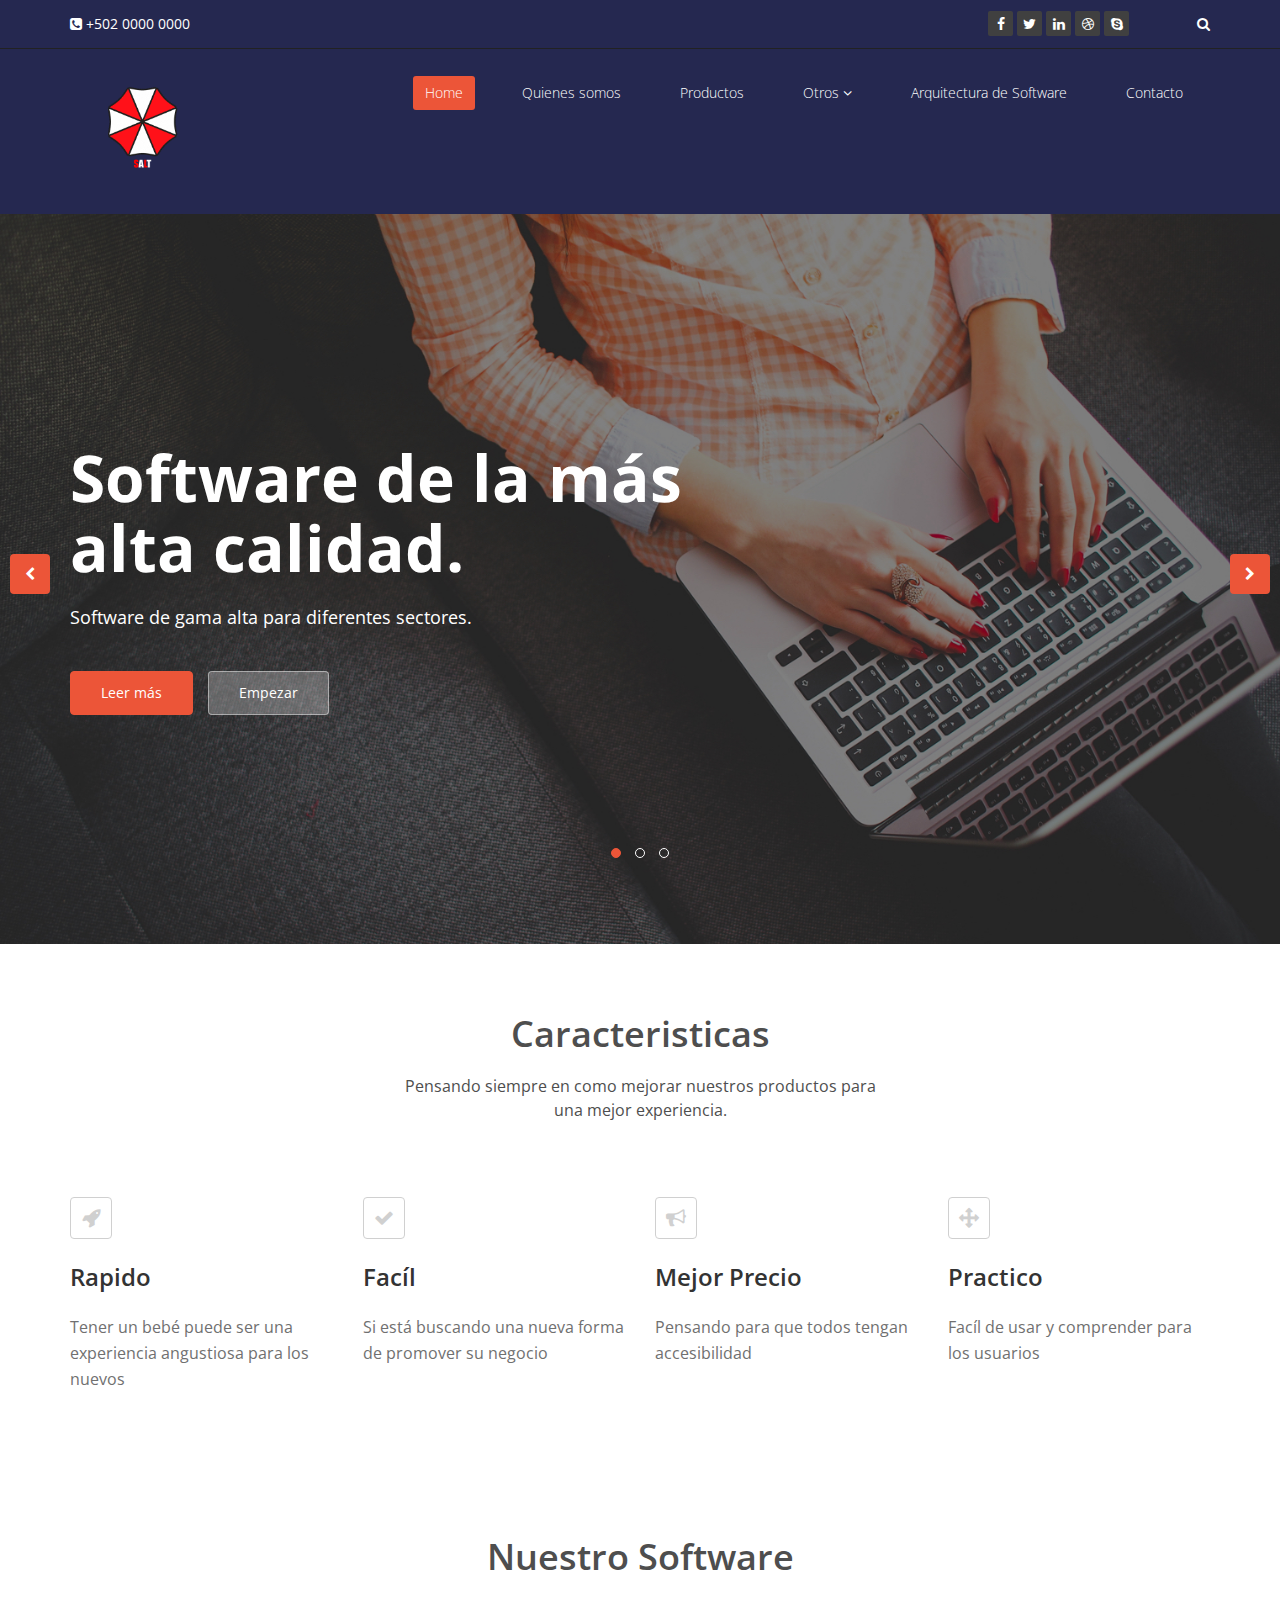
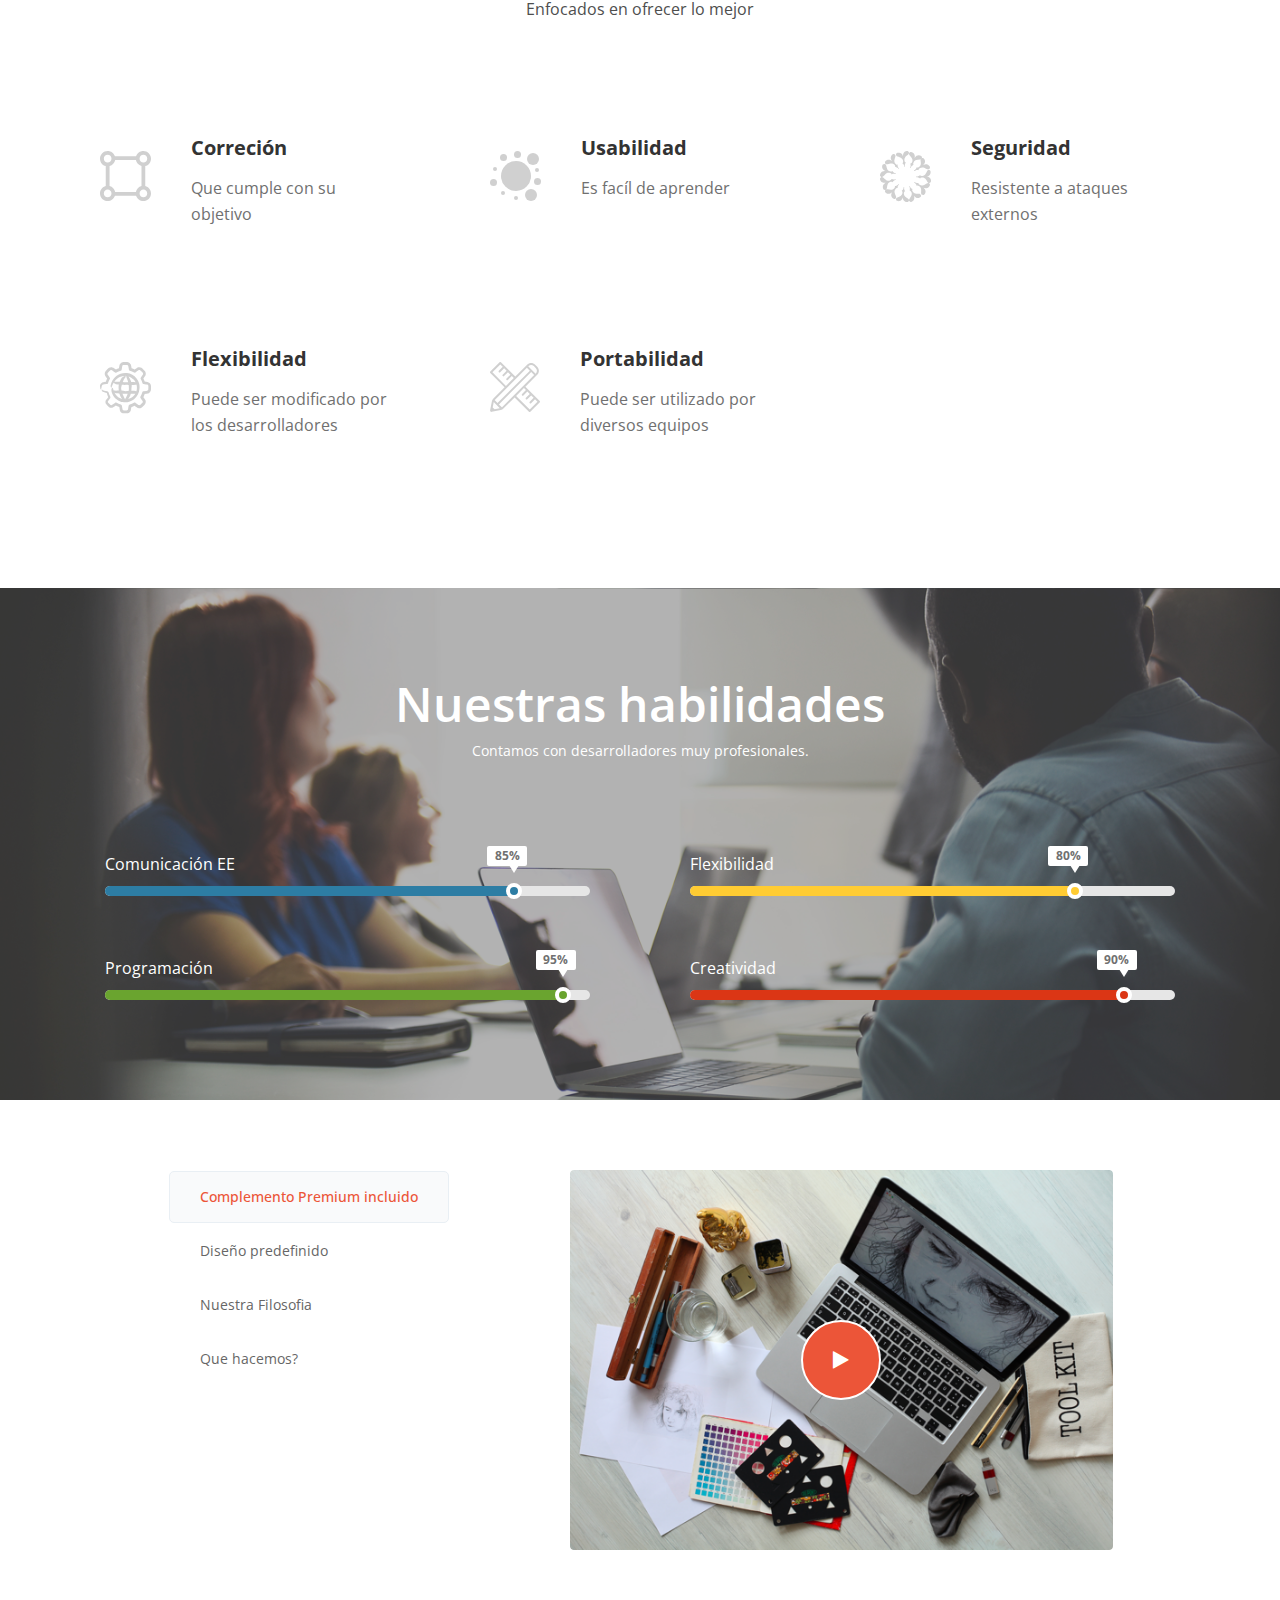
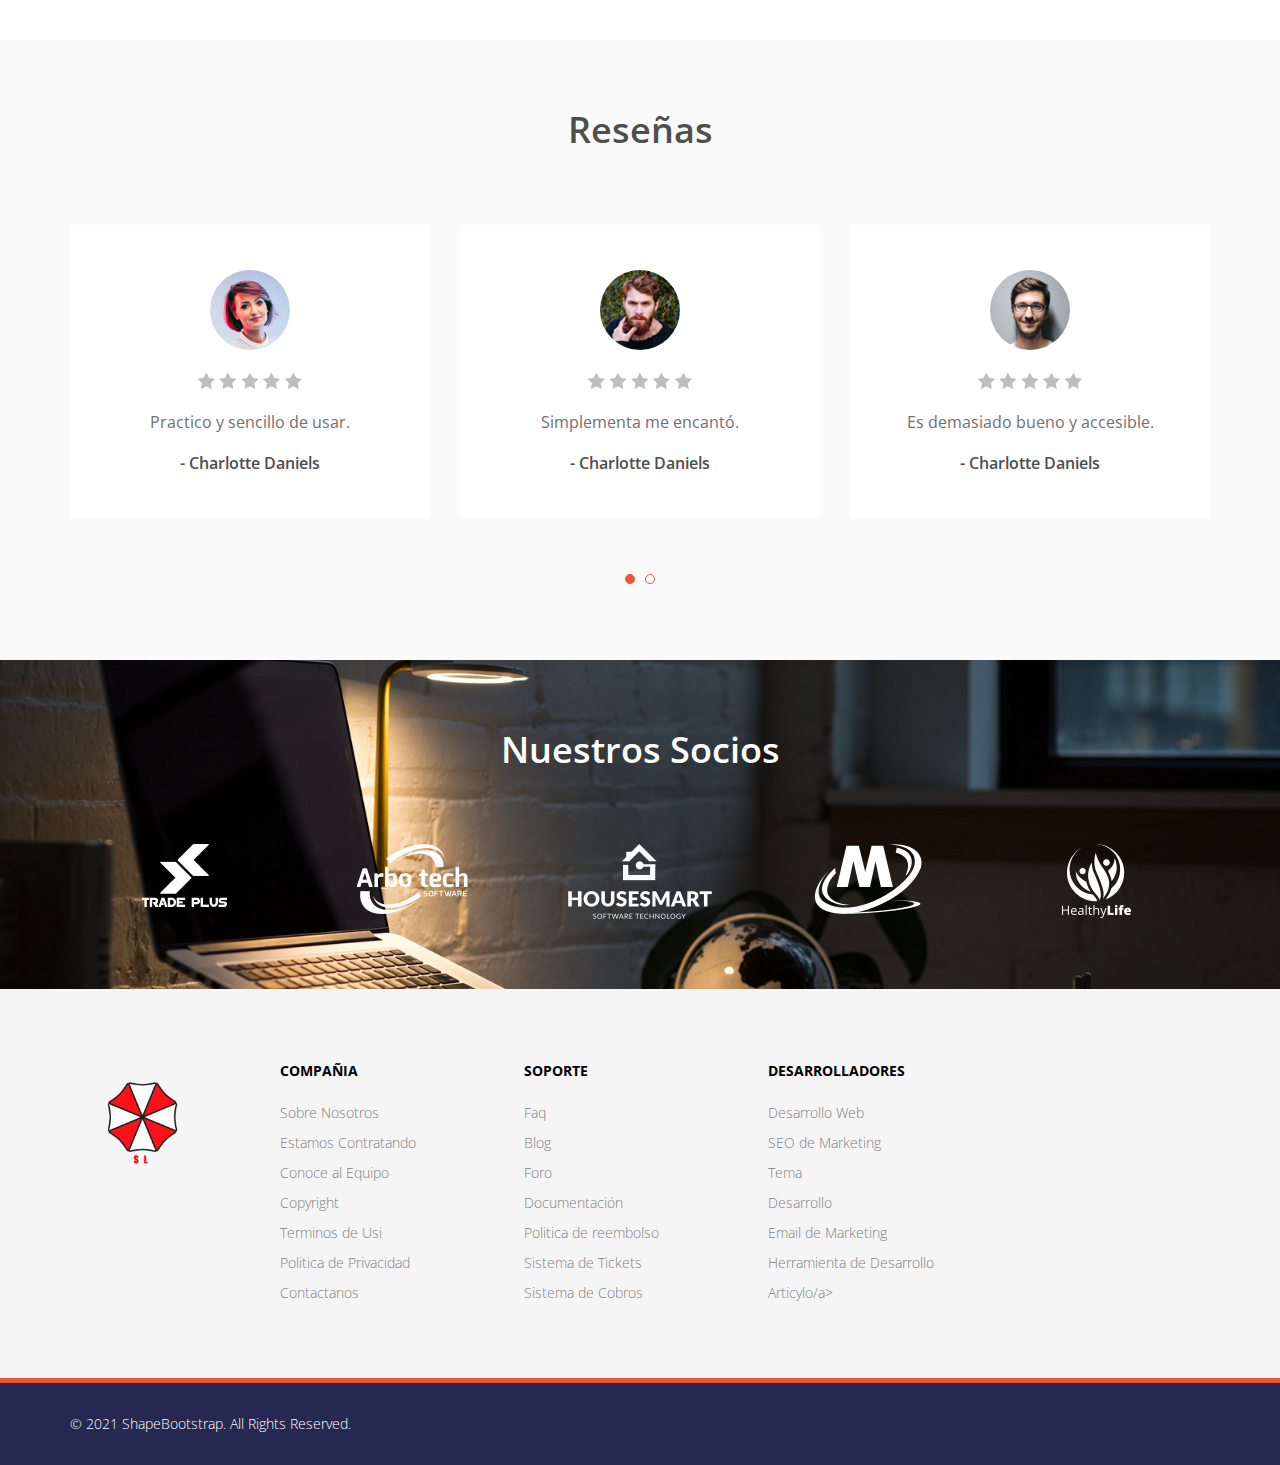
<file: index.html>
<!DOCTYPE html>
<html lang="en">

<head>
    <meta charset="utf-8">
    <meta name="viewport" content="width=device-width, initial-scale=1.0">
    <meta name="description" content="">
    <meta name="author" content="">
    <title>Salt</title>

    <!-- core CSS -->
    <link href="css/bootstrap.min.css" rel="stylesheet">
    <link href="css/font-awesome.min.css" rel="stylesheet">
    <link href="css/animate.min.css" rel="stylesheet">
    <link href="css/prettyPhoto.css" rel="stylesheet">
    <link href="css/owl.carousel.min.css" rel="stylesheet">
    <link href="css/icomoon.css" rel="stylesheet">
    <link href="css/main.css" rel="stylesheet">
    <link href="css/responsive.css" rel="stylesheet">
    <!--[if lt IE 9]>
    <script src="js/html5shiv.js"></script>
    <script src="js/respond.min.js"></script>
    <![endif]-->
    <link rel="shortcut icon" href="images/logo.png">
    <link rel="apple-touch-icon-precomposed" sizes="144x144" href="images/ico/apple-touch-icon-144-precomposed.png">
    <link rel="apple-touch-icon-precomposed" sizes="114x114" href="images/ico/apple-touch-icon-114-precomposed.png">
    <link rel="apple-touch-icon-precomposed" sizes="72x72" href="images/ico/apple-touch-icon-72-precomposed.png">
    <link rel="apple-touch-icon-precomposed" href="images/ico/apple-touch-icon-57-precomposed.png">
</head>
<!--/head-->

<body class="homepage">

    <header id="header">
        <div class="top-bar">
            <div class="container">
                <div class="row">
                    <div class="col-sm-6 col-xs-12">
                        <div class="top-number">
                            <p><i class="fa fa-phone-square"></i> +502 0000 0000</p>
                        </div>
                    </div>
                    <div class="col-sm-6 col-xs-12">
                        <div class="social">
                            <ul class="social-share">
                                <li><a href="#"><i class="fa fa-facebook"></i></a></li>
                                <li><a href="#"><i class="fa fa-twitter"></i></a></li>
                                <li><a href="#"><i class="fa fa-linkedin"></i></a></li>
                                <li><a href="#"><i class="fa fa-dribbble"></i></a></li>
                                <li><a href="#"><i class="fa fa-skype"></i></a></li>
                            </ul>
                            <div class="search">
                                <form role="form">
                                    <input type="text" class="search-form" autocomplete="off" placeholder="Search">
                                    <i class="fa fa-search"></i>
                                </form>
                            </div>
                        </div>
                    </div>
                </div>
            </div>
            <!--/.container-->
        </div>
        <!--/.top-bar-->

        <nav class="navbar navbar-inverse" role="banner">
            <div class="container">
                <div class="navbar-header">
                    <button type="button" class="navbar-toggle" data-toggle="collapse" data-target=".navbar-collapse">
                        <span class="sr-only">Toggle navigation</span>
                        <span class="icon-bar"></span>
                        <span class="icon-bar"></span>
                        <span class="icon-bar"></span>
                    </button>
                    <a class="navbar-brand logo" href="index.html"><img src="images/logo.png" alt="logo"></a>
                </div>

                <div class="collapse navbar-collapse navbar-right">
                    <ul class="nav navbar-nav">
                        <li class="active"><a href="index.html">Home</a></li>
                        <li><a href="about-us.html">Quienes somos</a></li>
                        <li><a href="services.html">Productos</a></li>
                        <li class="dropdown">
                            <a href="#" class="dropdown-toggle" data-toggle="dropdown">Otros <i class="fa fa-angle-down"></i></a>
                            <ul class="dropdown-menu">
                                <li><a href="blog-item.html">Servicios</a></li>
                                <li><a href="pricing.html">Precios</a></li>
                            </ul>
                        </li>
                        <li><a href="blog.html">Arquitectura de Software</a></li>
                        <li><a href="contact-us.html">Contacto</a></li>
                    </ul>
                </div>
            </div>
            <!--/.container-->
        </nav>
        <!--/nav-->

    </header>
    <!--/header-->

    <section id="main-slider" class="no-margin">
        <div class="carousel slide">
            <ol class="carousel-indicators">
                <li data-target="#main-slider" data-slide-to="0" class="active"></li>
                <li data-target="#main-slider" data-slide-to="1"></li>
                <li data-target="#main-slider" data-slide-to="2"></li>
            </ol>
            <div class="carousel-inner">

                <div class="item active" style="background-image: url(images/slider/bg1.jpg)">
                    <div class="container">
                        <div class="row">
                            <div class="col-md-7">
                                <div class="carousel-content">
                                    <h1 class="animation animated-item-1">Software de la más alta calidad.</h1>
                                    <div class="animation animated-item-2">
                                        Software de gama alta para diferentes sectores.
                                    </div>
                                    <a class="btn-slide animation animated-item-3" href="#">Leer más</a>
                                    <a class="btn-slide white animation animated-item-3" href="#">Empezar</a>
                                </div>
                            </div>

                        </div>
                    </div>
                </div>
                <!--/.item-->

                <div class="item" style="background-image: url(images/slider/bg2.jpg)">
                    <div class="container">
                        <div class="row">
                            <div class="col-md-7">
                                <div class="carousel-content">
                                    <h1 class="animation animated-item-1">Software de la más alta calidad.</h1>
                                    <div class="animation animated-item-2">
                                        Software de gama alta para diferentes sectores.
                                    </div>
                                    <a class="btn-slide animation animated-item-3" href="#">Leer más</a>
                                    <a class="btn-slide white animation animated-item-3" href="#">Empezar</a>
                                </div>
                            </div>


                        </div>
                    </div>
                </div>
                <!--/.item-->

            </div>
            <!--/.carousel-inner-->
        </div>
        <!--/.carousel-->
        <a class="prev hidden-xs hidden-sm" href="#main-slider" data-slide="prev">
            <i class="fa fa-chevron-left"></i>
        </a>
        <a class="next hidden-xs hidden-sm" href="#main-slider" data-slide="next">
            <i class="fa fa-chevron-right"></i>
        </a>
    </section>
    <!--/#main-slider-->

    <section id="feature">
        <div class="container">
            <div class="center fadeInDown">
                <h2>Caracteristicas</h2>
                <p class="lead">Pensando siempre en como mejorar nuestros productos para <br> una mejor experiencia.</p>
            </div>

            <div class="row">
                <div class="features">
                    <div class="col-md-3 col-sm-4 fadeInDown" data-wow-duration="1000ms" data-wow-delay="600ms">
                        <div class="feature-wrap">
                            <div class="icon">
                                <i class="fa fa-rocket"></i>
                            </div>
                            <h2>Rapido</h2>
                            <p>Tener un bebé puede ser una experiencia angustiosa para los nuevos</p>
                        </div>
                    </div>
                    <!--/.col-md-3-->
                    <div class="col-md-3 col-sm-4 fadeInDown" data-wow-duration="1000ms" data-wow-delay="600ms">
                        <div class="feature-wrap">
                            <div class="icon">
                                <i class="fa fa-check"></i>
                            </div>
                            <h2>Facíl</h2>
                            <p>Si está buscando una nueva forma de promover su negocio</p>
                        </div>
                    </div>
                    <!--/.col-md-3-->
                    <div class="col-md-3 col-sm-4 fadeInDown" data-wow-duration="1000ms" data-wow-delay="600ms">
                        <div class="feature-wrap">
                            <div class="icon">
                                <i class="fa fa-bullhorn"></i>
                            </div>
                            <h2>Mejor Precio</h2>
                            <p>Pensando para que todos tengan accesibilidad</p>
                        </div>
                    </div>
                    <!--/.col-md-3-->
                    <div class="col-md-3 col-sm-4 fadeInDown" data-wow-duration="1000ms" data-wow-delay="600ms">
                        <div class="feature-wrap">
                            <div class="icon">
                                <i class="fa fa-arrows"></i>
                            </div>
                            <h2>Practico</h2>
                            <p>Facíl de usar y comprender para los usuarios</p>
                        </div>
                    </div>
                    <!--/.col-md-3-->
                </div>
                <!--/.services-->
            </div>
            <!--/.row-->
        </div>
        <!--/.container-->
    </section>
    <!--/#feature-->


    <section id="services" class="service-item">
        <div class="container">
            <div class="center fadeInDown">
                <h2>Nuestro Software</h2>
                <p class="lead">Enfocados en ofrecer lo mejor</p>
            </div>

            <div class="row">

                <div class="col-sm-6 col-md-4">
                    <div class="media services-wrap fadeInDown">
                        <div class="pull-left">
                            <img class="img-responsive" src="images/services/ux.svg">
                        </div>
                        <div class="media-body">
                            <h3 class="media-heading">Correción</h3>
                            <p>Que cumple con su objetivo</p>
                        </div>
                    </div>
                </div>

                <div class="col-sm-6 col-md-4">
                    <div class="media services-wrap fadeInDown">
                        <div class="pull-left">
                            <img class="img-responsive" src="images/services/web.svg">
                        </div>
                        <div class="media-body">
                            <h3 class="media-heading">Usabilidad</h3>
                            <p>Es facíl de aprender</p>
                        </div>
                    </div>
                </div>

                <div class="col-sm-6 col-md-4">
                    <div class="media services-wrap fadeInDown">
                        <div class="pull-left">
                            <img class="img-responsive" src="images/services/motion.svg">
                        </div>
                        <div class="media-body">
                            <h3 class="media-heading">Seguridad</h3>
                            <p>Resistente a ataques externos</p>
                        </div>
                    </div>
                </div>

                <div class="col-sm-6 col-md-4">
                    <div class="media services-wrap fadeInDown">
                        <div class="pull-left">
                            <img class="img-responsive" src="images/services/mobile-ui.svg">
                        </div>
                        <div class="media-body">
                            <h3 class="media-heading">Flexibilidad</h3>
                            <p>Puede ser modificado por los desarrolladores</p>
                        </div>
                    </div>
                </div>

                <div class="col-sm-6 col-md-4">
                    <div class="media services-wrap fadeInDown">
                        <div class="pull-left">
                            <img class="img-responsive" src="images/services/web-app.svg">
                        </div>
                        <div class="media-body">
                            <h3 class="media-heading">Portabilidad</h3>
                            <p>Puede ser utilizado por diversos equipos</p>
                        </div>
                    </div>
                </div>

            </div>
            <!--/.row-->
        </div>
        <!--/.container-->
    </section>
    <!--/#services-->

    <section id="middle" class="skill-area" style="background-image: url(images/skill-bg.png)">
        <div class="container">
            <div class="row">
                <div class="col-sm-12 fadeInDown">
                    <div class="skill">
                        <h2>Nuestras habilidades</h2>
                        <p>Contamos con desarrolladores muy profesionales.</p>
                    </div>
                </div>
                <!--/.col-sm-6-->

                <div class="col-sm-6">
                    <div class="progress-wrap">
                        <h3>Comunicación EE</h3>
                        <div class="progress">
                            <div class="progress-bar  color1" role="progressbar" aria-valuenow="40" aria-valuemin="0" aria-valuemax="100" style="width: 85%">
                                <span class="bar-width">85%</span>
                            </div>

                        </div>
                    </div>

                    <div class="progress-wrap">
                        <h3>Programación</h3>
                        <div class="progress">
                            <div class="progress-bar color2" role="progressbar" aria-valuenow="20" aria-valuemin="0" aria-valuemax="100" style="width: 95%">
                                <span class="bar-width">95%</span>
                            </div>
                        </div>
                    </div>
                </div>

                <div class="col-sm-6">
                    <div class="progress-wrap">
                        <h3>Flexibilidad</h3>
                        <div class="progress">
                            <div class="progress-bar color3" role="progressbar" aria-valuenow="60" aria-valuemin="0" aria-valuemax="100" style="width: 80%">
                                <span class="bar-width">80%</span>
                            </div>
                        </div>
                    </div>

                    <div class="progress-wrap">
                        <h3>Creatividad</h3>
                        <div class="progress">
                            <div class="progress-bar color4" role="progressbar" aria-valuenow="80" aria-valuemin="0" aria-valuemax="100" style="width: 90%">
                                <span class="bar-width">90%</span>
                            </div>
                        </div>
                    </div>
                </div>

            </div>
            <!--/.row-->
        </div>
        <!--/.container-->
    </section>
    <!--/#middle-->

    <section id="content">
        <div class="container">
            <div class="row">
                <div class="col-xs-12 col-sm-10 col-sm-offset-1 fadeInDown">
                    <div class="tab-wrap">
                        <div class="media">
                            <div class="parrent pull-left">
                                <ul class="nav nav-tabs nav-stacked">
                                    
                                    <li class="active"><a href="#tab2" data-toggle="tab" class="analistic-02">Complemento Premium incluido</a></li>
                                    <li class=""><a href="#tab3" data-toggle="tab" class="tehnical">Diseño predefinido</a></li>
                                    <li class=""><a href="#tab4" data-toggle="tab" class="tehnical">Nuestra Filosofia</a></li>
                                    <li class=""><a href="#tab5" data-toggle="tab" class="tehnical">Que hacemos?</a></li>
                                </ul>
                            </div>

                            <div class="parrent media-body">
                                <div class="tab-content">
                                    <div class="tab-pane fade" id="tab1">
                                        <div class="media">
                                            <div class="pull-left">
                                                <img class="img-responsive" src="images/tab2.png">
                                            </div>
                                            <div class="media-body">
                                                <h2>Adipisicing elit</h2>
                                                <p>La facilidad de uso y eficacia de nuestro software de análisis estructural, así como el soporte técnico profesional para nuestros clientes, son los pilares fundamentales de la filosofía de la empresa</p>
                                            </div>
                                        </div>
                                    </div>

                                    <div class="tab-pane fade active in text-right" id="tab2">
                                        <div class="video-box">
                                            <img src="images/tab-video-bg.png" alt="video">
                                            <a class="video-icon" href="https://www.youtube.com/watch?v=Z9LNk12ndm4" rel="prettyPhoto"><i class="fa fa-play"></i></a>
                                        </div>
                                    </div>

                                    <div class="tab-pane fade" id="tab3">
                                        <p>Lorem ipsum dolor sit amet, consectetur adipisicing elit, sed do eiusmod tempor incididunt ut labore et dolore magna aliqua. Ut enim ad minim veniam, quis nostrud exercitation ullamco laboris nisi ut aliquip ex ea commodo consequat. Duis aute irure dolor in reprehenderit.</p>
                                    </div>

                                    <div class="tab-pane fade" id="tab4">
                                        <p>La facilidad de uso y eficacia de nuestro software, así como el soporte técnico profesional para nuestros clientes, son los pilares fundamentales de la filosofía de la empresa</p>
                                    </div>

                                    <div class="tab-pane fade" id="tab5">
                                        <p>La misión es el desarrollo de software para sus clientes de acuerdo a los requisitos específicos que aquel le solicita. Generalmente la propiedad intelectual de las aplicaciones informáticas desarrolladas le pertenecen al cliente.</p>
                                    </div>
                                </div>
                                <!--/.tab-content-->
                            </div>
                            <!--/.media-body-->
                        </div>
                        <!--/.media-->
                    </div>
                    <!--/.tab-wrap-->
                </div>
                <!--/.col-sm-6-->

            </div>
            <!--/.row-->
        </div>
        <!--/.container-->
    </section>
    <!--/#content-->

    <section id="testimonial">
        <div class="container">
            <div class="center fadeInDown">
                <h2>Reseñas</h2>
                
            </div>
            <div class="testimonial-slider owl-carousel">
                <div class="single-slide">
                    <div class="slide-img">
                        <img src="images/client1.jpg" alt="">
                    </div>
                    <div class="content">
                        <img src="images/review.png" alt="">
                        <p>Practico y sencillo de usar.</p>
                        <h4>- Charlotte Daniels</h4>
                    </div>
                </div>
                <div class="single-slide">
                    <div class="slide-img">
                        <img src="images/client2.jpg" alt="">
                    </div>
                    <div class="content">
                        <img src="images/review.png" alt="">
                        <p>Simplementa me encantó.</p>
                        <h4>- Charlotte Daniels</h4>
                    </div>
                </div>
                <div class="single-slide">
                    <div class="slide-img">
                        <img src="images/client3.jpg" alt="">
                    </div>
                    <div class="content">
                        <img src="images/review.png" alt="">
                        <p>Es demasiado bueno y accesible.</p>
                        <h4>- Charlotte Daniels</h4>
                    </div>
                </div>
                <div class="single-slide">
                    <div class="slide-img">
                        <img src="images/client2.jpg" alt="">
                    </div>
                    <div class="content">
                        <img src="images/review.png" alt="">
                        <p>Es demasiado bueno y accesible.</p>
                        <h4>- Charlotte Daniels</h4>
                    </div>
                </div>
                <div class="single-slide">
                    <div class="slide-img">
                        <img src="images/client1.jpg" alt="">
                    </div>
                    <div class="content">
                        <img src="images/review.png" alt="">
                       <p>Simplementa me encantó.</p>
                        <h4>- Charlotte Daniels</h4>
                    </div>
                </div>
                <div class="single-slide">
                    <div class="slide-img">
                        <img src="images/client3.jpg" alt="">
                    </div>
                    <div class="content">
                        <img src="images/review.png" alt="">
                        <p>Practico y sencillo de usar.</p>
                        <h4>- Charlotte Daniels</h4>
                    </div>
                </div>
            </div>
        </div>
    </section>

    <section id="partner">
        <div class="container">
            <div class="center fadeInDown">
                <h2>Nuestros Socios</h2>
            </div>

            <div class="partners">
                <ul>
                    <li>
                        <a href="#"><img class="img-responsive fadeInDown" data-wow-duration="1000ms" data-wow-delay="300ms" src="images/partners/brand-1.png"></a>
                    </li>
                    <li>
                        <a href="#"><img class="img-responsive fadeInDown" data-wow-duration="1000ms" data-wow-delay="600ms" src="images/partners/brand-2.png"></a>
                    </li>
                    <li>
                        <a href="#"><img class="img-responsive fadeInDown" data-wow-duration="1000ms" data-wow-delay="900ms" src="images/partners/brand-3.png"></a>
                    </li>
                    <li>
                        <a href="#"><img class="img-responsive fadeInDown" data-wow-duration="1000ms" data-wow-delay="1200ms" src="images/partners/brand-4.png"></a>
                    </li>
                    <li>
                        <a href="#"><img class="img-responsive fadeInDown" data-wow-duration="1000ms" data-wow-delay="1500ms" src="images/partners/brand-5.png"></a>
                    </li>
                </ul>
            </div>
        </div>
        <!--/.container-->
    </section>
    <!--/#partner-->


    <section id="bottom">
        <div class="container fadeInDown" data-wow-duration="1000ms" data-wow-delay="600ms">
            <div class="row">
                <div class="col-md-2">
                    <a href="#" class="footer-logo logo">
                        <img src="images/logo.png" alt="logo">
                    </a>
                </div>
                <div class="col-md-10">
                    <div class="row">
                        <div class="col-md-3 col-sm-6">
                            <div class="widget">
                                <h3>Compañia</h3>
                                <ul>
                                    <li><a href="#">Sobre Nosotros</a></li>
                                    <li><a href="#">Estamos Contratando</a></li>
                                    <li><a href="#">Conoce al Equipo</a></li>
                                    <li><a href="#">Copyright</a></li>
                                    <li><a href="#">Terminos de Usi</a></li>
                                    <li><a href="#">Politica de Privacidad</a></li>
                                    <li><a href="#">Contactanos</a></li>
                                </ul>
                            </div>
                        </div>
                        <!--/.col-md-3-->

                        <div class="col-md-3 col-sm-6">
                            <div class="widget">
                                <h3>Soporte</h3>
                                <ul>
                                    <li><a href="#">Faq</a></li>
                                    <li><a href="#">Blog</a></li>
                                    <li><a href="#">Foro</a></li>
                                    <li><a href="#">Documentación</a></li>
                                    <li><a href="#">Politica de reembolso</a></li>
                                    <li><a href="#">Sistema de Tickets</a></li>
                                    <li><a href="#">Sistema de Cobros</a></li>
                                </ul>
                            </div>
                        </div>
                        <!--/.col-md-3-->

                        <div class="col-md-3 col-sm-6">
                            <div class="widget">
                                <h3>Desarrolladores</h3>
                                <ul>
                                    <li><a href="#">Desarrollo Web</a></li>
                                    <li><a href="#">SEO de Marketing</a></li>
                                    <li><a href="#">Tema</a></li>
                                    <li><a href="#">Desarrollo</a></li>
                                    <li><a href="#">Email de Marketing</a></li>
                                    <li><a href="#">Herramienta de Desarrollo</a></li>
                                    <li><a href="#">Articylo/a></li>
                                </ul>
                            </div>
                        </div>
                        <!--/.col-md-3-->

                        <div class="col-md-3 col-sm-6">
                            <div class="widget">
                            </div>
                        </div>
                        <!--/.col-md-3-->
                    </div>
                </div>


            </div>
        </div>
    </section>
    <!--/#bottom-->

    <footer id="footer" class="midnight-blue">
        <div class="container">
            <div class="row">
                <div class="col-sm-6">
                    &copy; 2021 <a target="_blank" href="http://shapebootstrap.net/" title="Free Twitter Bootstrap WordPress Themes and HTML templates">ShapeBootstrap</a>. All Rights Reserved.
                </div>
                <div class="col-sm-6">
                    
                </div>
            </div>
        </div>
    </footer>
    <!--/#footer-->

    <script src="js/jquery.js"></script>
    <script src="js/bootstrap.min.js"></script>
    <script src="js/jquery.prettyPhoto.js"></script>
    <script src="js/owl.carousel.min.js"></script>
    <script src="js/jquery.isotope.min.js"></script>
    <script src="js/main.js"></script>
</body>

</html>
</file>
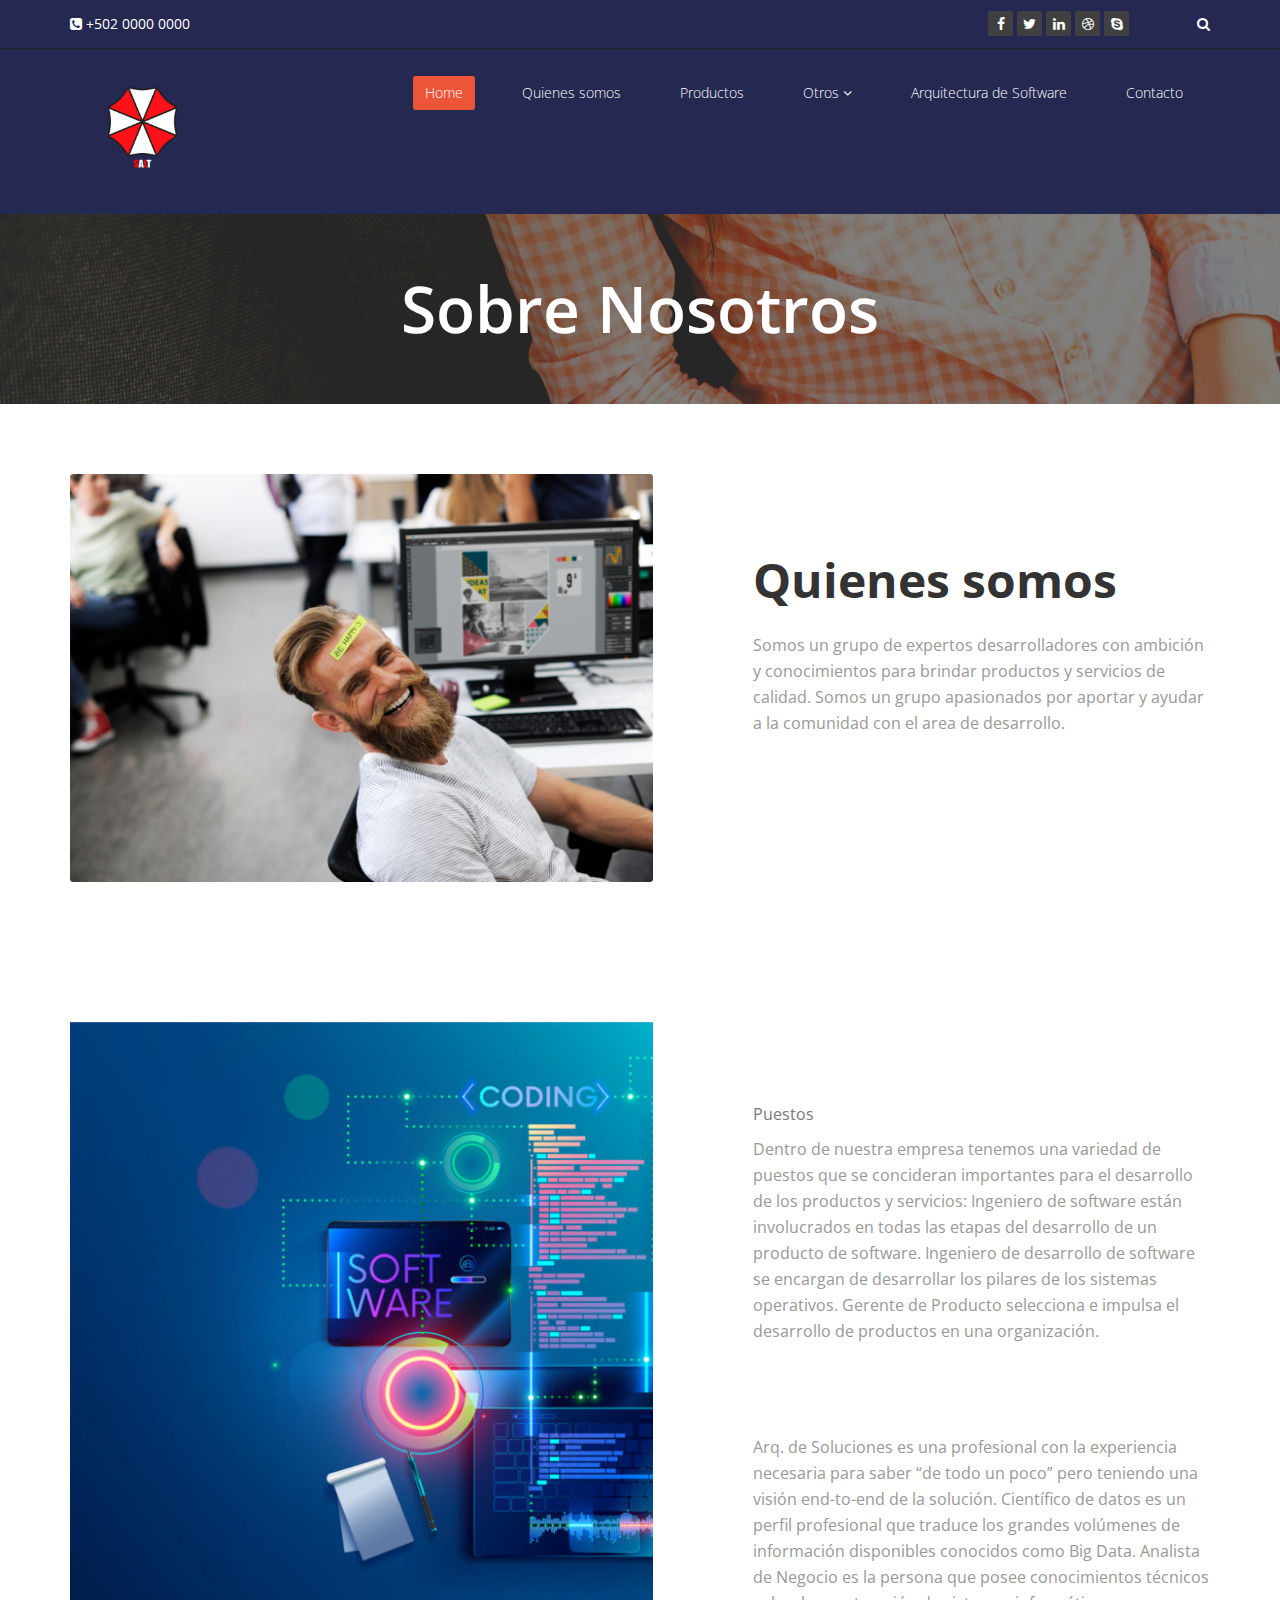
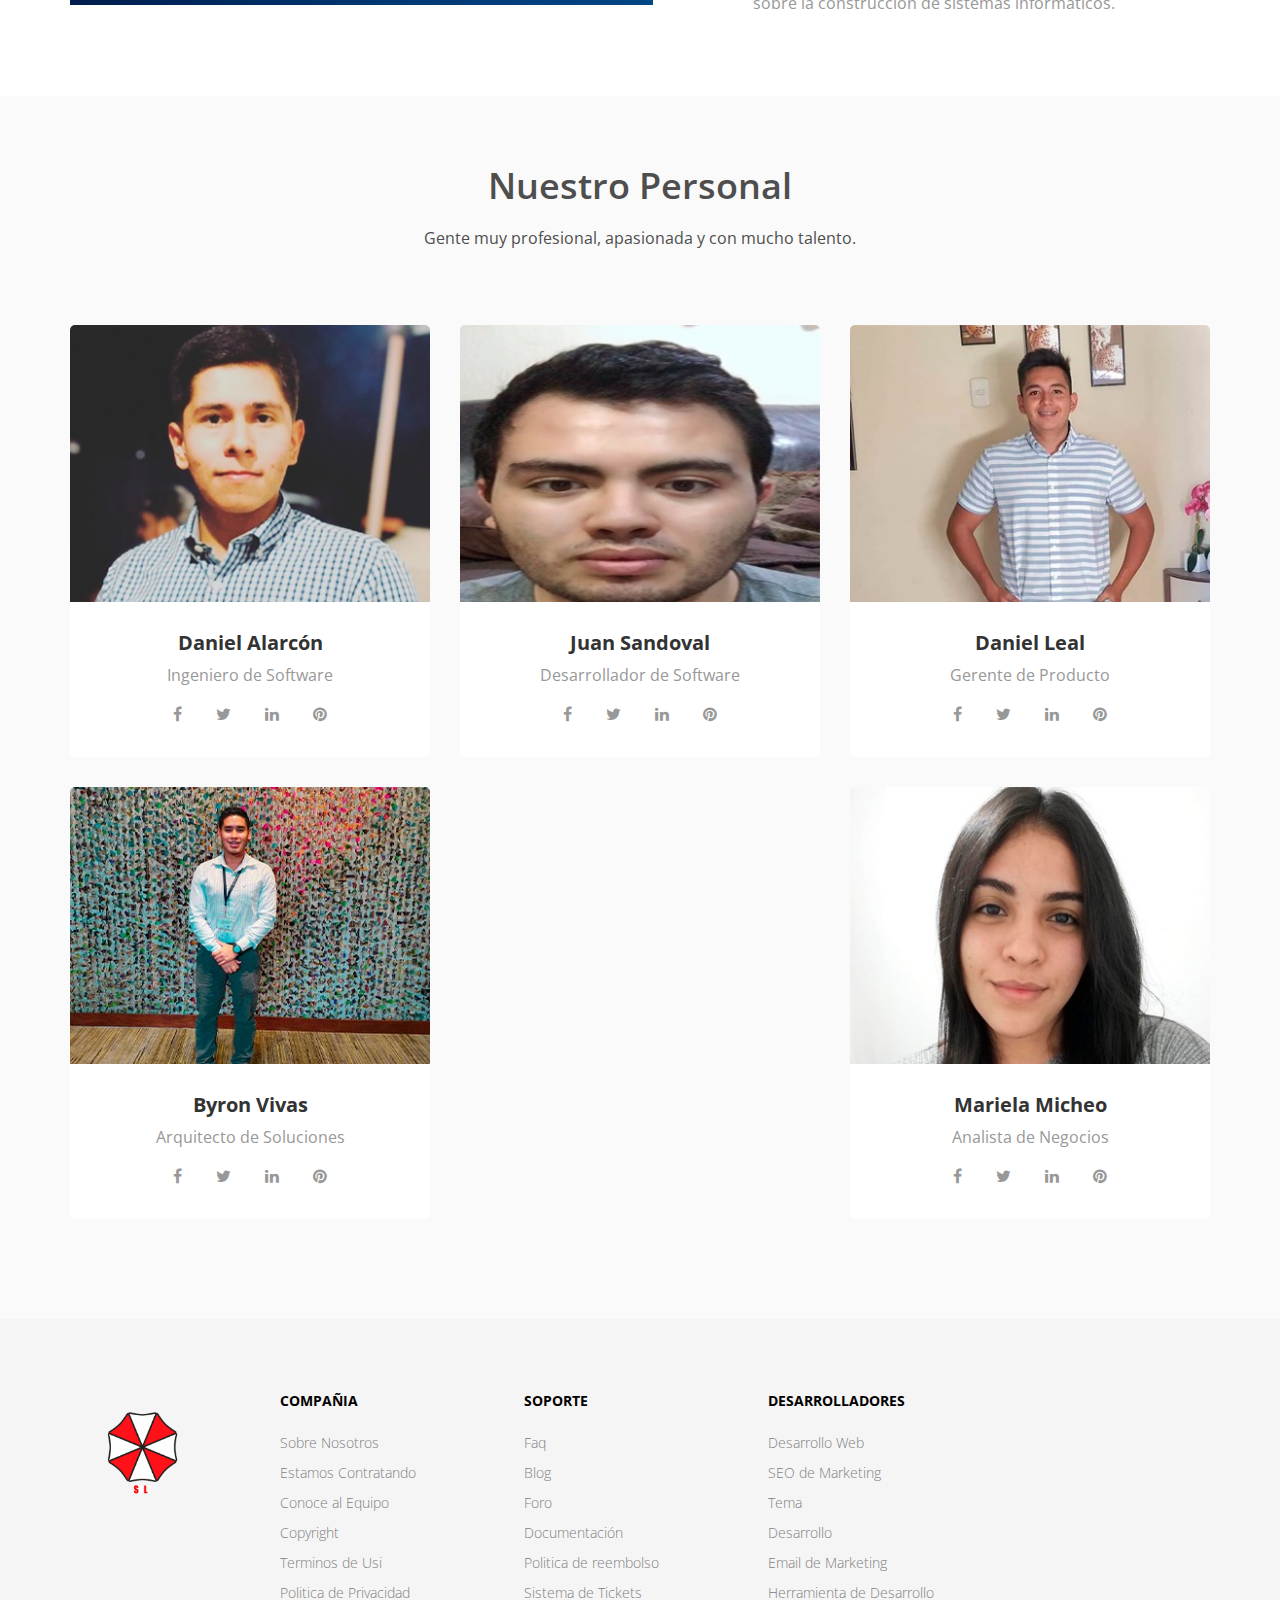
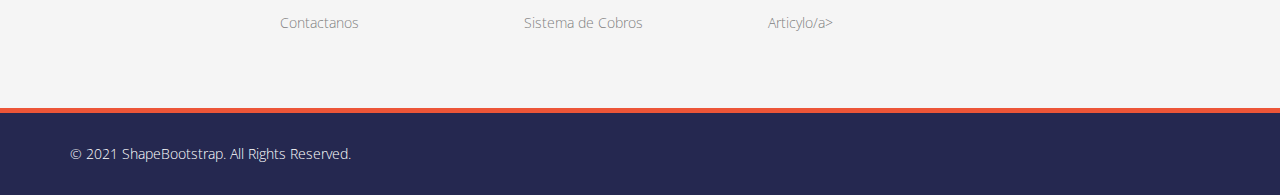
<file: about-us.html>
<!DOCTYPE html>
<html lang="en">

<head>
    <meta charset="utf-8">
    <meta name="viewport" content="width=device-width, initial-scale=1.0">
    <meta name="description" content="">
    <meta name="author" content="">
    <title>Salt</title>

    <!-- core CSS -->
    <link href="css/bootstrap.min.css" rel="stylesheet">
    <link href="css/font-awesome.min.css" rel="stylesheet">
    <link href="css/animate.min.css" rel="stylesheet">
    <link href="css/prettyPhoto.css" rel="stylesheet">
    <link href="css/owl.carousel.min.css" rel="stylesheet">
    <link href="css/icomoon.css" rel="stylesheet">
    <link href="css/main.css" rel="stylesheet">
    <link href="css/responsive.css" rel="stylesheet">
    <!--[if lt IE 9]>
    <script src="js/html5shiv.js"></script>
    <script src="js/respond.min.js"></script>
    <![endif]-->
    <link rel="shortcut icon" href="images/logo.png">
    <link rel="apple-touch-icon-precomposed" sizes="144x144" href="images/ico/apple-touch-icon-144-precomposed.png">
    <link rel="apple-touch-icon-precomposed" sizes="114x114" href="images/ico/apple-touch-icon-114-precomposed.png">
    <link rel="apple-touch-icon-precomposed" sizes="72x72" href="images/ico/apple-touch-icon-72-precomposed.png">
    <link rel="apple-touch-icon-precomposed" href="images/ico/apple-touch-icon-57-precomposed.png">
</head>
<!--/head-->


<body>

    <header id="header">
        <div class="top-bar">
            <div class="container">
                <div class="row">
                    <div class="col-sm-6 col-xs-12">
                        <div class="top-number">
                            <p><i class="fa fa-phone-square"></i> +502 0000 0000</p>
                        </div>
                    </div>
                    <div class="col-sm-6 col-xs-12">
                        <div class="social">
                            <ul class="social-share">
                                <li><a href="#"><i class="fa fa-facebook"></i></a></li>
                                <li><a href="#"><i class="fa fa-twitter"></i></a></li>
                                <li><a href="#"><i class="fa fa-linkedin"></i></a></li>
                                <li><a href="#"><i class="fa fa-dribbble"></i></a></li>
                                <li><a href="#"><i class="fa fa-skype"></i></a></li>
                            </ul>
                            <div class="search">
                                <form role="form">
                                    <input type="text" class="search-form" autocomplete="off" placeholder="Search">
                                    <i class="fa fa-search"></i>
                                </form>
                            </div>
                        </div>
                    </div>
                </div>
            </div>
            <!--/.container-->
        </div>
        <!--/.top-bar-->

        <nav class="navbar navbar-inverse" role="banner">
            <div class="container">
                <div class="navbar-header">
                    <button type="button" class="navbar-toggle" data-toggle="collapse" data-target=".navbar-collapse">
                        <span class="sr-only">Toggle navigation</span>
                        <span class="icon-bar"></span>
                        <span class="icon-bar"></span>
                        <span class="icon-bar"></span>
                    </button>
                    <a class="navbar-brand logo" href="index.html"><img src="images/logo.png" alt="logo"></a>
                </div>

                <div class="collapse navbar-collapse navbar-right">
                    <ul class="nav navbar-nav">
                        <li class="active"><a href="index.html">Home</a></li>
                        <li><a href="about-us.html">Quienes somos</a></li>
                        <li><a href="services.html">Productos</a></li>
                        <li class="dropdown">
                            <a href="#" class="dropdown-toggle" data-toggle="dropdown">Otros <i class="fa fa-angle-down"></i></a>
                            <ul class="dropdown-menu">
                                <li><a href="blog-item.html">Servicios</a></li>
                                <li><a href="pricing.html">Precios</a></li>
                            </ul>
                        </li>
                        <li><a href="blog.html">Arquitectura de Software</a></li>
                        <li><a href="contact-us.html">Contacto</a></li>
                    </ul>
                </div>
            </div>
            <!--/.container-->
        </nav>
        <!--/nav-->
    </header>
    <!--/header-->
    
    <div class="page-title" style="background-image: url(images/page-title.png)">
        <h1>Sobre Nosotros</h1>
    </div>

    <section id="about-us">
        <div class="container">
            <div class="row">
                <div class="col-md-7">
                    <div class="about-img">
                        <img src="images/about-img.png" alt="">
                    </div>
                </div>
                <div class="col-md-5">
                    <div class="about-content">
                        <h2>Quienes somos</h2>
                        <p>Somos un grupo de expertos desarrolladores con ambición y conocimientos para brindar productos y servicios de calidad. Somos un grupo apasionados por aportar y ayudar a la comunidad con el area de desarrollo.</p>
                    </div>
                </div>
            </div>
        </div>
    </section>
<section id="about-us">
        <div class="container">
            <div class="row">
                <div class="col-md-7">
                    <div class="about-img">
                        <img src="images/about-img2.jpg" alt="">
                    </div>
                </div>
                <div class="col-md-5">
                    <div class="about-content">
                        <h3>Puestos</h3>
                        <p>Dentro de nuestra empresa tenemos una variedad de puestos que se concideran importantes para el desarrollo de los productos y servicios: Ingeniero de software están involucrados en todas las etapas del desarrollo de un producto de software. Ingeniero de desarrollo de software se encargan de desarrollar los pilares de los sistemas operativos. Gerente de Producto selecciona e impulsa el desarrollo de productos en una organización. </p>
                    </div>
                </div>
                <div class="col-md-5">
                    <div class="about-content">
                        <h3></h3>
                        <p>Arq. de Soluciones es una profesional con la experiencia necesaria para saber “de todo un poco” pero teniendo una visión end-to-end de la solución. Científico de datos es un perfil profesional que traduce los grandes volúmenes de información disponibles conocidos como Big Data. Analista de Negocio es la persona que posee conocimientos técnicos sobre la construcción de sistemas informáticos.</p>
                    </div>
                </div>
            </div>
        </div>
    </section>
    
    <section id="team-area">
        <div class="container">
            <div class="center fadeInDown">
                <h2>Nuestro Personal</h2>
                <p class="lead">Gente muy profesional, apasionada y con mucho talento.</p>
            </div>
            <div class="row">
                <div class="col-md-4 col-sm-6 single-team">
                    <div class="inner">
                        <div class="team-img">
                            <img src="images/team1.jpg" alt="">
                        </div>
                        <div class="team-content">
                            <h4>Daniel Alarcón</h4>
                            <span class="desg">Ingeniero de Software</span>
                            <div class="team-social">
                                <a class="fa fa-facebook" href="#"></a>
                                <a class="fa fa-twitter" href="#"></a>
                                <a class="fa fa-linkedin" href="#"></a>
                                <a class="fa fa-pinterest" href="#"></a>
                            </div>
                        </div>
                    </div>
                </div>
                <div class="col-md-4 col-sm-6 single-team">
                    <div class="inner">
                        <div class="team-img">
                            <img src="images/team2.jpg" alt="">
                        </div>
                        <div class="team-content">
                            <h4>Juan Sandoval</h4>
                            <span class="desg">Desarrollador de Software</span>
                            <div class="team-social">
                                <a class="fa fa-facebook" href="#"></a>
                                <a class="fa fa-twitter" href="#"></a>
                                <a class="fa fa-linkedin" href="#"></a>
                                <a class="fa fa-pinterest" href="#"></a>
                            </div>
                        </div>
                    </div>
                </div>
                <div class="col-md-4 col-sm-6 single-team">
                    <div class="inner">
                        <div class="team-img">
                            <img src="images/team3.jpg" alt="">
                        </div>
                        <div class="team-content">
                            <h4>Daniel Leal</h4>
                            <span class="desg">Gerente de Producto</span>
                            <div class="team-social">
                                <a class="fa fa-facebook" href="#"></a>
                                <a class="fa fa-twitter" href="#"></a>
                                <a class="fa fa-linkedin" href="#"></a>
                                <a class="fa fa-pinterest" href="#"></a>
                            </div>
                        </div>
                    </div>
                </div>
                <div class="col-md-4 col-sm-6 single-team">
                    <div class="inner">
                        <div class="team-img">
                            <img src="images/team4.jpg" alt="">
                        </div>
                        <div class="team-content">
                            <h4>Byron Vivas</h4>
                            <span class="desg">Arquitecto de Soluciones</span>
                            <div class="team-social">
                                <a class="fa fa-facebook" href="#"></a>
                                <a class="fa fa-twitter" href="#"></a>
                                <a class="fa fa-linkedin" href="#"></a>
                                <a class="fa fa-pinterest" href="#"></a>
                            </div>
                        </div>
                    </div>
                </div>
                <div class="col-md-4 col-sm-6 single-team">
                    <div class="inner">
                        <div class="content">
                        </div>
                    </div>
                </div>
                <div class="col-md-4 col-sm-6 single-team">
                    <div class="inner">
                        <div class="team-img">
                            <img src="images/team6.jpg" alt="">
                        </div>
                        <div class="team-content">
                            <h4>Mariela Micheo</h4>
                            <span class="desg">Analista de Negocios</span>
                            <div class="team-social">
                                <a class="fa fa-facebook" href="#"></a>
                                <a class="fa fa-twitter" href="#"></a>
                                <a class="fa fa-linkedin" href="#"></a>
                                <a class="fa fa-pinterest" href="#"></a>
                            </div>
                        </div>
                    </div>
                </div>
            </div>
        </div>
    </section>


    <section id="bottom">
        <div class="container fadeInDown" data-wow-duration="1000ms" data-wow-delay="600ms">
            <div class="row">
                <div class="col-md-2">
                    <a href="#" class="footer-logo logo">
                        <img src="images/logo.png" alt="logo">
                    </a>
                </div>
                <div class="col-md-10">
                    <div class="row">
                        <div class="col-md-3 col-sm-6">
                            <div class="widget">
                                <h3>Compañia</h3>
                                <ul>
                                    <li><a href="#">Sobre Nosotros</a></li>
                                    <li><a href="#">Estamos Contratando</a></li>
                                    <li><a href="#">Conoce al Equipo</a></li>
                                    <li><a href="#">Copyright</a></li>
                                    <li><a href="#">Terminos de Usi</a></li>
                                    <li><a href="#">Politica de Privacidad</a></li>
                                    <li><a href="#">Contactanos</a></li>
                                </ul>
                            </div>
                        </div>
                        <!--/.col-md-3-->

                        <div class="col-md-3 col-sm-6">
                            <div class="widget">
                                <h3>Soporte</h3>
                                <ul>
                                    <li><a href="#">Faq</a></li>
                                    <li><a href="#">Blog</a></li>
                                    <li><a href="#">Foro</a></li>
                                    <li><a href="#">Documentación</a></li>
                                    <li><a href="#">Politica de reembolso</a></li>
                                    <li><a href="#">Sistema de Tickets</a></li>
                                    <li><a href="#">Sistema de Cobros</a></li>
                                </ul>
                            </div>
                        </div>
                        <!--/.col-md-3-->

                        <div class="col-md-3 col-sm-6">
                            <div class="widget">
                                <h3>Desarrolladores</h3>
                                <ul>
                                    <li><a href="#">Desarrollo Web</a></li>
                                    <li><a href="#">SEO de Marketing</a></li>
                                    <li><a href="#">Tema</a></li>
                                    <li><a href="#">Desarrollo</a></li>
                                    <li><a href="#">Email de Marketing</a></li>
                                    <li><a href="#">Herramienta de Desarrollo</a></li>
                                    <li><a href="#">Articylo/a></li>
                                </ul>
                            </div>
                        </div>
                        <!--/.col-md-3-->

                        <div class="col-md-3 col-sm-6">
                            <div class="widget">
                            </div>
                        </div>
                        <!--/.col-md-3-->
                    </div>
                </div>


            </div>
        </div>
    </section>
    <!--/#bottom-->

    <footer id="footer" class="midnight-blue">
        <div class="container">
            <div class="row">
                <div class="col-sm-6">
                    &copy; 2021 <a target="_blank" href="http://shapebootstrap.net/" title="Free Twitter Bootstrap WordPress Themes and HTML templates">ShapeBootstrap</a>. All Rights Reserved.
                </div>
                <div class="col-sm-6">
                    
                </div>
            </div>
        </div>
    </footer>
    <!--/#footer-->

    <script src="js/jquery.js"></script>
    <script src="js/bootstrap.min.js"></script>
    <script src="js/jquery.prettyPhoto.js"></script>
    <script src="js/owl.carousel.min.js"></script>
    <script src="js/jquery.isotope.min.js"></script>
    <script src="js/main.js"></script>
</body>

</html>
</file>
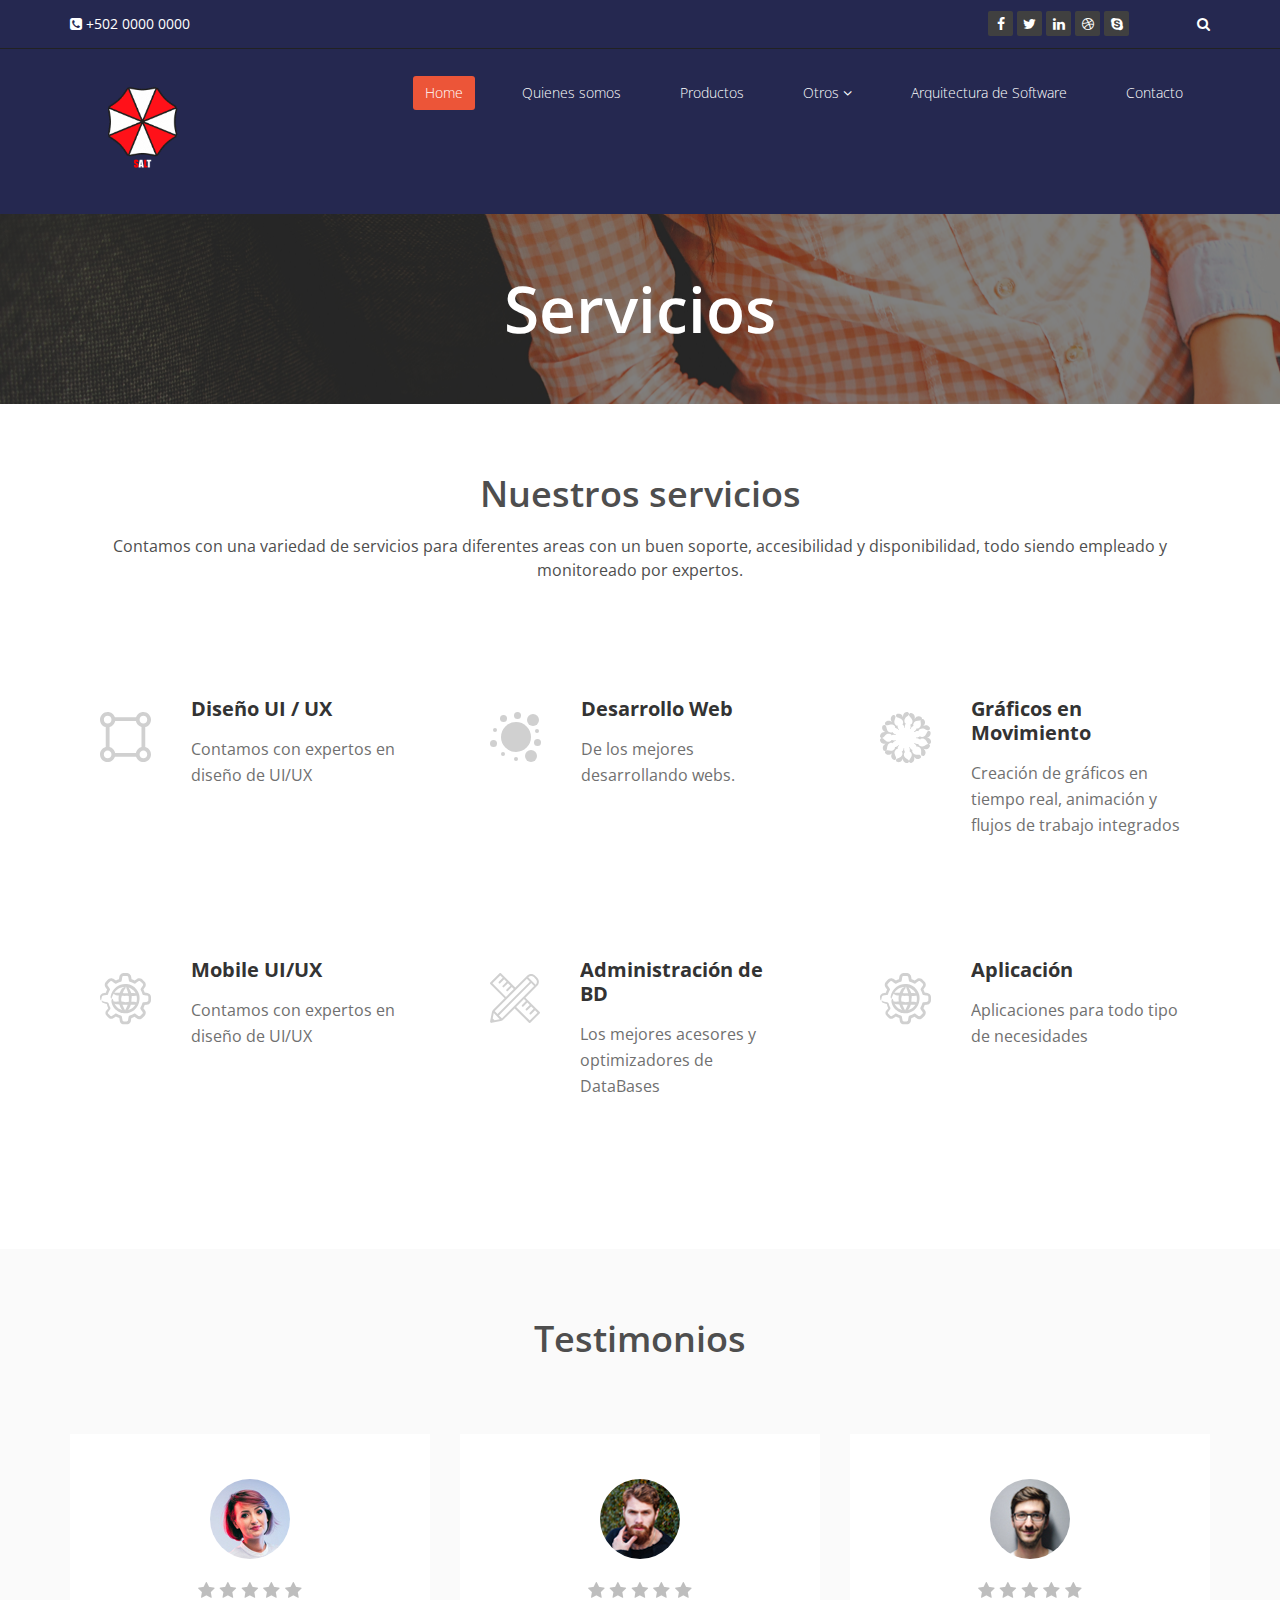
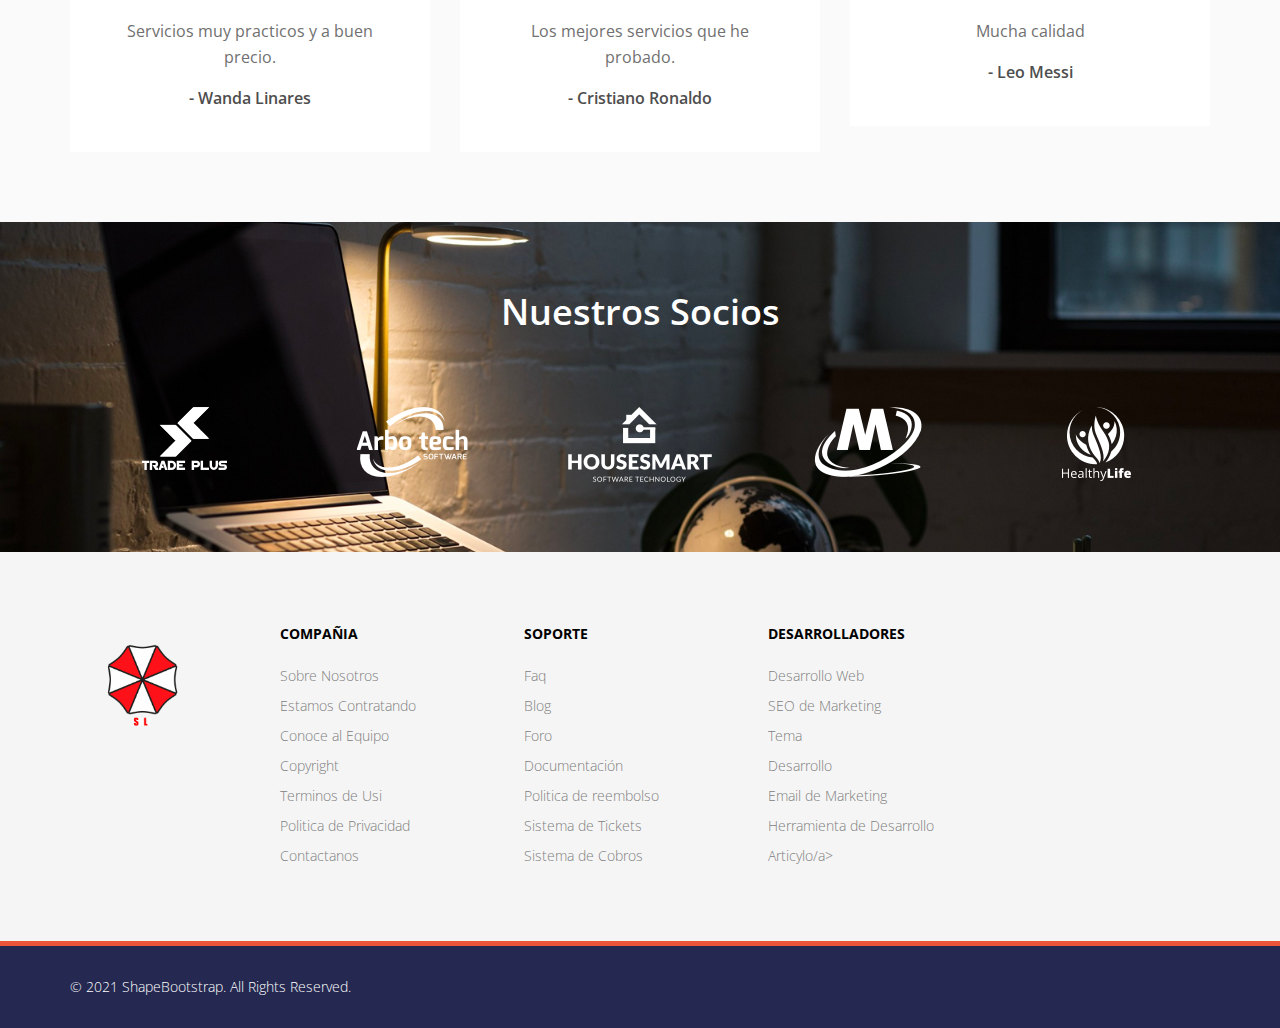
<file: blog-item.html>
<!DOCTYPE html>
<html lang="en">

<head>
    <meta charset="utf-8">
    <meta name="viewport" content="width=device-width, initial-scale=1.0">
    <meta name="description" content="">
    <meta name="author" content="">
    <title>Salt</title>

    <!-- core CSS -->
    <link href="css/bootstrap.min.css" rel="stylesheet">
    <link href="css/font-awesome.min.css" rel="stylesheet">
    <link href="css/animate.min.css" rel="stylesheet">
    <link href="css/prettyPhoto.css" rel="stylesheet">
    <link href="css/owl.carousel.min.css" rel="stylesheet">
    <link href="css/icomoon.css" rel="stylesheet">
    <link href="css/main.css" rel="stylesheet">
    <link href="css/responsive.css" rel="stylesheet">
    <!--[if lt IE 9]>
    <script src="js/html5shiv.js"></script>
    <script src="js/respond.min.js"></script>
    <![endif]-->
    <link rel="shortcut icon" href="images/logo.png">
    <link rel="apple-touch-icon-precomposed" sizes="144x144" href="images/ico/apple-touch-icon-144-precomposed.png">
    <link rel="apple-touch-icon-precomposed" sizes="114x114" href="images/ico/apple-touch-icon-114-precomposed.png">
    <link rel="apple-touch-icon-precomposed" sizes="72x72" href="images/ico/apple-touch-icon-72-precomposed.png">
    <link rel="apple-touch-icon-precomposed" href="images/ico/apple-touch-icon-57-precomposed.png">
</head>
<!--/head-->


<body>

    <header id="header">
        <div class="top-bar">
            <div class="container">
                <div class="row">
                    <div class="col-sm-6 col-xs-12">
                        <div class="top-number">
                            <p><i class="fa fa-phone-square"></i> +502 0000 0000</p>
                        </div>
                    </div>
                    <div class="col-sm-6 col-xs-12">
                        <div class="social">
                            <ul class="social-share">
                                <li><a href="#"><i class="fa fa-facebook"></i></a></li>
                                <li><a href="#"><i class="fa fa-twitter"></i></a></li>
                                <li><a href="#"><i class="fa fa-linkedin"></i></a></li>
                                <li><a href="#"><i class="fa fa-dribbble"></i></a></li>
                                <li><a href="#"><i class="fa fa-skype"></i></a></li>
                            </ul>
                            <div class="search">
                                <form role="form">
                                    <input type="text" class="search-form" autocomplete="off" placeholder="Search">
                                    <i class="fa fa-search"></i>
                                </form>
                            </div>
                        </div>
                    </div>
                </div>
            </div>
            <!--/.container-->
        </div>
        <!--/.top-bar-->

        <nav class="navbar navbar-inverse" role="banner">
            <div class="container">
                <div class="navbar-header">
                    <button type="button" class="navbar-toggle" data-toggle="collapse" data-target=".navbar-collapse">
                        <span class="sr-only">Toggle navigation</span>
                        <span class="icon-bar"></span>
                        <span class="icon-bar"></span>
                        <span class="icon-bar"></span>
                    </button>
                    <a class="navbar-brand logo" href="index.html"><img src="images/logo.png" alt="logo"></a>
                </div>
                
                <div class="collapse navbar-collapse navbar-right">
                    <ul class="nav navbar-nav">
                        <li class="active"><a href="index.html">Home</a></li>
                        <li><a href="about-us.html">Quienes somos</a></li>
                        <li><a href="services.html">Productos</a></li>
                        <li class="dropdown">
                            <a href="#" class="dropdown-toggle" data-toggle="dropdown">Otros <i class="fa fa-angle-down"></i></a>
                            <ul class="dropdown-menu">
                                <li><a href="blog-item.html">Servicios</a></li>
                                <li><a href="pricing.html">Precios</a></li>
                            </ul>
                        </li>
                        <li><a href="blog.html">Arquitectura de Software</a></li>
                        <li><a href="contact-us.html">Contacto</a></li>
                    </ul>
                </div>
            </div><!--/.container-->
        </nav><!--/nav-->
        
    </header><!--/header-->


    <div class="page-title" style="background-image: url(images/page-title.png)">
        <h1>Servicios</h1>
    </div>
    
    <section id="services" class="service-item">
        <div class="container">
            <div class="center fadeInDown">
                <h2>Nuestros servicios</h2>
                <p class="lead">Contamos con una variedad de servicios para diferentes areas con un buen soporte, accesibilidad y disponibilidad, todo siendo empleado y monitoreado por expertos.</p>
            </div>

            <div class="row">

                <div class="col-sm-6 col-md-4">
                    <div class="media services-wrap fadeInDown">
                        <div class="pull-left">
                            <img class="img-responsive" src="images/services/ux.svg">
                        </div>
                        <div class="media-body">
                            <h3 class="media-heading">Diseño UI / UX</h3>
                            <p>Contamos con expertos en diseño de UI/UX</p>
                        </div>
                    </div>
                </div>

                <div class="col-sm-6 col-md-4">
                    <div class="media services-wrap fadeInDown">
                        <div class="pull-left">
                            <img class="img-responsive" src="images/services/web.svg">
                        </div>
                        <div class="media-body">
                            <h3 class="media-heading">Desarrollo Web</h3>
                            <p>De los mejores desarrollando webs.</p>
                        </div>
                    </div>
                </div>

                <div class="col-sm-6 col-md-4">
                    <div class="media services-wrap fadeInDown">
                        <div class="pull-left">
                            <img class="img-responsive" src="images/services/motion.svg">
                        </div>
                        <div class="media-body">
                            <h3 class="media-heading">Gráficos en Movimiento</h3>
                            <p>Creación de gráficos en tiempo real, animación y flujos de trabajo integrados</p>
                        </div>
                    </div>
                </div>

                <div class="col-sm-6 col-md-4">
                    <div class="media services-wrap fadeInDown">
                        <div class="pull-left">
                            <img class="img-responsive" src="images/services/mobile-ui.svg">
                        </div>
                        <div class="media-body">
                            <h3 class="media-heading">Mobile UI/UX</h3>
                            <p>Contamos con expertos en diseño de UI/UX</p>
                        </div>
                    </div>
                </div>

                <div class="col-sm-6 col-md-4">
                    <div class="media services-wrap fadeInDown">
                        <div class="pull-left">
                            <img class="img-responsive" src="images/services/web-app.svg">
                        </div>
                        <div class="media-body">
                            <h3 class="media-heading">Administración de BD</h3>
                            <p>Los mejores acesores y optimizadores de DataBases</p>
                        </div>
                    </div>
                </div>

                <div class="col-sm-6 col-md-4">
                    <div class="media services-wrap fadeInDown">
                        <div class="pull-left">
                            <img class="img-responsive" src="images/services/mobile-ui.svg">
                        </div>
                        <div class="media-body">
                            <h3 class="media-heading">Aplicación</h3>
                            <p>Aplicaciones para todo tipo de necesidades</p>
                        </div>
                    </div>
                </div>

            </div>
            <!--/.row-->
        </div>
        <!--/.container-->
    </section>
    <!--/#services-->


    <section id="testimonial">
        <div class="container">
            <div class="center fadeInDown">
                <h2>Testimonios</h2>
            </div>
            <div class="testimonial-slider owl-carousel">
                <div class="single-slide">
                    <div class="slide-img">
                        <img src="images/client1.jpg" alt="">
                    </div>
                    <div class="content">
                        <img src="images/review.png" alt="">
                        <p>Servicios muy practicos y a buen precio.</p>
                        <h4>- Wanda Linares</h4>
                    </div>
                </div>
                <div class="single-slide">
                    <div class="slide-img">
                        <img src="images/client2.jpg" alt="">
                    </div>
                    <div class="content">
                        <img src="images/review.png" alt="">
                        <p>Los mejores servicios que he probado.</p>
                        <h4>- Cristiano Ronaldo</h4>
                    </div>
                </div>
                <div class="single-slide">
                    <div class="slide-img">
                        <img src="images/client3.jpg" alt="">
                    </div>
                    <div class="content">
                        <img src="images/review.png" alt="">
                        <p>Mucha calidad</p>
                        <h4>- Leo Messi</h4>
                    </div>
                </div>
            </div>
        </div>
    </section>


    <section id="partner">
        <div class="container">
            <div class="center fadeInDown">
                <h2>Nuestros Socios</h2>
            </div>

            <div class="partners">
                <ul>
                    <li>
                        <a href="#"><img class="img-responsive fadeInDown" data-wow-duration="1000ms" data-wow-delay="300ms" src="images/partners/brand-1.png"></a>
                    </li>
                    <li>
                        <a href="#"><img class="img-responsive fadeInDown" data-wow-duration="1000ms" data-wow-delay="600ms" src="images/partners/brand-2.png"></a>
                    </li>
                    <li>
                        <a href="#"><img class="img-responsive fadeInDown" data-wow-duration="1000ms" data-wow-delay="900ms" src="images/partners/brand-3.png"></a>
                    </li>
                    <li>
                        <a href="#"><img class="img-responsive fadeInDown" data-wow-duration="1000ms" data-wow-delay="1200ms" src="images/partners/brand-4.png"></a>
                    </li>
                    <li>
                        <a href="#"><img class="img-responsive fadeInDown" data-wow-duration="1000ms" data-wow-delay="1500ms" src="images/partners/brand-5.png"></a>
                    </li>
                </ul>
            </div>
        </div>
        <!--/.container-->
    </section>
    <!--/#partner-->


    <section id="bottom">
        <div class="container fadeInDown" data-wow-duration="1000ms" data-wow-delay="600ms">
            <div class="row">
                <div class="col-md-2">
                    <a href="#" class="footer-logo logo">
                        <img src="images/logo.png" alt="logo">
                    </a>
                </div>
                <div class="col-md-10">
                    <div class="row">
                        <div class="col-md-3 col-sm-6">
                            <div class="widget">
                                <h3>Compañia</h3>
                                <ul>
                                    <li><a href="#">Sobre Nosotros</a></li>
                                    <li><a href="#">Estamos Contratando</a></li>
                                    <li><a href="#">Conoce al Equipo</a></li>
                                    <li><a href="#">Copyright</a></li>
                                    <li><a href="#">Terminos de Usi</a></li>
                                    <li><a href="#">Politica de Privacidad</a></li>
                                    <li><a href="#">Contactanos</a></li>
                                </ul>
                            </div>
                        </div>
                        <!--/.col-md-3-->

                        <div class="col-md-3 col-sm-6">
                            <div class="widget">
                                <h3>Soporte</h3>
                                <ul>
                                    <li><a href="#">Faq</a></li>
                                    <li><a href="#">Blog</a></li>
                                    <li><a href="#">Foro</a></li>
                                    <li><a href="#">Documentación</a></li>
                                    <li><a href="#">Politica de reembolso</a></li>
                                    <li><a href="#">Sistema de Tickets</a></li>
                                    <li><a href="#">Sistema de Cobros</a></li>
                                </ul>
                            </div>
                        </div>
                        <!--/.col-md-3-->

                        <div class="col-md-3 col-sm-6">
                            <div class="widget">
                                <h3>Desarrolladores</h3>
                                <ul>
                                    <li><a href="#">Desarrollo Web</a></li>
                                    <li><a href="#">SEO de Marketing</a></li>
                                    <li><a href="#">Tema</a></li>
                                    <li><a href="#">Desarrollo</a></li>
                                    <li><a href="#">Email de Marketing</a></li>
                                    <li><a href="#">Herramienta de Desarrollo</a></li>
                                    <li><a href="#">Articylo/a></li>
                                </ul>
                            </div>
                        </div>
                        <!--/.col-md-3-->

                        <div class="col-md-3 col-sm-6">
                            <div class="widget">
                            </div>
                        </div>
                        <!--/.col-md-3-->
                    </div>
                </div>


            </div>
        </div>
    </section>
    <!--/#bottom-->

    <footer id="footer" class="midnight-blue">
        <div class="container">
            <div class="row">
                <div class="col-sm-6">
                    &copy; 2021 <a target="_blank" href="http://shapebootstrap.net/" title="Free Twitter Bootstrap WordPress Themes and HTML templates">ShapeBootstrap</a>. All Rights Reserved.
                </div>
                <div class="col-sm-6">
                    
                </div>
            </div>
        </div>
    </footer>
    <!--/#footer-->

    <script src="js/jquery.js"></script>
    <script src="js/bootstrap.min.js"></script>
    <script src="js/jquery.prettyPhoto.js"></script>
    <script src="js/owl.carousel.min.js"></script>
    <script src="js/jquery.isotope.min.js"></script>
    <script src="js/main.js"></script>
</body>

</html>
</file>
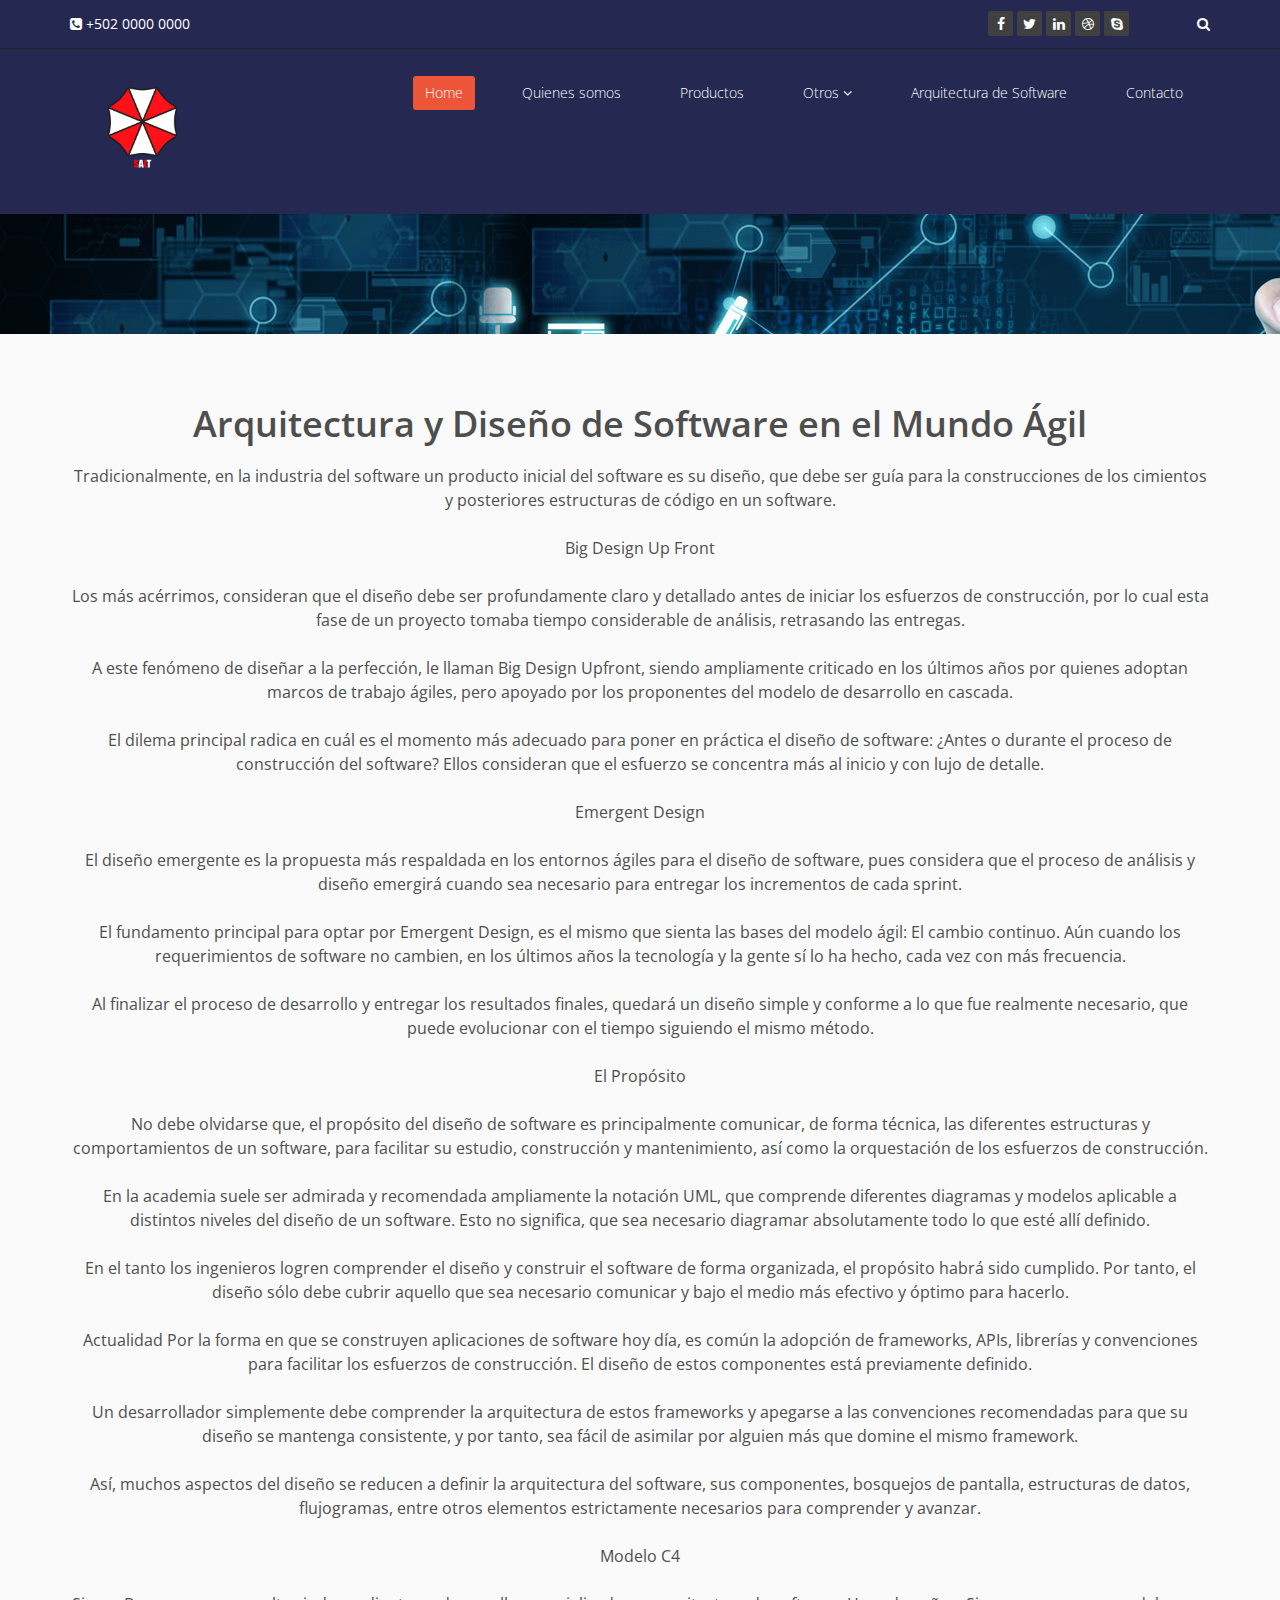
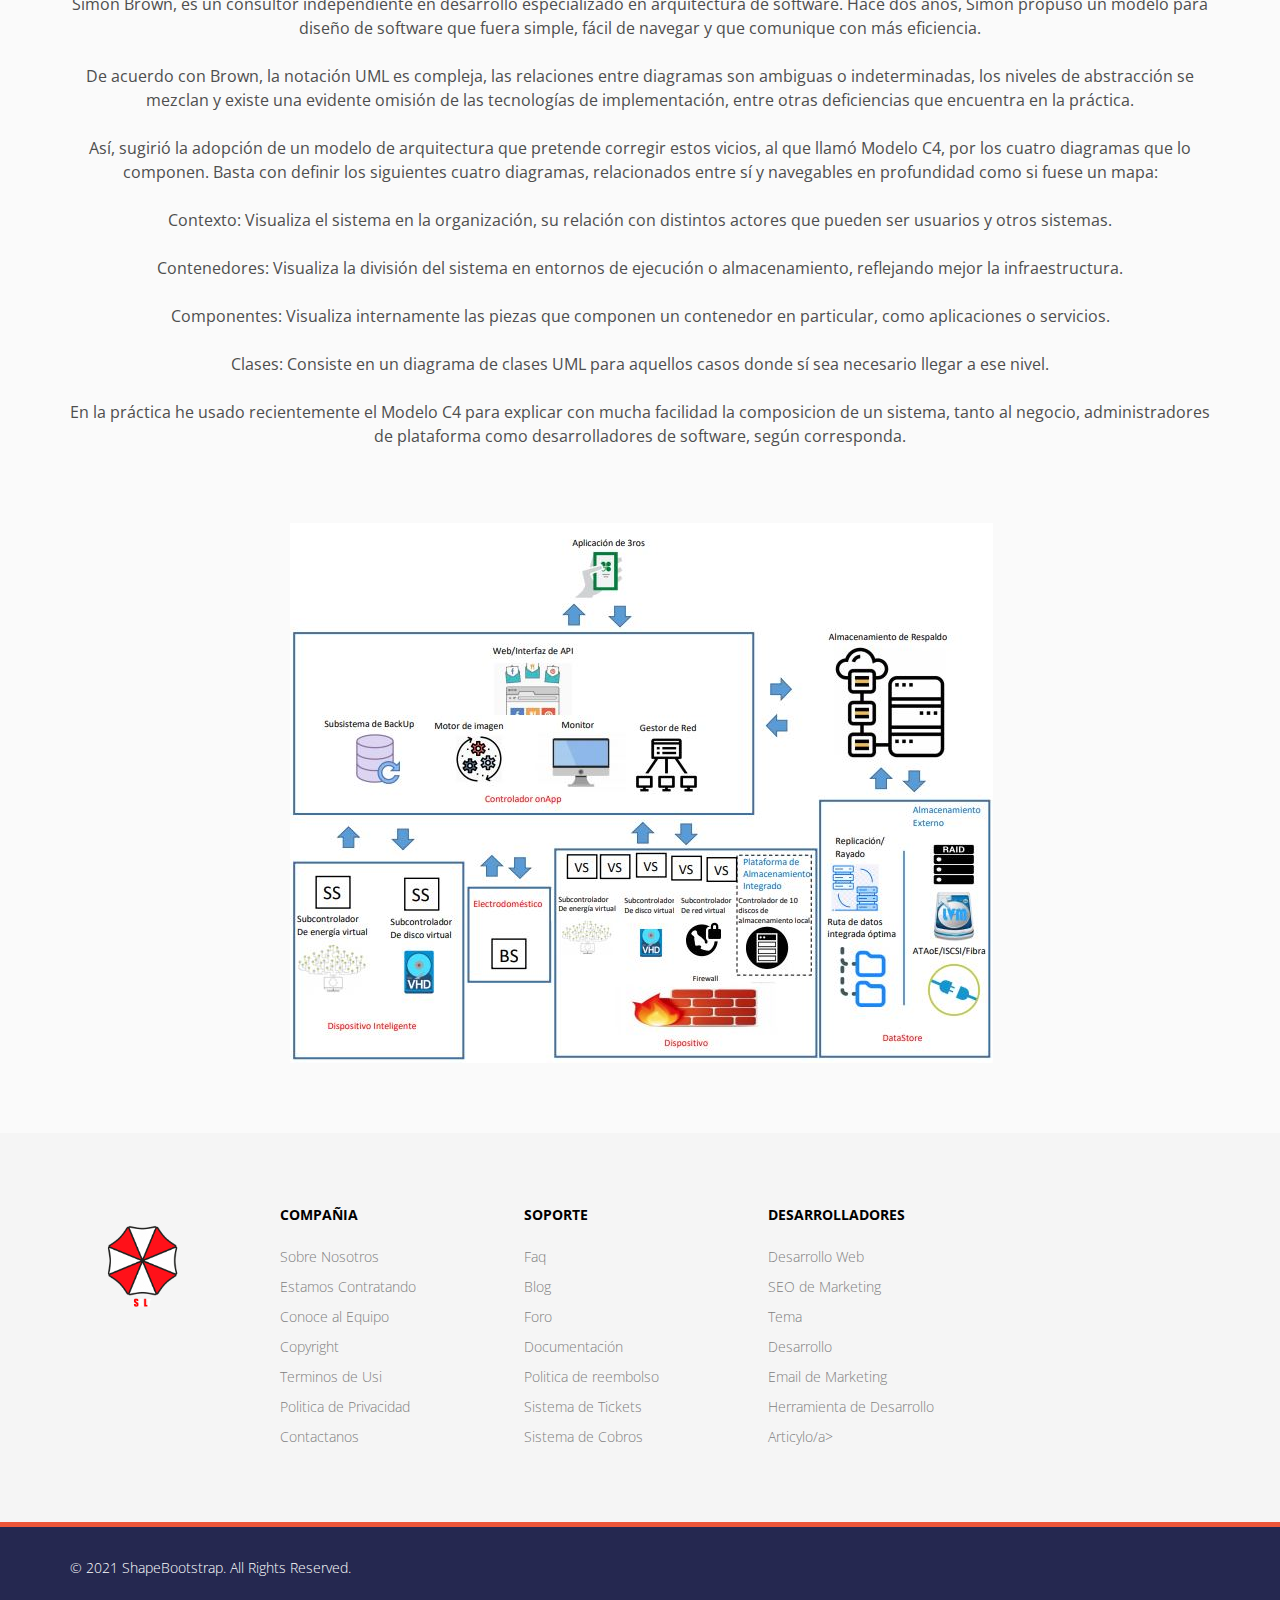
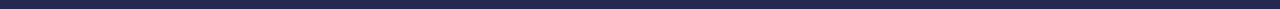
<file: blog.html>
<!DOCTYPE html>
<html lang="en">

<head>
    <meta charset="utf-8">
    <meta name="viewport" content="width=device-width, initial-scale=1.0">
    <meta name="description" content="">
    <meta name="author" content="">
    <title>Salt</title>

    <!-- core CSS -->
    <link href="css/bootstrap.min.css" rel="stylesheet">
    <link href="css/font-awesome.min.css" rel="stylesheet">
    <link href="css/animate.min.css" rel="stylesheet">
    <link href="css/prettyPhoto.css" rel="stylesheet">
    <link href="css/owl.carousel.min.css" rel="stylesheet">
    <link href="css/icomoon.css" rel="stylesheet">
    <link href="css/main.css" rel="stylesheet">
    <link href="css/responsive.css" rel="stylesheet">
    <!--[if lt IE 9]>
    <script src="js/html5shiv.js"></script>
    <script src="js/respond.min.js"></script>
    <![endif]-->
    <link rel="shortcut icon" href="images/logo.png">
    <link rel="apple-touch-icon-precomposed" sizes="144x144" href="images/ico/apple-touch-icon-144-precomposed.png">
    <link rel="apple-touch-icon-precomposed" sizes="114x114" href="images/ico/apple-touch-icon-114-precomposed.png">
    <link rel="apple-touch-icon-precomposed" sizes="72x72" href="images/ico/apple-touch-icon-72-precomposed.png">
    <link rel="apple-touch-icon-precomposed" href="images/ico/apple-touch-icon-57-precomposed.png">
</head>
<!--/head-->


<body>

    <header id="header">
        <div class="top-bar">
            <div class="container">
                <div class="row">
                    <div class="col-sm-6 col-xs-12">
                        <div class="top-number">
                            <p><i class="fa fa-phone-square"></i> +502 0000 0000</p>
                        </div>
                    </div>
                    <div class="col-sm-6 col-xs-12">
                        <div class="social">
                            <ul class="social-share">
                                <li><a href="#"><i class="fa fa-facebook"></i></a></li>
                                <li><a href="#"><i class="fa fa-twitter"></i></a></li>
                                <li><a href="#"><i class="fa fa-linkedin"></i></a></li>
                                <li><a href="#"><i class="fa fa-dribbble"></i></a></li>
                                <li><a href="#"><i class="fa fa-skype"></i></a></li>
                            </ul>
                            <div class="search">
                                <form role="form">
                                    <input type="text" class="search-form" autocomplete="off" placeholder="Search">
                                    <i class="fa fa-search"></i>
                                </form>
                            </div>
                        </div>
                    </div>
                </div>
            </div>
            <!--/.container-->
        </div>
        <!--/.top-bar-->

        <nav class="navbar navbar-inverse" role="banner">
            <div class="container">
                <div class="navbar-header">
                    <button type="button" class="navbar-toggle" data-toggle="collapse" data-target=".navbar-collapse">
                        <span class="sr-only">Toggle navigation</span>
                        <span class="icon-bar"></span>
                        <span class="icon-bar"></span>
                        <span class="icon-bar"></span>
                    </button>
                    <a class="navbar-brand logo" href="index.html"><img src="images/logo.png" alt="logo"></a>
                </div>

                <div class="collapse navbar-collapse navbar-right">
                    <ul class="nav navbar-nav">
                        <li class="active"><a href="index.html">Home</a></li>
                        <li><a href="about-us.html">Quienes somos</a></li>
                        <li><a href="services.html">Productos</a></li>
                        <li class="dropdown">
                            <a href="#" class="dropdown-toggle" data-toggle="dropdown">Otros <i class="fa fa-angle-down"></i></a>
                            <ul class="dropdown-menu">
                                <li><a href="blog-item.html">Servicios</a></li>
                                <li><a href="pricing.html">Precios</a></li>
                            </ul>
                        </li>
                        <li><a href="blog.html">Arquitectura de Software</a></li>
                        <li><a href="contact-us.html">Contacto</a></li>
                    </ul>
                </div>
            </div>
            <!--/.container-->
        </nav>
        <!--/nav-->
    </header>
    <!--/header-->
    
    <div class="page-title" style="background-image: url(images/page-title.jpg)">
  
    </div>
    
    <section id="team-area">
        <div class="container">
            <div class="center">
                <h2>Arquitectura y Diseño de Software en el Mundo Ágil</h2>
                <p class="lead">Tradicionalmente, en la industria del software un producto inicial del software es su diseño, que debe ser guía para la construcciones de los cimientos y posteriores estructuras de código en un software.
                <br><br>Big Design Up Front<br><br>
Los más acérrimos, consideran que el diseño debe ser profundamente claro y detallado antes de iniciar los esfuerzos de construcción, por lo cual esta fase de un proyecto tomaba tiempo considerable de análisis, retrasando las entregas.
<br><br>
A este fenómeno de diseñar a la perfección, le llaman Big Design Upfront, siendo ampliamente criticado en los últimos años por quienes adoptan marcos de trabajo ágiles, pero apoyado por los proponentes del modelo de desarrollo en cascada.
<br><br>
El dilema principal radica en cuál es el momento más adecuado para poner en práctica el diseño de software: ¿Antes o durante el proceso de construcción del software? Ellos consideran que el esfuerzo se concentra más al inicio y con lujo de detalle.
<br><br>
Emergent Design
<br><br>
El diseño emergente es la propuesta más respaldada en los entornos ágiles para el diseño de software, pues considera que el proceso de análisis y diseño emergirá cuando sea necesario para entregar los incrementos de cada sprint.
<br><br>
El fundamento principal para optar por Emergent Design, es el mismo que sienta las bases del modelo ágil: El cambio continuo. Aún cuando los requerimientos de software no cambien, en los últimos años la tecnología y la gente sí lo ha hecho, cada vez con más frecuencia.
<br><br>
Al finalizar el proceso de desarrollo y entregar los resultados finales, quedará un diseño simple y conforme a lo que fue realmente necesario, que puede evolucionar con el tiempo siguiendo el mismo método.
<br><br>
El Propósito
<br><br>
No debe olvidarse que, el propósito del diseño de software es principalmente comunicar, de forma técnica, las diferentes estructuras y comportamientos de un software, para facilitar su estudio, construcción y mantenimiento, así como la orquestación de los esfuerzos de construcción.
<br><br>
En la academia suele ser admirada y recomendada ampliamente la notación UML, que comprende diferentes diagramas y modelos aplicable a distintos niveles del diseño de un software. Esto no significa, que sea necesario diagramar absolutamente todo lo que esté allí definido.
<br><br>
En el tanto los ingenieros logren comprender el diseño y construir el software de forma organizada, el propósito habrá sido cumplido. Por tanto, el diseño sólo debe cubrir aquello que sea necesario comunicar y bajo el medio más efectivo y óptimo para hacerlo.
<br><br>
Actualidad
Por la forma en que se construyen aplicaciones de software hoy día, es común la adopción de frameworks, APIs, librerías y convenciones para facilitar los esfuerzos de construcción. El diseño de estos componentes está previamente definido.
<br><br>
Un desarrollador simplemente debe comprender la arquitectura de estos frameworks y apegarse a las convenciones recomendadas para que su diseño se mantenga consistente, y por tanto, sea fácil de asimilar por alguien más que domine el mismo framework.
<br><br>
Así, muchos aspectos del diseño se reducen a definir la arquitectura del software, sus componentes, bosquejos de pantalla, estructuras de datos, flujogramas, entre otros elementos estrictamente necesarios para comprender y avanzar.
<br><br>
Modelo C4
<br><br>
Simon Brown, es un consultor independiente en desarrollo especializado en arquitectura de software. Hace dos años, Simon propuso un modelo para diseño de software que fuera simple, fácil de navegar y que comunique con más eficiencia.
<br><br>
De acuerdo con Brown, la notación UML es compleja, las relaciones entre diagramas son ambiguas o indeterminadas, los niveles de abstracción se mezclan y existe una evidente omisión de las tecnologías de implementación, entre otras deficiencias que encuentra en la práctica.
<br><br>
Así, sugirió la adopción de un modelo de arquitectura que pretende corregir estos vicios, al que llamó Modelo C4, por los cuatro diagramas que lo componen. Basta con definir los siguientes cuatro diagramas, relacionados entre sí y navegables en profundidad como si fuese un mapa:
<br><br>
Contexto: Visualiza el sistema en la organización, su relación con distintos actores que pueden ser usuarios y otros sistemas.
<br><br>
Contenedores: Visualiza la división del sistema en entornos de ejecución o almacenamiento, reflejando mejor la infraestructura.
<br><br>
Componentes: Visualiza internamente las piezas que componen un contenedor en particular, como aplicaciones o servicios.
<br><br>
Clases: Consiste en un diagrama de clases UML para aquellos casos donde sí sea necesario llegar a ese nivel.
<br><br>
En la práctica he usado recientemente el Modelo C4 para explicar con mucha facilidad la composicion de un sistema, tanto al negocio, administradores de plataforma como desarrolladores de software, según corresponda. </p>
            </div>
            <div class="row">
                        <div class="img relleno">
                            <img src="images/diagrama.jpg" alt="">
                        </div>
                
            </div>
        </div>
    </section>


    <section id="bottom">
        <div class="container fadeInDown" data-wow-duration="1000ms" data-wow-delay="600ms">
            <div class="row">
                <div class="col-md-2">
                    <a href="#" class="footer-logo logo">
                        <img src="images/logo.png" alt="logo">
                    </a>
                </div>
                <div class="col-md-10">
                    <div class="row">
                        <div class="col-md-3 col-sm-6">
                            <div class="widget">
                                <h3>Compañia</h3>
                                <ul>
                                    <li><a href="#">Sobre Nosotros</a></li>
                                    <li><a href="#">Estamos Contratando</a></li>
                                    <li><a href="#">Conoce al Equipo</a></li>
                                    <li><a href="#">Copyright</a></li>
                                    <li><a href="#">Terminos de Usi</a></li>
                                    <li><a href="#">Politica de Privacidad</a></li>
                                    <li><a href="#">Contactanos</a></li>
                                </ul>
                            </div>
                        </div>
                        <!--/.col-md-3-->

                        <div class="col-md-3 col-sm-6">
                            <div class="widget">
                                <h3>Soporte</h3>
                                <ul>
                                    <li><a href="#">Faq</a></li>
                                    <li><a href="#">Blog</a></li>
                                    <li><a href="#">Foro</a></li>
                                    <li><a href="#">Documentación</a></li>
                                    <li><a href="#">Politica de reembolso</a></li>
                                    <li><a href="#">Sistema de Tickets</a></li>
                                    <li><a href="#">Sistema de Cobros</a></li>
                                </ul>
                            </div>
                        </div>
                        <!--/.col-md-3-->

                        <div class="col-md-3 col-sm-6">
                            <div class="widget">
                                <h3>Desarrolladores</h3>
                                <ul>
                                    <li><a href="#">Desarrollo Web</a></li>
                                    <li><a href="#">SEO de Marketing</a></li>
                                    <li><a href="#">Tema</a></li>
                                    <li><a href="#">Desarrollo</a></li>
                                    <li><a href="#">Email de Marketing</a></li>
                                    <li><a href="#">Herramienta de Desarrollo</a></li>
                                    <li><a href="#">Articylo/a></li>
                                </ul>
                            </div>
                        </div>
                        <!--/.col-md-3-->

                        <div class="col-md-3 col-sm-6">
                            <div class="widget">
                            </div>
                        </div>
                        <!--/.col-md-3-->
                    </div>
                </div>


            </div>
        </div>
    </section>
    <!--/#bottom-->

    <footer id="footer" class="midnight-blue">
        <div class="container">
            <div class="row">
                <div class="col-sm-6">
                    &copy; 2021 <a target="_blank" href="http://shapebootstrap.net/" title="Free Twitter Bootstrap WordPress Themes and HTML templates">ShapeBootstrap</a>. All Rights Reserved.
                </div>
                <div class="col-sm-6">
                    
                </div>
            </div>
        </div>
    </footer>
    <!--/#footer-->

    <script src="js/jquery.js"></script>
    <script src="js/bootstrap.min.js"></script>
    <script src="js/jquery.prettyPhoto.js"></script>
    <script src="js/owl.carousel.min.js"></script>
    <script src="js/jquery.isotope.min.js"></script>
    <script src="js/main.js"></script>
</body>

</html>
</file>
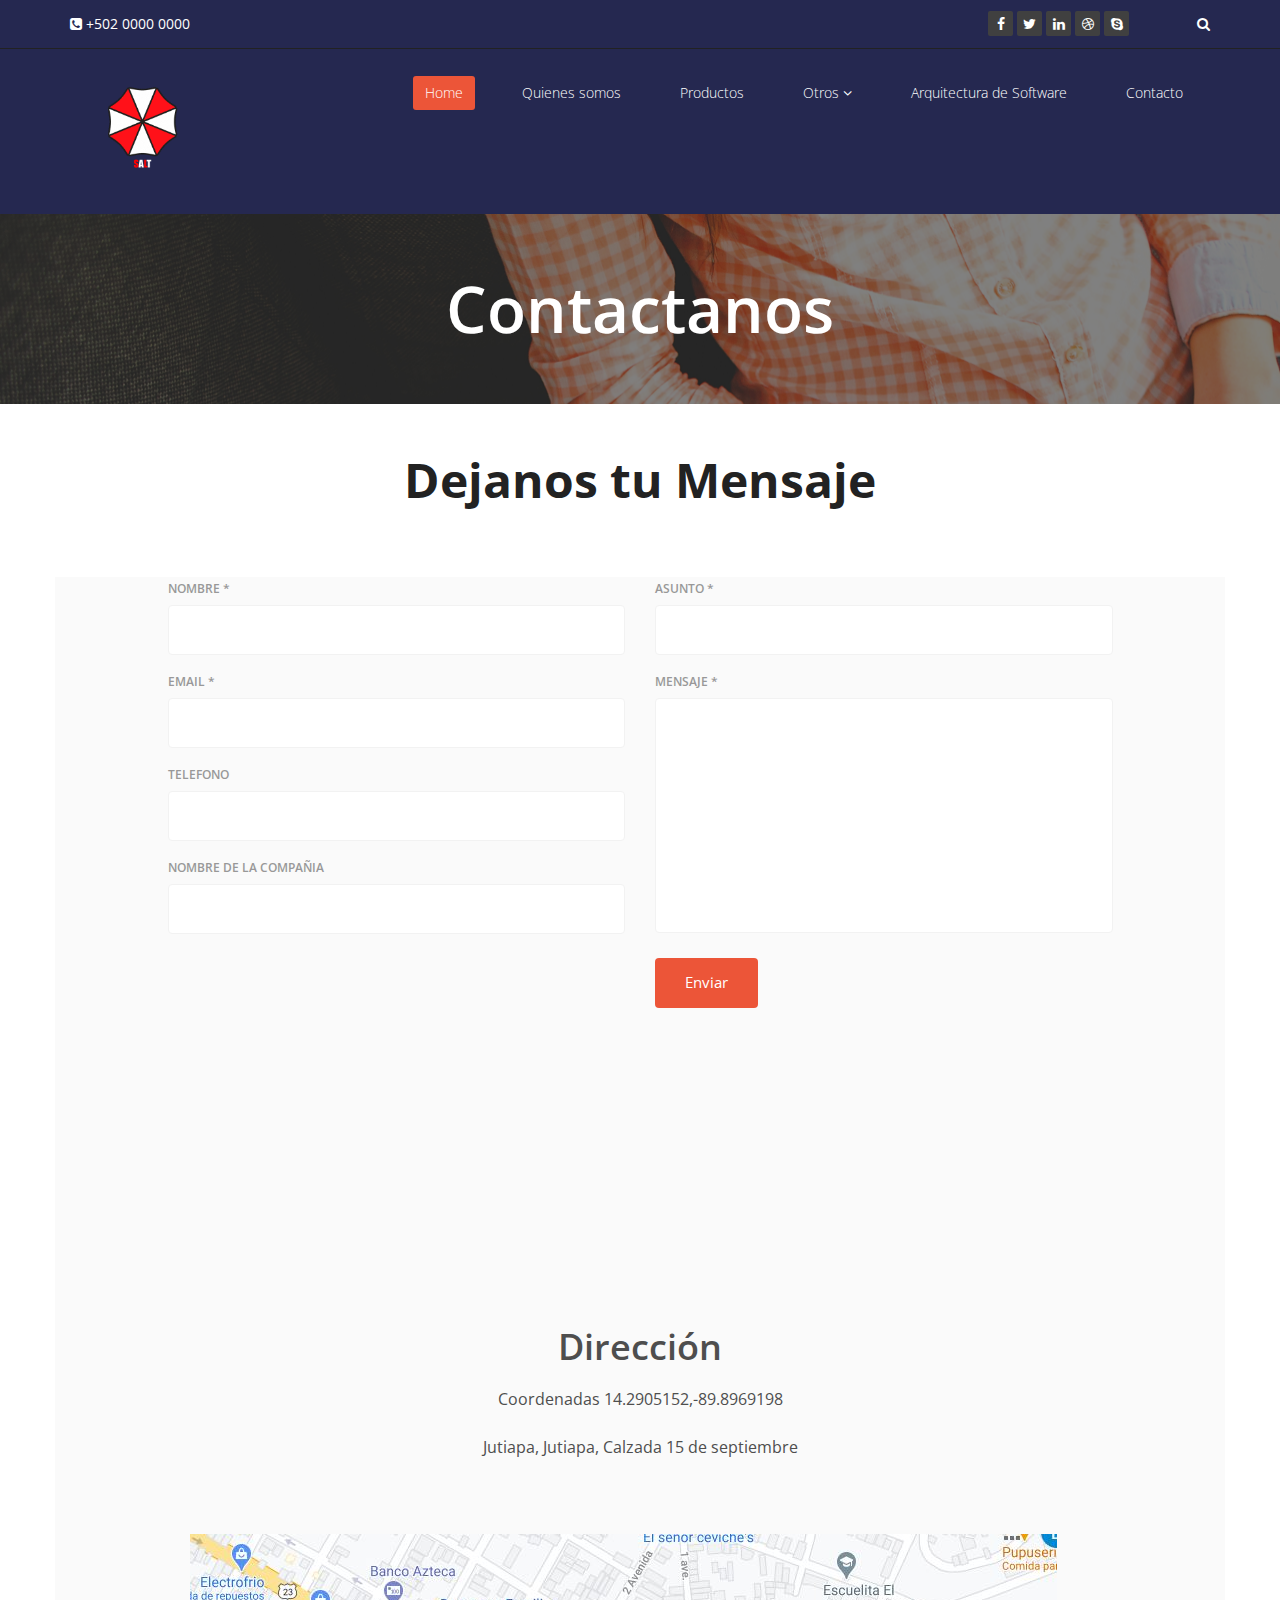
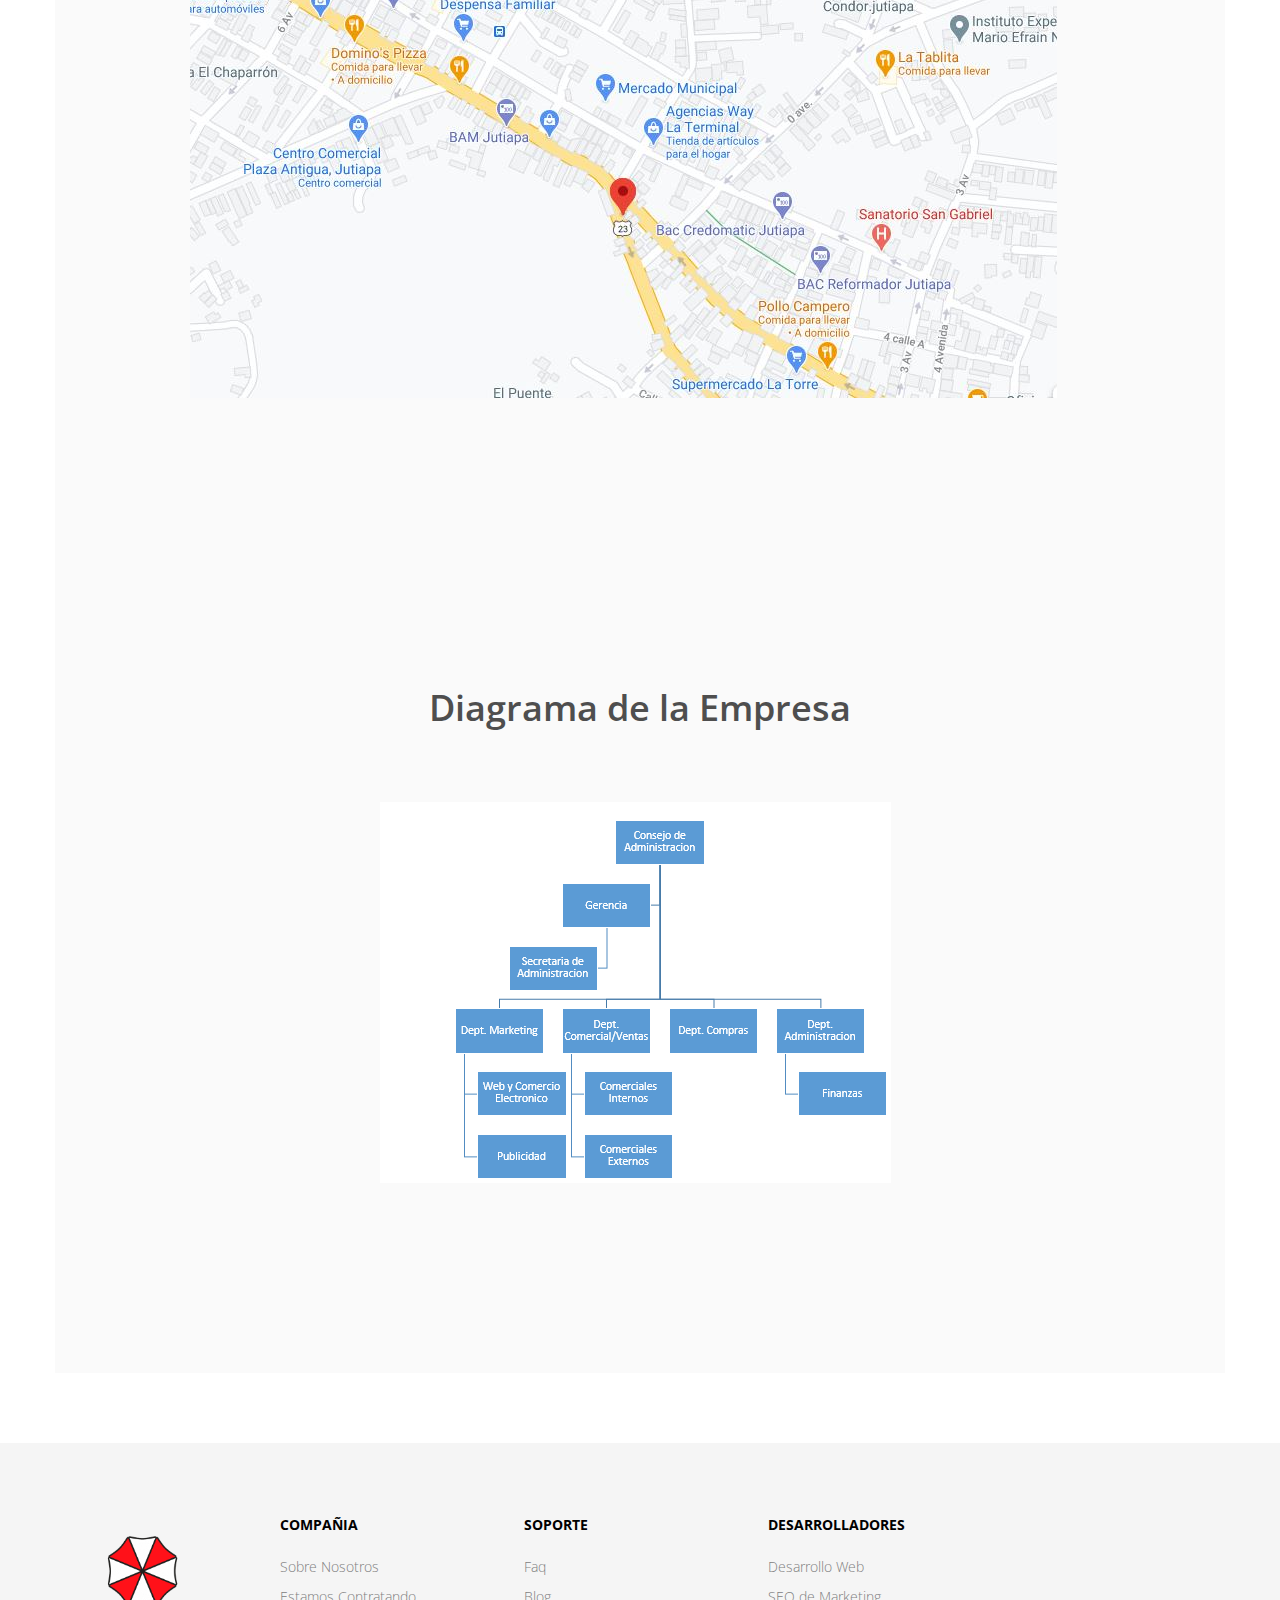
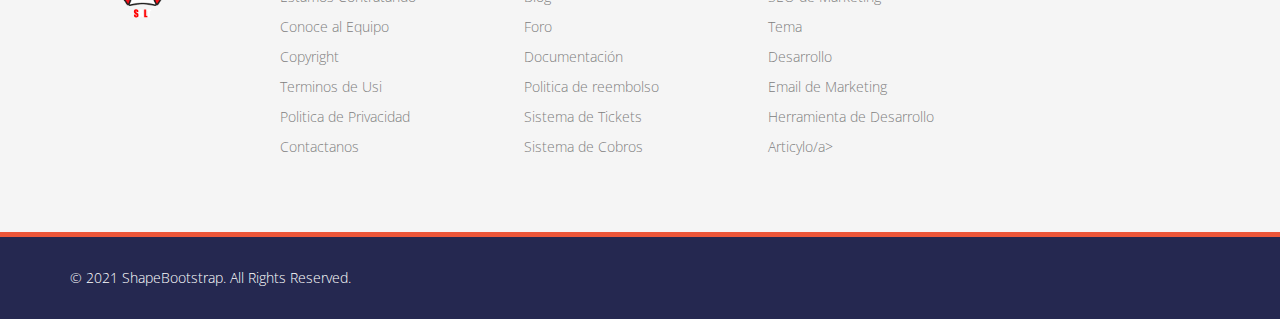
<file: contact-us.html>
<!DOCTYPE html>
<html lang="en">

<head>
    <meta charset="utf-8">
    <meta name="viewport" content="width=device-width, initial-scale=1.0">
    <meta name="description" content="">
    <meta name="author" content="">
    <title>Salt</title>

    <!-- core CSS -->
    <link href="css/bootstrap.min.css" rel="stylesheet">
    <link href="css/font-awesome.min.css" rel="stylesheet">
    <link href="css/animate.min.css" rel="stylesheet">
    <link href="css/prettyPhoto.css" rel="stylesheet">
    <link href="css/owl.carousel.min.css" rel="stylesheet">
    <link href="css/icomoon.css" rel="stylesheet">
    <link href="css/main.css" rel="stylesheet">
    <link href="css/responsive.css" rel="stylesheet">
    <!--[if lt IE 9]>
    <script src="js/html5shiv.js"></script>
    <script src="js/respond.min.js"></script>
    <![endif]-->
    <link rel="shortcut icon" href="images/logo.png">
    <link rel="apple-touch-icon-precomposed" sizes="144x144" href="images/ico/apple-touch-icon-144-precomposed.png">
    <link rel="apple-touch-icon-precomposed" sizes="114x114" href="images/ico/apple-touch-icon-114-precomposed.png">
    <link rel="apple-touch-icon-precomposed" sizes="72x72" href="images/ico/apple-touch-icon-72-precomposed.png">
    <link rel="apple-touch-icon-precomposed" href="images/ico/apple-touch-icon-57-precomposed.png">
</head>
<!--/head-->

<body>

    <header id="header">
        <div class="top-bar">
            <div class="container">
                <div class="row">
                    <div class="col-sm-6 col-xs-12">
                        <div class="top-number">
                            <p><i class="fa fa-phone-square"></i> +502 0000 0000</p>
                        </div>
                    </div>
                    <div class="col-sm-6 col-xs-12">
                        <div class="social">
                            <ul class="social-share">
                                <li><a href="#"><i class="fa fa-facebook"></i></a></li>
                                <li><a href="#"><i class="fa fa-twitter"></i></a></li>
                                <li><a href="#"><i class="fa fa-linkedin"></i></a></li>
                                <li><a href="#"><i class="fa fa-dribbble"></i></a></li>
                                <li><a href="#"><i class="fa fa-skype"></i></a></li>
                            </ul>
                            <div class="search">
                                <form role="form">
                                    <input type="text" class="search-form" autocomplete="off" placeholder="Search">
                                    <i class="fa fa-search"></i>
                                </form>
                            </div>
                        </div>
                    </div>
                </div>
            </div>
            <!--/.container-->
        </div>
        <!--/.top-bar-->

        <nav class="navbar navbar-inverse" role="banner">
            <div class="container">
                <div class="navbar-header">
                    <button type="button" class="navbar-toggle" data-toggle="collapse" data-target=".navbar-collapse">
                        <span class="sr-only">Toggle navigation</span>
                        <span class="icon-bar"></span>
                        <span class="icon-bar"></span>
                        <span class="icon-bar"></span>
                    </button>
                    <a class="navbar-brand logo" href="index.html"><img src="images/logo.png" alt="logo"></a>
                </div>
                
                <div class="collapse navbar-collapse navbar-right">
                    <ul class="nav navbar-nav">
                        <li class="active"><a href="index.html">Home</a></li>
                        <li><a href="about-us.html">Quienes somos</a></li>
                        <li><a href="services.html">Productos</a></li>
                        <li class="dropdown">
                            <a href="#" class="dropdown-toggle" data-toggle="dropdown">Otros <i class="fa fa-angle-down"></i></a>
                            <ul class="dropdown-menu">
                                <li><a href="blog-item.html">Servicios</a></li>
                                <li><a href="pricing.html">Precios</a></li>
                            </ul>
                        </li>
                        <li><a href="blog.html">Arquitectura de Software</a></li>
                        <li><a href="contact-us.html">Contacto</a></li>
                    </ul>
                </div>
            </div><!--/.container-->
        </nav><!--/nav-->
    </header><!--/header-->


    <div class="page-title" style="background-image: url(images/page-title.png)">
        <h1>Contactanos</h1>
    </div>

    <section id="contact-page">
        <div class="container">
            <div class="large-title text-center">        
                <h2>Dejanos tu Mensaje</h2>
            </div> 
            <div class="row contact-wrap"> 
                <div class="status alert alert-success" style="display: none"></div>
                <form id="main-contact-form" class="contact-form" name="contact-form" method="post" action="sendemail.php">
                    <div class="col-sm-5 col-sm-offset-1">
                        <div class="form-group">
                            <label>Nombre *</label>
                            <input type="text" name="name" class="form-control" required="required">
                        </div>
                        <div class="form-group">
                            <label>Email *</label>
                            <input type="email" name="email" class="form-control" required="required">
                        </div>
                        <div class="form-group">
                            <label>Telefono</label>
                            <input type="number" class="form-control">
                        </div>
                        <div class="form-group">
                            <label>Nombre de la compañia</label>
                            <input type="text" class="form-control">
                        </div>                        
                    </div>
                    <div class="col-sm-5">
                        <div class="form-group">
                            <label>Asunto *</label>
                            <input type="text" name="subject" class="form-control" required="required">
                        </div>
                        <div class="form-group">
                            <label>Mensaje *</label>
                            <textarea name="message" id="message" required="required" class="form-control" rows="8"></textarea>
                        </div>                        
                        <div class="form-group">
                            <button type="submit" name="submit" class="btn btn-primary btn-lg" required="required">Enviar</button>
                        </div>
                    </div>
                </form> 
                <section id="team-area">
        
            <div class="center relle">
                <h2>Dirección</h2>
                <p class="lead">Coordenadas 14.2905152,-89.8969198<br><br>
                Jutiapa, Jutiapa, Calzada 15 de septiembre</p>
            </div>
            <div class="row">
                        <div class="img rellen">
                            <img src="images/dir.jpg" alt="">
                        </div>
                
            </div>

            <div class="center re">
                <h2>Diagrama de la Empresa</h2>
            </div>
            <div class="row">
                        <div class="img rell re2">
                            <img src="images/diagrama2.png" alt="">
                        </div>
                
            </div>
    </section>
            </div><!--/.row-->
            
    
    
        </div><!--/.container-->
    </section><!--/#contact-page-->


    <section id="bottom">
        <div class="container fadeInDown" data-wow-duration="1000ms" data-wow-delay="600ms">
            <div class="row">
                <div class="col-md-2">
                    <a href="#" class="footer-logo logo">
                        <img src="images/logo.png" alt="logo">
                    </a>
                </div>
                <div class="col-md-10">
                    <div class="row">
                        <div class="col-md-3 col-sm-6">
                            <div class="widget">
                                <h3>Compañia</h3>
                                <ul>
                                    <li><a href="#">Sobre Nosotros</a></li>
                                    <li><a href="#">Estamos Contratando</a></li>
                                    <li><a href="#">Conoce al Equipo</a></li>
                                    <li><a href="#">Copyright</a></li>
                                    <li><a href="#">Terminos de Usi</a></li>
                                    <li><a href="#">Politica de Privacidad</a></li>
                                    <li><a href="#">Contactanos</a></li>
                                </ul>
                            </div>
                        </div>
                        <!--/.col-md-3-->

                        <div class="col-md-3 col-sm-6">
                            <div class="widget">
                                <h3>Soporte</h3>
                                <ul>
                                    <li><a href="#">Faq</a></li>
                                    <li><a href="#">Blog</a></li>
                                    <li><a href="#">Foro</a></li>
                                    <li><a href="#">Documentación</a></li>
                                    <li><a href="#">Politica de reembolso</a></li>
                                    <li><a href="#">Sistema de Tickets</a></li>
                                    <li><a href="#">Sistema de Cobros</a></li>
                                </ul>
                            </div>
                        </div>
                        <!--/.col-md-3-->

                        <div class="col-md-3 col-sm-6">
                            <div class="widget">
                                <h3>Desarrolladores</h3>
                                <ul>
                                    <li><a href="#">Desarrollo Web</a></li>
                                    <li><a href="#">SEO de Marketing</a></li>
                                    <li><a href="#">Tema</a></li>
                                    <li><a href="#">Desarrollo</a></li>
                                    <li><a href="#">Email de Marketing</a></li>
                                    <li><a href="#">Herramienta de Desarrollo</a></li>
                                    <li><a href="#">Articylo/a></li>
                                </ul>
                            </div>
                        </div>
                        <!--/.col-md-3-->

                        <div class="col-md-3 col-sm-6">
                            <div class="widget">
                            </div>
                        </div>
                        <!--/.col-md-3-->
                    </div>
                </div>


            </div>
        </div>
    </section>
    <!--/#bottom-->

    <footer id="footer" class="midnight-blue">
        <div class="container">
            <div class="row">
                <div class="col-sm-6">
                    &copy; 2021 <a target="_blank" href="http://shapebootstrap.net/" title="Free Twitter Bootstrap WordPress Themes and HTML templates">ShapeBootstrap</a>. All Rights Reserved.
                </div>
                <div class="col-sm-6">
                    
                </div>
            </div>
        </div>
    </footer>
    <!--/#footer-->

    <script src="js/jquery.js"></script>
    <script src="js/bootstrap.min.js"></script>
    <script src="js/jquery.prettyPhoto.js"></script>
    <script src="js/owl.carousel.min.js"></script>
    <script src="js/jquery.isotope.min.js"></script>
    <script src="js/main.js"></script>
</body>

</html>
</file>
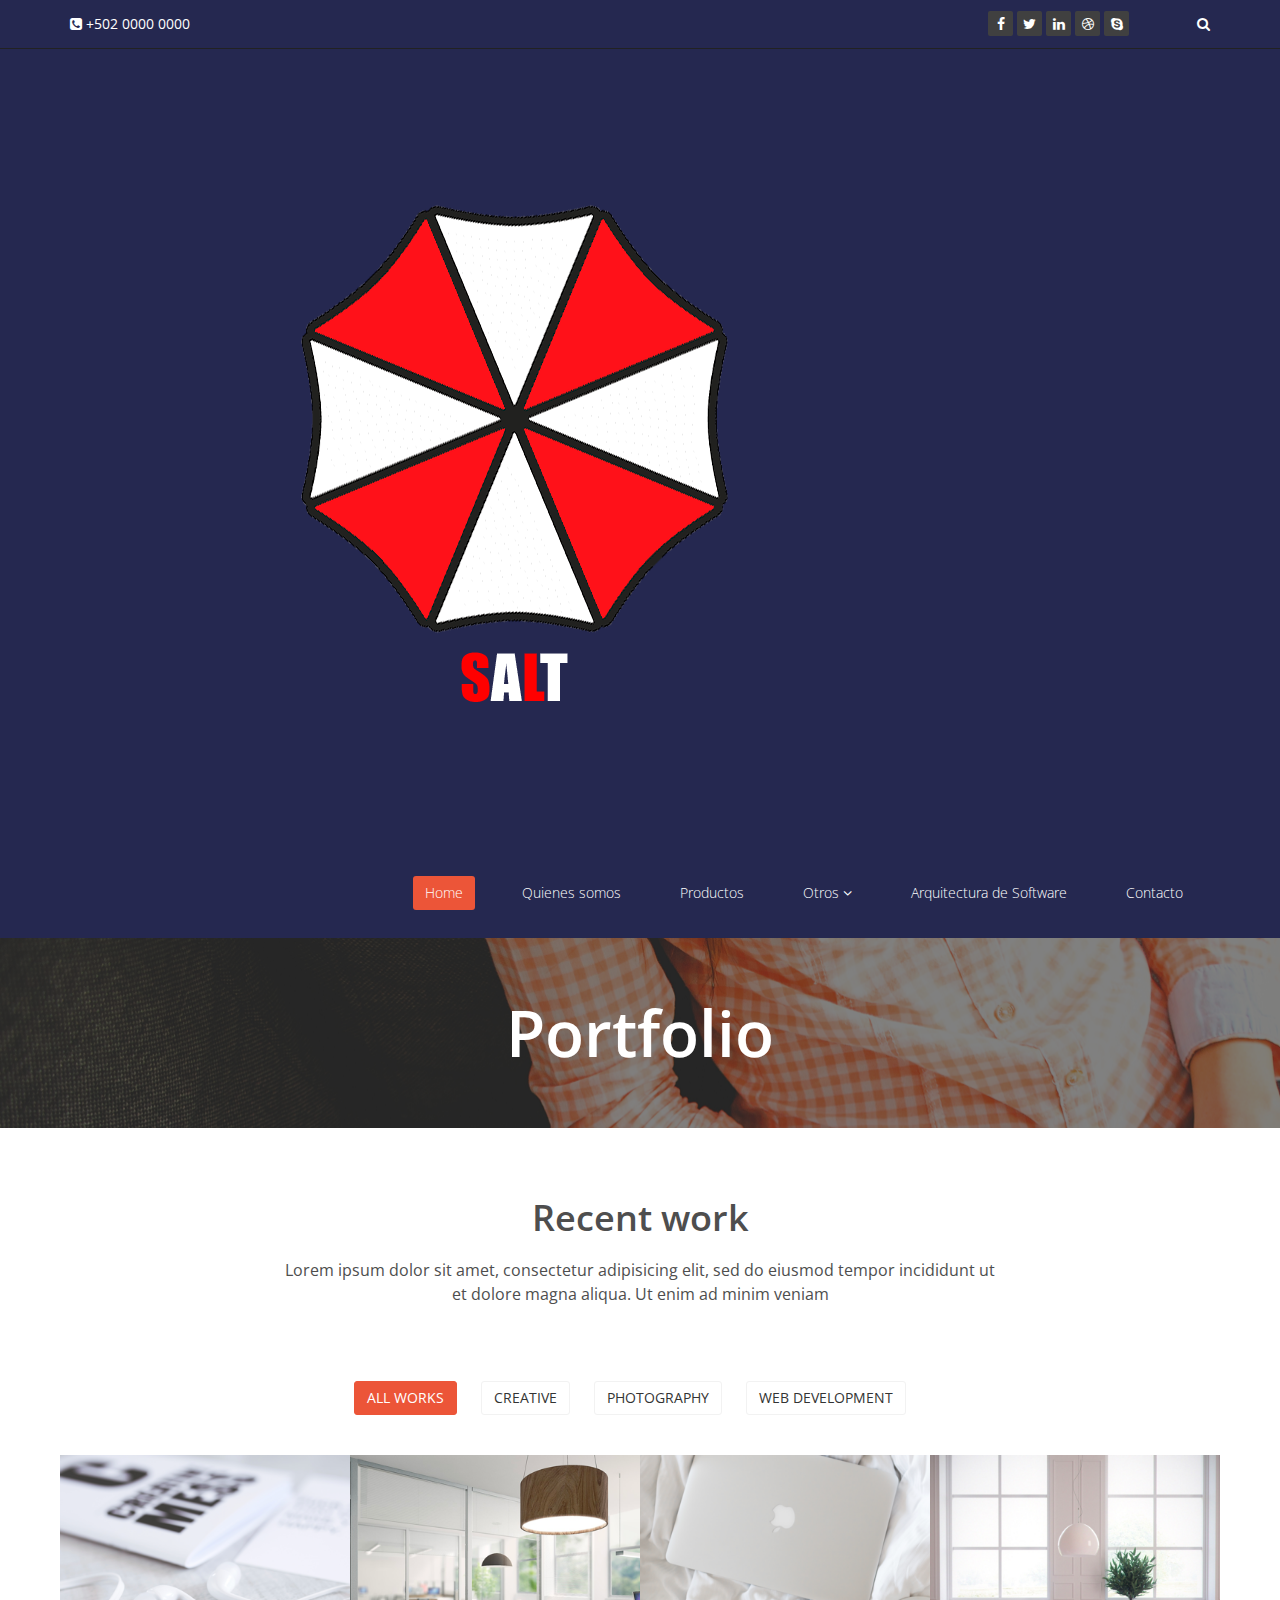
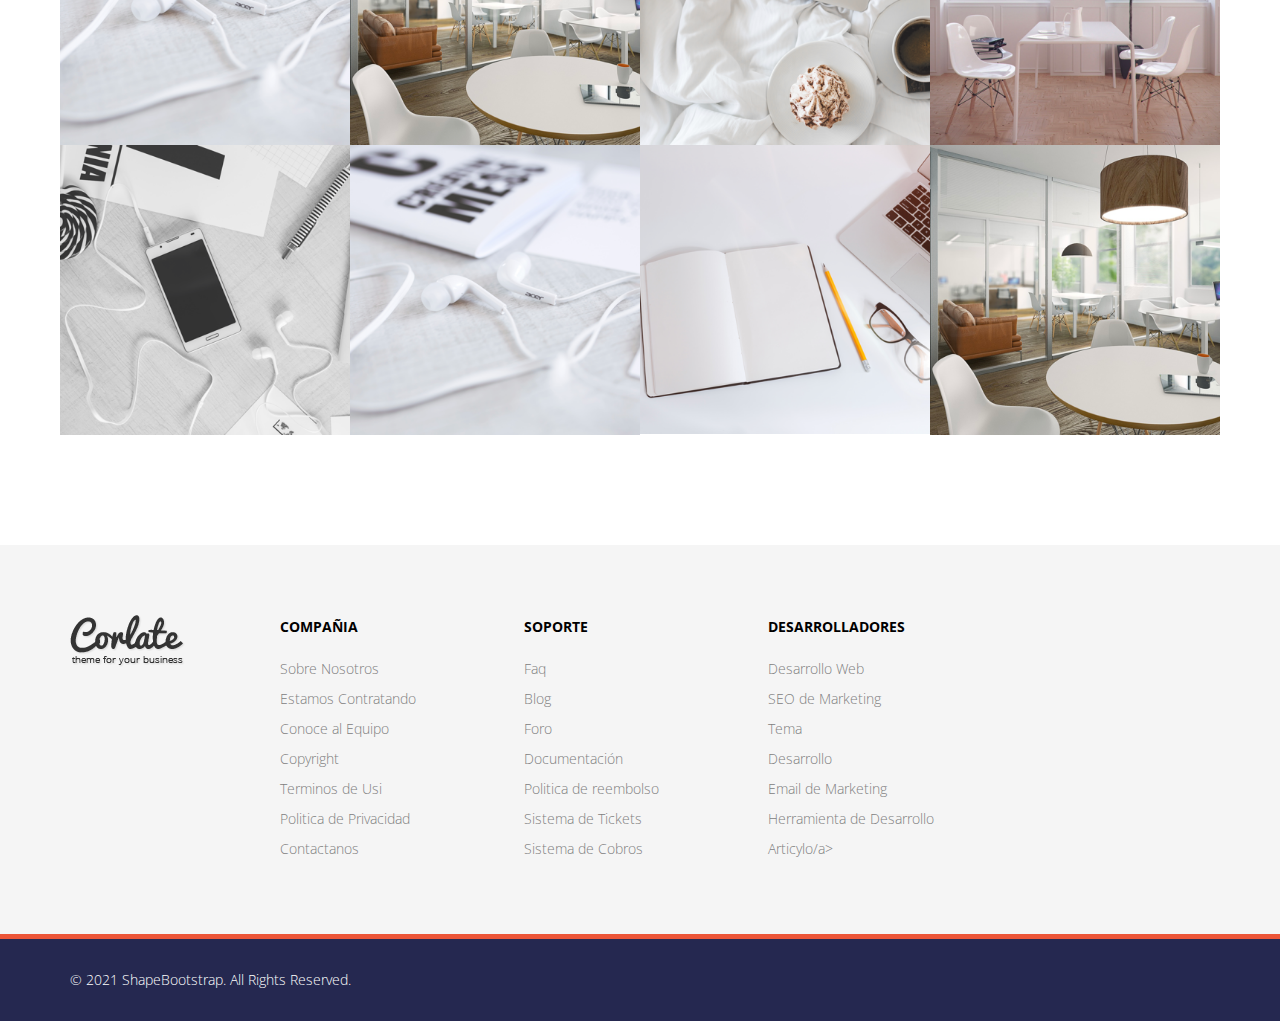
<file: portfolio.html>
<!DOCTYPE html>
<html lang="en">

<head>
    <meta charset="utf-8">
    <meta name="viewport" content="width=device-width, initial-scale=1.0">
    <meta name="description" content="">
    <meta name="author" content="">
    <title>Salt</title>

    <!-- core CSS -->
    <link href="css/bootstrap.min.css" rel="stylesheet">
    <link href="css/font-awesome.min.css" rel="stylesheet">
    <link href="css/animate.min.css" rel="stylesheet">
    <link href="css/prettyPhoto.css" rel="stylesheet">
    <link href="css/owl.carousel.min.css" rel="stylesheet">
    <link href="css/icomoon.css" rel="stylesheet">
    <link href="css/main.css" rel="stylesheet">
    <link href="css/responsive.css" rel="stylesheet">
    <!--[if lt IE 9]>
    <script src="js/html5shiv.js"></script>
    <script src="js/respond.min.js"></script>
    <![endif]-->
    <link rel="shortcut icon" href="images/logo.png">
    <link rel="apple-touch-icon-precomposed" sizes="144x144" href="images/ico/apple-touch-icon-144-precomposed.png">
    <link rel="apple-touch-icon-precomposed" sizes="114x114" href="images/ico/apple-touch-icon-114-precomposed.png">
    <link rel="apple-touch-icon-precomposed" sizes="72x72" href="images/ico/apple-touch-icon-72-precomposed.png">
    <link rel="apple-touch-icon-precomposed" href="images/ico/apple-touch-icon-57-precomposed.png">
</head>
<!--/head-->

<body>

    <header id="header">
        <div class="top-bar">
            <div class="container">
                <div class="row">
                    <div class="col-sm-6 col-xs-12">
                        <div class="top-number">
                            <p><i class="fa fa-phone-square"></i> +502 0000 0000</p>
                        </div>
                    </div>
                    <div class="col-sm-6 col-xs-12">
                        <div class="social">
                            <ul class="social-share">
                                <li><a href="#"><i class="fa fa-facebook"></i></a></li>
                                <li><a href="#"><i class="fa fa-twitter"></i></a></li>
                                <li><a href="#"><i class="fa fa-linkedin"></i></a></li>
                                <li><a href="#"><i class="fa fa-dribbble"></i></a></li>
                                <li><a href="#"><i class="fa fa-skype"></i></a></li>
                            </ul>
                            <div class="search">
                                <form role="form">
                                    <input type="text" class="search-form" autocomplete="off" placeholder="Search">
                                    <i class="fa fa-search"></i>
                                </form>
                            </div>
                        </div>
                    </div>
                </div>
            </div>
            <!--/.container-->
        </div>
        <!--/.top-bar-->

        <nav class="navbar navbar-inverse" role="banner">
            <div class="container">
                <div class="navbar-header">
                    <button type="button" class="navbar-toggle" data-toggle="collapse" data-target=".navbar-collapse">
                        <span class="sr-only">Toggle navigation</span>
                        <span class="icon-bar"></span>
                        <span class="icon-bar"></span>
                        <span class="icon-bar"></span>
                    </button>
                    <a class="navbar-brand" href="index.html"><img src="images/logo.png" alt="logo"></a>
                </div>

                <div class="collapse navbar-collapse navbar-right">
                    <ul class="nav navbar-nav">
                        <li class="active"><a href="index.html">Home</a></li>
                        <li><a href="about-us.html">Quienes somos</a></li>
                        <li><a href="services.html">Productos</a></li>
                        <li class="dropdown">
                            <a href="#" class="dropdown-toggle" data-toggle="dropdown">Otros <i class="fa fa-angle-down"></i></a>
                            <ul class="dropdown-menu">
                                <li><a href="blog-item.html">Servicios</a></li>
                                <li><a href="pricing.html">Precios</a></li>
                            </ul>
                        </li>
                        <li><a href="blog.html">Arquitectura de Software</a></li>
                        <li><a href="contact-us.html">Contacto</a></li>
                    </ul>
                </div>
            </div>
            <!--/.container-->
        </nav>
        <!--/nav-->

    </header>
    <!--/header-->

    <div class="page-title" style="background-image: url(images/page-title.png)">
        <h1>Portfolio</h1>
    </div>
    
    <section id="portfolio">
        <div class="container">
            <div class="center">
                <h2>Recent work</h2>
                <p class="lead">Lorem ipsum dolor sit amet, consectetur adipisicing elit, sed do eiusmod tempor incididunt ut <br> et dolore magna aliqua. Ut enim ad minim veniam</p>
            </div>


            <ul class="portfolio-filter text-center">
                <li><a class="btn btn-default active" href="#" data-filter="*">All Works</a></li>
                <li><a class="btn btn-default" href="#" data-filter=".bootstrap">Creative</a></li>
                <li><a class="btn btn-default" href="#" data-filter=".html">Photography</a></li>
                <li><a class="btn btn-default" href="#" data-filter=".wordpress">Web Development</a></li>
            </ul>
            <!--/#portfolio-filter-->

            <div class="row">
                <div class="portfolio-items">
                    <div class="portfolio-item apps col-xs-12 col-sm-4 col-md-3 single-work">
                        <div class="recent-work-wrap">
                            <img class="img-responsive" src="images/portfolio/item-1.png" alt="">
                            <div class="overlay">
                                <div class="recent-work-inner">
                                    <a class="preview" href="images/portfolio/item-1.png" rel="prettyPhoto"><i class="fa fa-plus"></i></a>
                                </div>
                            </div>
                        </div>
                    </div>
                    <!--/.portfolio-item-->

                    <div class="portfolio-item joomla bootstrap col-xs-12 col-sm-4 col-md-3 single-work">
                        <div class="recent-work-wrap">
                            <img class="img-responsive" src="images/portfolio/item-2.png" alt="">
                            <div class="overlay">
                                <div class="recent-work-inner">
                                    <a class="preview" href="images/portfolio/item-2.png" rel="prettyPhoto"><i class="fa fa-plus"></i></a>
                                </div>
                            </div>
                        </div>
                    </div>
                    <!--/.portfolio-item-->

                    <div class="portfolio-item bootstrap wordpress col-xs-12 col-sm-4 col-md-3 single-work">
                        <div class="recent-work-wrap">
                            <img class="img-responsive" src="images/portfolio/item-3.png" alt="">
                            <div class="overlay">
                                <div class="recent-work-inner">
                                    <a class="preview" href="images/portfolio/item-3.png" rel="prettyPhoto"><i class="fa fa-plus"></i></a>
                                </div>
                            </div>
                        </div>
                    </div>
                    <!--/.portfolio-item-->

                    <div class="portfolio-item joomla wordpress apps col-xs-12 col-sm-4 col-md-3 single-work">
                        <div class="recent-work-wrap">
                            <img class="img-responsive" src="images/portfolio/item-4.png" alt="">
                            <div class="overlay">
                                <div class="recent-work-inner">
                                    <a class="preview" href="images/portfolio/item-4.png" rel="prettyPhoto"><i class="fa fa-plus"></i></a>
                                </div>
                            </div>
                        </div>
                    </div>
                    <!--/.portfolio-item-->

                    <div class="portfolio-item joomla html bootstrap col-xs-12 col-sm-4 col-md-3 single-work">
                        <div class="recent-work-wrap">
                            <img class="img-responsive" src="images/portfolio/item-5.png" alt="">
                            <div class="overlay">
                                <div class="recent-work-inner">
                                    <a class="preview" href="images/portfolio/item-5.png" rel="prettyPhoto"><i class="fa fa-plus"></i></a>
                                </div>
                            </div>
                        </div>
                    </div>
                    <!--/.portfolio-item-->

                    <div class="portfolio-item wordpress html apps col-xs-12 col-sm-4 col-md-3 single-work">
                        <div class="recent-work-wrap">
                            <img class="img-responsive" src="images/portfolio/item-1.png" alt="">
                            <div class="overlay">
                                <div class="recent-work-inner">
                                    <a class="preview" href="images/portfolio/item-1.png" rel="prettyPhoto"><i class="fa fa-plus"></i></a>
                                </div>
                            </div>
                        </div>
                    </div>
                    <!--/.portfolio-item-->

                    <div class="portfolio-item joomla html bootstrap col-xs-12 col-sm-4 col-md-3 single-work">
                        <div class="recent-work-wrap">
                            <img class="img-responsive" src="images/portfolio/item-6.png" alt="">
                            <div class="overlay">
                                <div class="recent-work-inner">
                                    <a class="preview" href="images/portfolio/item-6.png" rel="prettyPhoto"><i class="fa fa-plus"></i></a>
                                </div>
                            </div>
                        </div>
                    </div>
                    <!--/.portfolio-item-->

                    <div class="portfolio-item wordpress html apps col-xs-12 col-sm-4 col-md-3 single-work">
                        <div class="recent-work-wrap">
                            <img class="img-responsive" src="images/portfolio/item-2.png" alt="">
                            <div class="overlay">
                                <div class="recent-work-inner">
                                    <a class="preview" href="images/portfolio/item-2.png" rel="prettyPhoto"><i class="fa fa-plus"></i></a>
                                </div>
                            </div>
                        </div>
                    </div>
                    <!--/.portfolio-item-->
                </div>
            </div>
        </div>
    </section>
    <!--/#portfolio-item-->

   <section id="bottom">
        <div class="container fadeInDown" data-wow-duration="1000ms" data-wow-delay="600ms">
            <div class="row">
                <div class="col-md-2">
                    <a href="#" class="footer-logo">
                        <img src="images/logo-black.png" alt="logo">
                    </a>
                </div>
                <div class="col-md-10">
                    <div class="row">
                        <div class="col-md-3 col-sm-6">
                            <div class="widget">
                                <h3>Compañia</h3>
                                <ul>
                                    <li><a href="#">Sobre Nosotros</a></li>
                                    <li><a href="#">Estamos Contratando</a></li>
                                    <li><a href="#">Conoce al Equipo</a></li>
                                    <li><a href="#">Copyright</a></li>
                                    <li><a href="#">Terminos de Usi</a></li>
                                    <li><a href="#">Politica de Privacidad</a></li>
                                    <li><a href="#">Contactanos</a></li>
                                </ul>
                            </div>
                        </div>
                        <!--/.col-md-3-->

                        <div class="col-md-3 col-sm-6">
                            <div class="widget">
                                <h3>Soporte</h3>
                                <ul>
                                    <li><a href="#">Faq</a></li>
                                    <li><a href="#">Blog</a></li>
                                    <li><a href="#">Foro</a></li>
                                    <li><a href="#">Documentación</a></li>
                                    <li><a href="#">Politica de reembolso</a></li>
                                    <li><a href="#">Sistema de Tickets</a></li>
                                    <li><a href="#">Sistema de Cobros</a></li>
                                </ul>
                            </div>
                        </div>
                        <!--/.col-md-3-->

                        <div class="col-md-3 col-sm-6">
                            <div class="widget">
                                <h3>Desarrolladores</h3>
                                <ul>
                                    <li><a href="#">Desarrollo Web</a></li>
                                    <li><a href="#">SEO de Marketing</a></li>
                                    <li><a href="#">Tema</a></li>
                                    <li><a href="#">Desarrollo</a></li>
                                    <li><a href="#">Email de Marketing</a></li>
                                    <li><a href="#">Herramienta de Desarrollo</a></li>
                                    <li><a href="#">Articylo/a></li>
                                </ul>
                            </div>
                        </div>
                        <!--/.col-md-3-->

                        <div class="col-md-3 col-sm-6">
                            <div class="widget">
                            </div>
                        </div>
                        <!--/.col-md-3-->
                    </div>
                </div>


            </div>
        </div>
    </section>
    <!--/#bottom-->

    <footer id="footer" class="midnight-blue">
        <div class="container">
            <div class="row">
                <div class="col-sm-6">
                    &copy; 2021 <a target="_blank" href="http://shapebootstrap.net/" title="Free Twitter Bootstrap WordPress Themes and HTML templates">ShapeBootstrap</a>. All Rights Reserved.
                </div>
                <div class="col-sm-6">
                    
                </div>
            </div>
        </div>
    </footer>
    <!--/#footer-->

    <script src="js/jquery.js"></script>
    <script src="js/bootstrap.min.js"></script>
    <script src="js/jquery.prettyPhoto.js"></script>
    <script src="js/owl.carousel.min.js"></script>
    <script src="js/jquery.isotope.min.js"></script>
    <script src="js/main.js"></script>
</body>

</html>
</file>
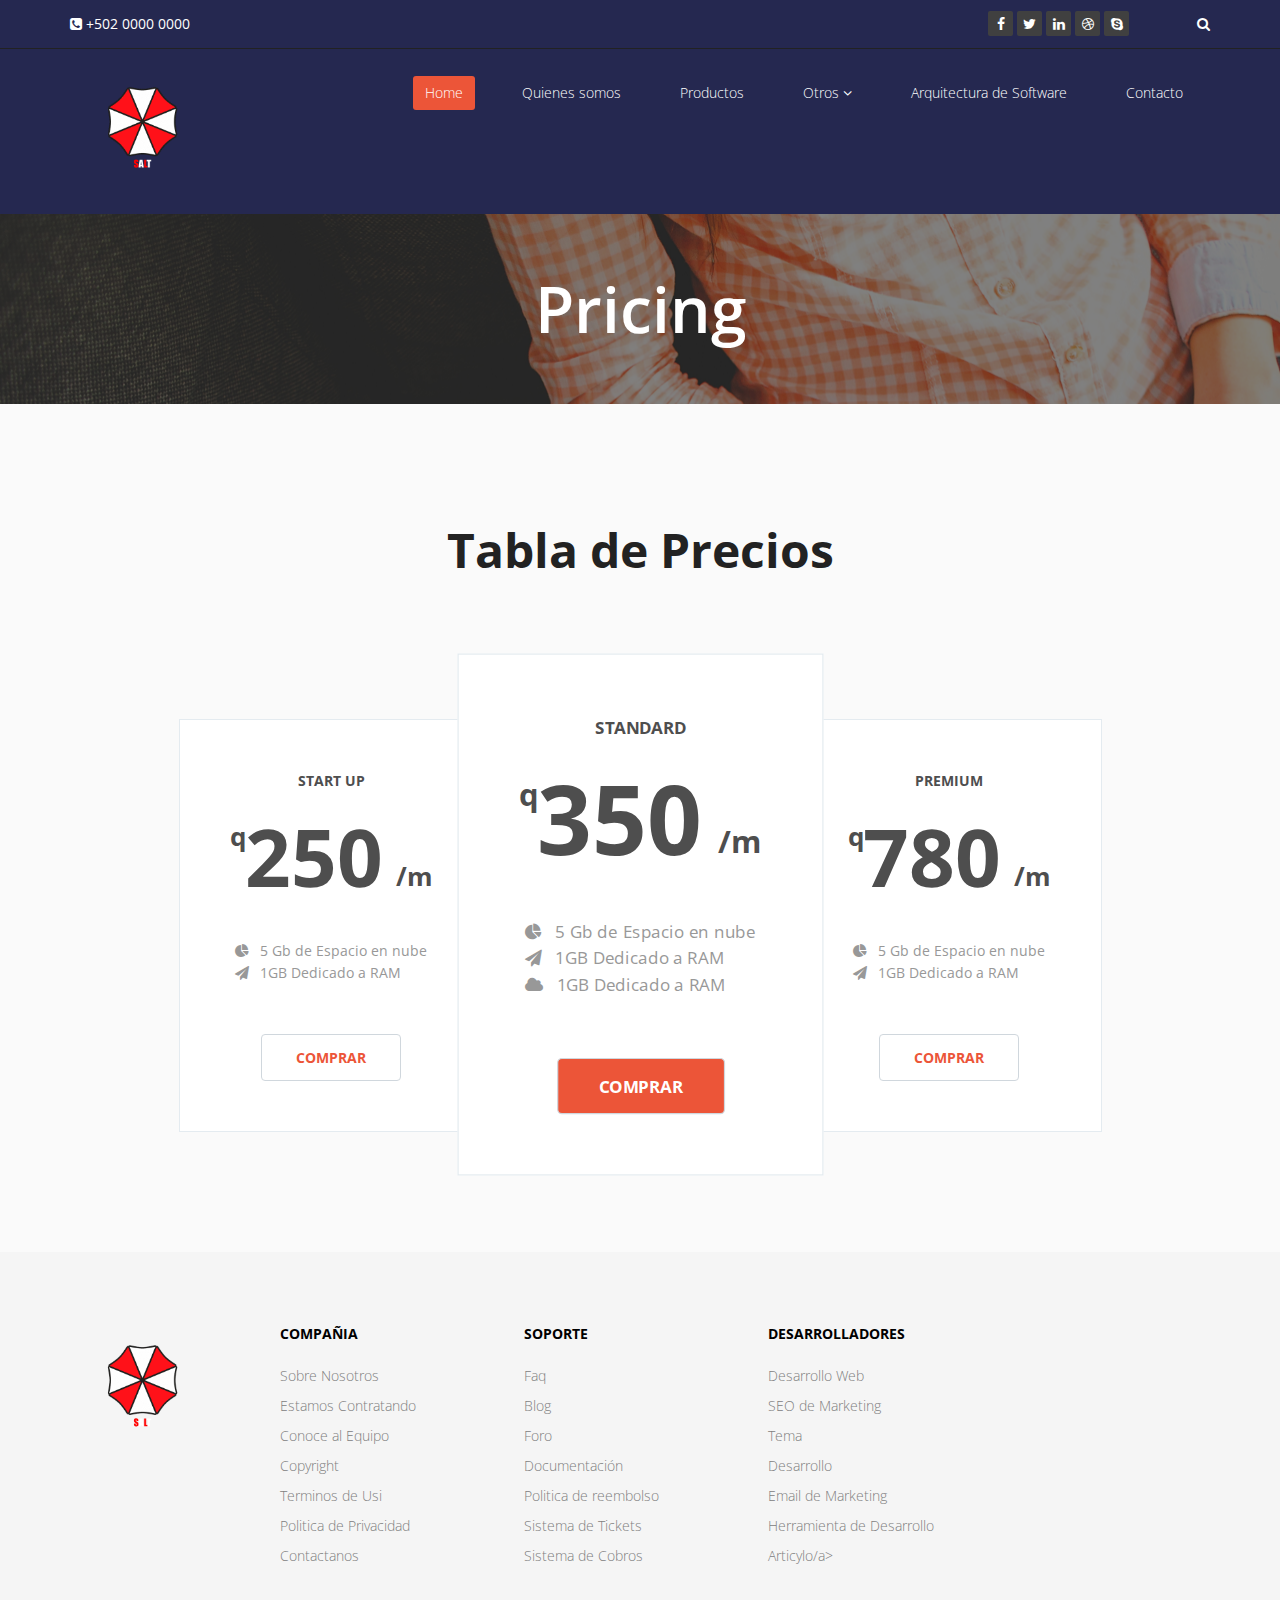
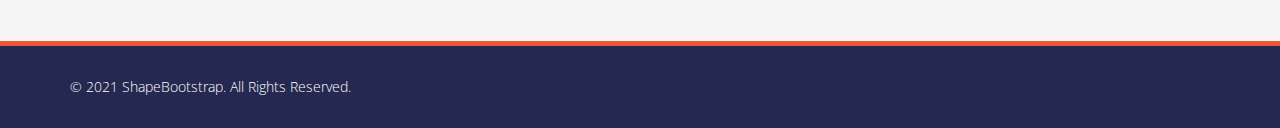
<file: pricing.html>
<!DOCTYPE html>
<html lang="en">

<head>
    <meta charset="utf-8">
    <meta name="viewport" content="width=device-width, initial-scale=1.0">
    <meta name="description" content="">
    <meta name="author" content="">
    <title>Salt</title>

    <!-- core CSS -->
    <link href="css/bootstrap.min.css" rel="stylesheet">
    <link href="css/font-awesome.min.css" rel="stylesheet">
    <link href="css/animate.min.css" rel="stylesheet">
    <link href="css/prettyPhoto.css" rel="stylesheet">
    <link href="css/owl.carousel.min.css" rel="stylesheet">
    <link href="css/icomoon.css" rel="stylesheet">
    <link href="css/main.css" rel="stylesheet">
    <link href="css/responsive.css" rel="stylesheet">
    <!--[if lt IE 9]>
    <script src="js/html5shiv.js"></script>
    <script src="js/respond.min.js"></script>
    <![endif]-->
    <link rel="shortcut icon" href="images/logo.png">
    <link rel="apple-touch-icon-precomposed" sizes="144x144" href="images/ico/apple-touch-icon-144-precomposed.png">
    <link rel="apple-touch-icon-precomposed" sizes="114x114" href="images/ico/apple-touch-icon-114-precomposed.png">
    <link rel="apple-touch-icon-precomposed" sizes="72x72" href="images/ico/apple-touch-icon-72-precomposed.png">
    <link rel="apple-touch-icon-precomposed" href="images/ico/apple-touch-icon-57-precomposed.png">
</head>
<!--/head-->


<body>

    <header id="header">
        <div class="top-bar">
            <div class="container">
                <div class="row">
                    <div class="col-sm-6 col-xs-12">
                        <div class="top-number">
                            <p><i class="fa fa-phone-square"></i> +502 0000 0000</p>
                        </div>
                    </div>
                    <div class="col-sm-6 col-xs-12">
                        <div class="social">
                            <ul class="social-share">
                                <li><a href="#"><i class="fa fa-facebook"></i></a></li>
                                <li><a href="#"><i class="fa fa-twitter"></i></a></li>
                                <li><a href="#"><i class="fa fa-linkedin"></i></a></li>
                                <li><a href="#"><i class="fa fa-dribbble"></i></a></li>
                                <li><a href="#"><i class="fa fa-skype"></i></a></li>
                            </ul>
                            <div class="search">
                                <form role="form">
                                    <input type="text" class="search-form" autocomplete="off" placeholder="Search">
                                    <i class="fa fa-search"></i>
                                </form>
                            </div>
                        </div>
                    </div>
                </div>
            </div>
            <!--/.container-->
        </div>
        <!--/.top-bar-->
        <nav class="navbar navbar-inverse" role="banner">
            <div class="container">
                <div class="navbar-header">
                    <button type="button" class="navbar-toggle" data-toggle="collapse" data-target=".navbar-collapse">
                        <span class="sr-only">Toggle navigation</span>
                        <span class="icon-bar"></span>
                        <span class="icon-bar"></span>
                        <span class="icon-bar"></span>
                    </button>
                    <a class="navbar-brand logo" href="index.html"><img src="images/logo.png" alt="logo"></a>
                </div>
                
                <div class="collapse navbar-collapse navbar-right">
                    <ul class="nav navbar-nav">
                        <li class="active"><a href="index.html">Home</a></li>
                        <li><a href="about-us.html">Quienes somos</a></li>
                        <li><a href="services.html">Productos</a></li>
                        <li class="dropdown">
                            <a href="#" class="dropdown-toggle" data-toggle="dropdown">Otros <i class="fa fa-angle-down"></i></a>
                            <ul class="dropdown-menu">
                                <li><a href="blog-item.html">Servicios</a></li>
                                <li><a href="pricing.html">Precios</a></li>
                            </ul>
                        </li>
                        <li><a href="blog.html">Arquitectura de Software</a></li>
                        <li><a href="contact-us.html">Contacto</a></li>
                    </ul>
                </div>
            </div><!--/.container-->
        </nav><!--/nav-->
        
    </header><!--/header-->


    <div class="page-title" style="background-image: url(images/page-title.png)">
        <h1>Pricing</h1>
    </div>
    
    <section class="pricing">
        <div class="large-title text-center">        
            <h2>Tabla de Precios</h2>
        </div> 
        <div class="container">
            <div class="row">
                <div class="col-md-10 col-md-offset-1 text-center">
                    <div class="single-pricing">
                        <span>Start Up</span>
                        <h1>
                            <span>Q</span>
                            250
                            <span>/m</span>
                        </h1>
                        <div class="clearfix">
                            <ul>
                                <li><i class="fa fa-pie-chart"></i> 5 Gb de Espacio en nube</li>
                                <li><i class="fa fa-paper-plane"></i> 1GB Dedicado a RAM</li>
                            </ul>
                        </div>
                        <a href="#">COMPRAR</a>
                    </div>
                    <div class="single-pricing featured">
                        <span>Standard</span>
                        <h1>
                            <span>Q</span>
                            350
                            <span>/m</span>
                        </h1>
                        <div class="clearfix">
                            <ul>
                                <li><i class="fa fa-pie-chart"></i> 5 Gb de Espacio en nube</li>
                                <li><i class="fa fa-paper-plane"></i> 1GB Dedicado a RAM</li>
                                <li><i class="fa fa-cloud"></i> 1GB Dedicado a RAM</li>
                            </ul>
                        </div>
                        <a href="#">COMPRAR</a>
                    </div>
                    <div class="single-pricing">
                        <span>Premium</span>
                        <h1>
                            <span>Q</span>
                            780
                            <span>/m</span>
                        </h1>
                        <div class="clearfix">
                            <ul>
                                <li><i class="fa fa-pie-chart"></i> 5 Gb de Espacio en nube</li>
                                <li><i class="fa fa-paper-plane"></i> 1GB Dedicado a RAM</li>
                            </ul>
                        </div>
                        <a href="#">COMPRAR</a>
                    </div>
                </div>
            </div>
        </div>
    </section>

    <section id="bottom">
        <div class="container fadeInDown" data-wow-duration="1000ms" data-wow-delay="600ms">
            <div class="row">
                <div class="col-md-2">
                    <a href="#" class="footer-logo logo">
                        <img src="images/logo.png" alt="logo">
                    </a>
                </div>
                <div class="col-md-10">
                    <div class="row">
                        <div class="col-md-3 col-sm-6">
                            <div class="widget">
                                <h3>Compañia</h3>
                                <ul>
                                    <li><a href="#">Sobre Nosotros</a></li>
                                    <li><a href="#">Estamos Contratando</a></li>
                                    <li><a href="#">Conoce al Equipo</a></li>
                                    <li><a href="#">Copyright</a></li>
                                    <li><a href="#">Terminos de Usi</a></li>
                                    <li><a href="#">Politica de Privacidad</a></li>
                                    <li><a href="#">Contactanos</a></li>
                                </ul>
                            </div>
                        </div>
                        <!--/.col-md-3-->

                        <div class="col-md-3 col-sm-6">
                            <div class="widget">
                                <h3>Soporte</h3>
                                <ul>
                                    <li><a href="#">Faq</a></li>
                                    <li><a href="#">Blog</a></li>
                                    <li><a href="#">Foro</a></li>
                                    <li><a href="#">Documentación</a></li>
                                    <li><a href="#">Politica de reembolso</a></li>
                                    <li><a href="#">Sistema de Tickets</a></li>
                                    <li><a href="#">Sistema de Cobros</a></li>
                                </ul>
                            </div>
                        </div>
                        <!--/.col-md-3-->

                        <div class="col-md-3 col-sm-6">
                            <div class="widget">
                                <h3>Desarrolladores</h3>
                                <ul>
                                    <li><a href="#">Desarrollo Web</a></li>
                                    <li><a href="#">SEO de Marketing</a></li>
                                    <li><a href="#">Tema</a></li>
                                    <li><a href="#">Desarrollo</a></li>
                                    <li><a href="#">Email de Marketing</a></li>
                                    <li><a href="#">Herramienta de Desarrollo</a></li>
                                    <li><a href="#">Articylo/a></li>
                                </ul>
                            </div>
                        </div>
                        <!--/.col-md-3-->

                        <div class="col-md-3 col-sm-6">
                            <div class="widget">
                            </div>
                        </div>
                        <!--/.col-md-3-->
                    </div>
                </div>


            </div>
        </div>
    </section>
    <!--/#bottom-->

    <footer id="footer" class="midnight-blue">
        <div class="container">
            <div class="row">
                <div class="col-sm-6">
                    &copy; 2021 <a target="_blank" href="http://shapebootstrap.net/" title="Free Twitter Bootstrap WordPress Themes and HTML templates">ShapeBootstrap</a>. All Rights Reserved.
                </div>
                <div class="col-sm-6">
                    
                </div>
            </div>
        </div>
    </footer>
    <!--/#footer-->

    <script src="js/jquery.js"></script>
    <script src="js/bootstrap.min.js"></script>
    <script src="js/jquery.prettyPhoto.js"></script>
    <script src="js/owl.carousel.min.js"></script>
    <script src="js/jquery.isotope.min.js"></script>
    <script src="js/main.js"></script>
</body>

</html>
</file>
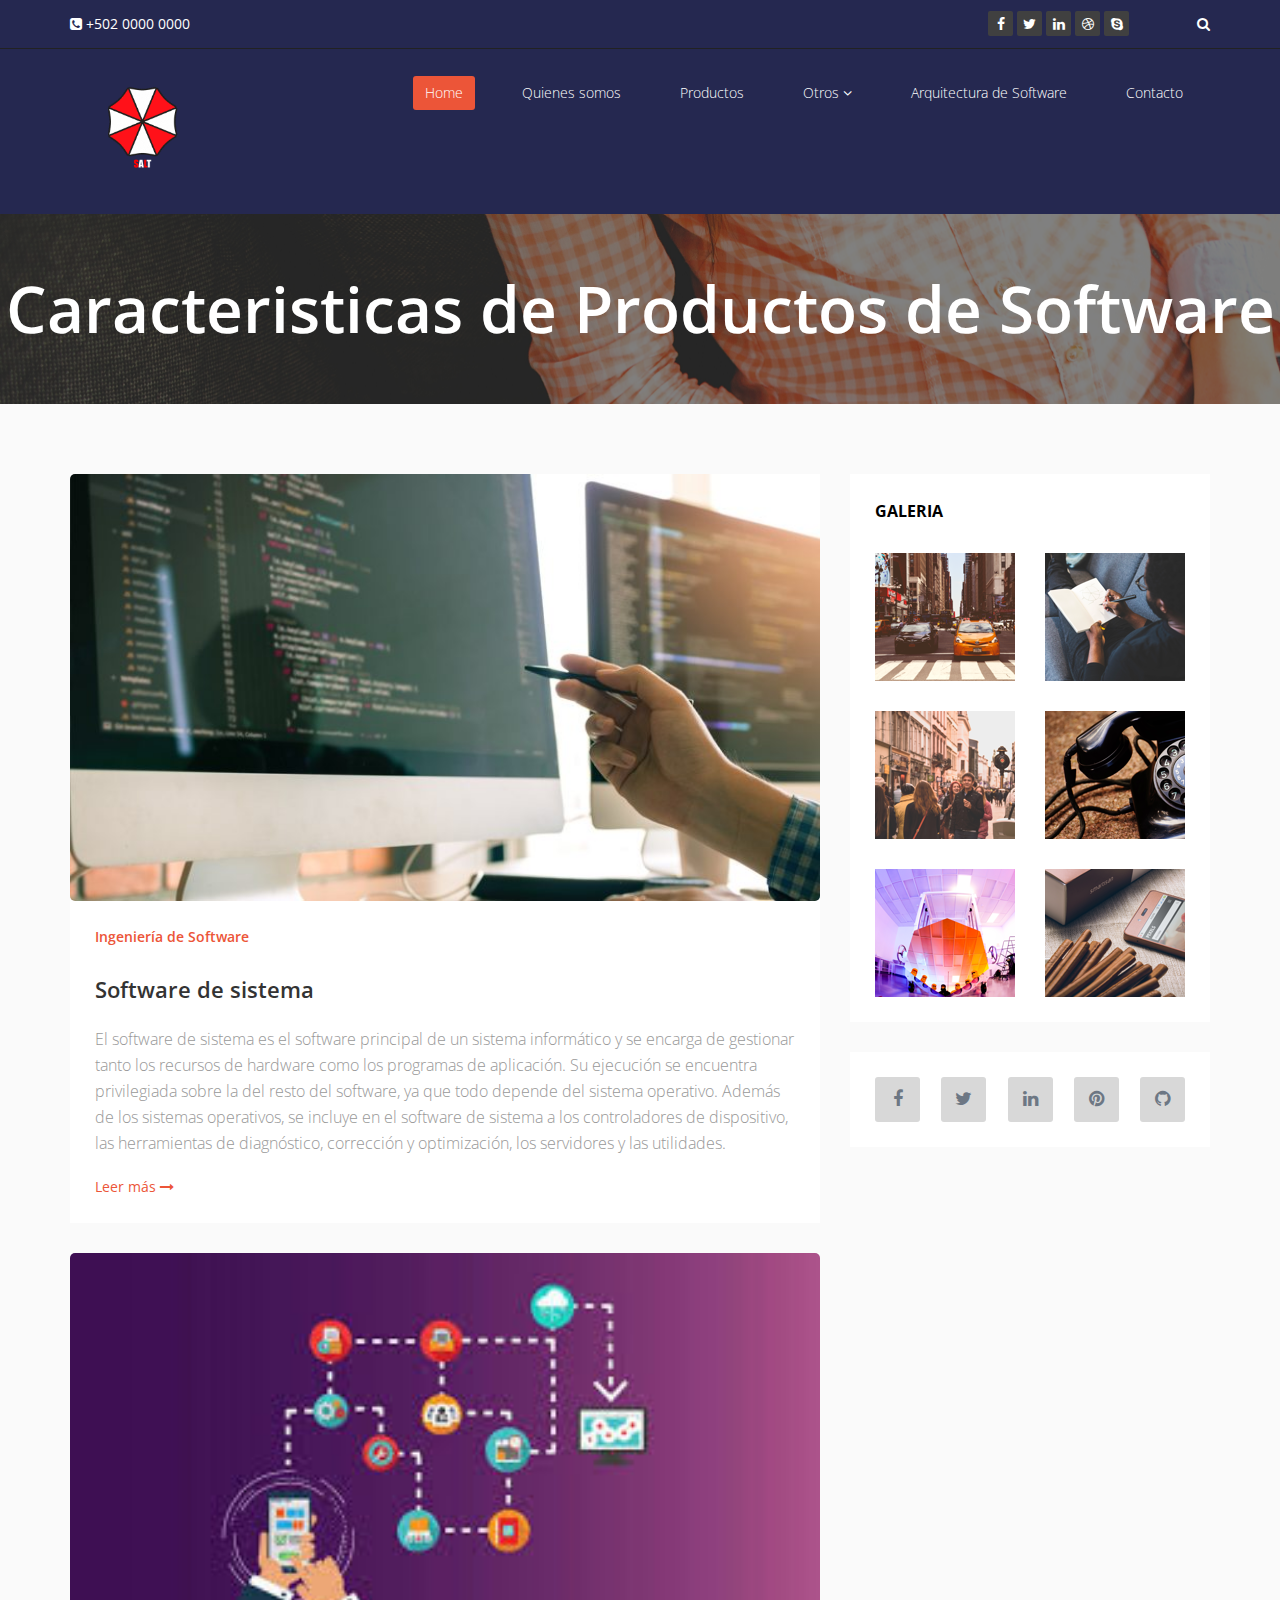
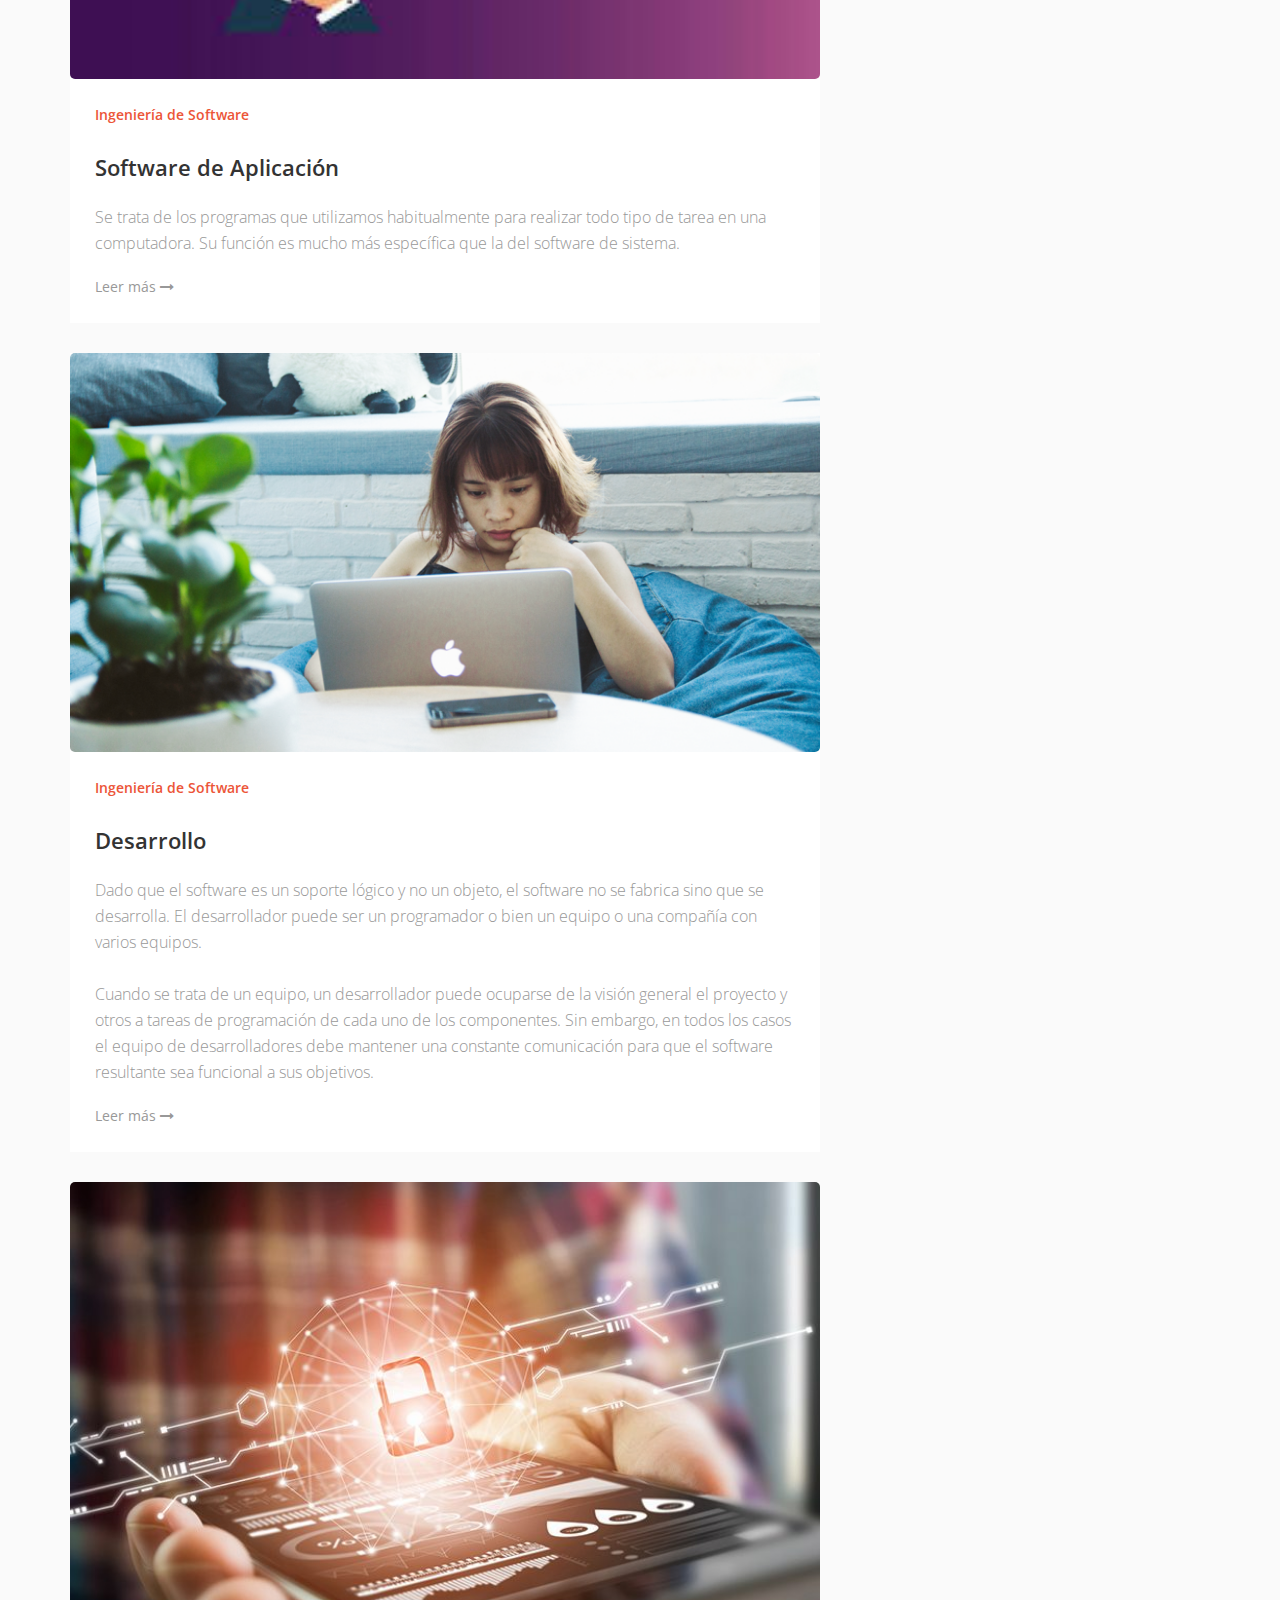
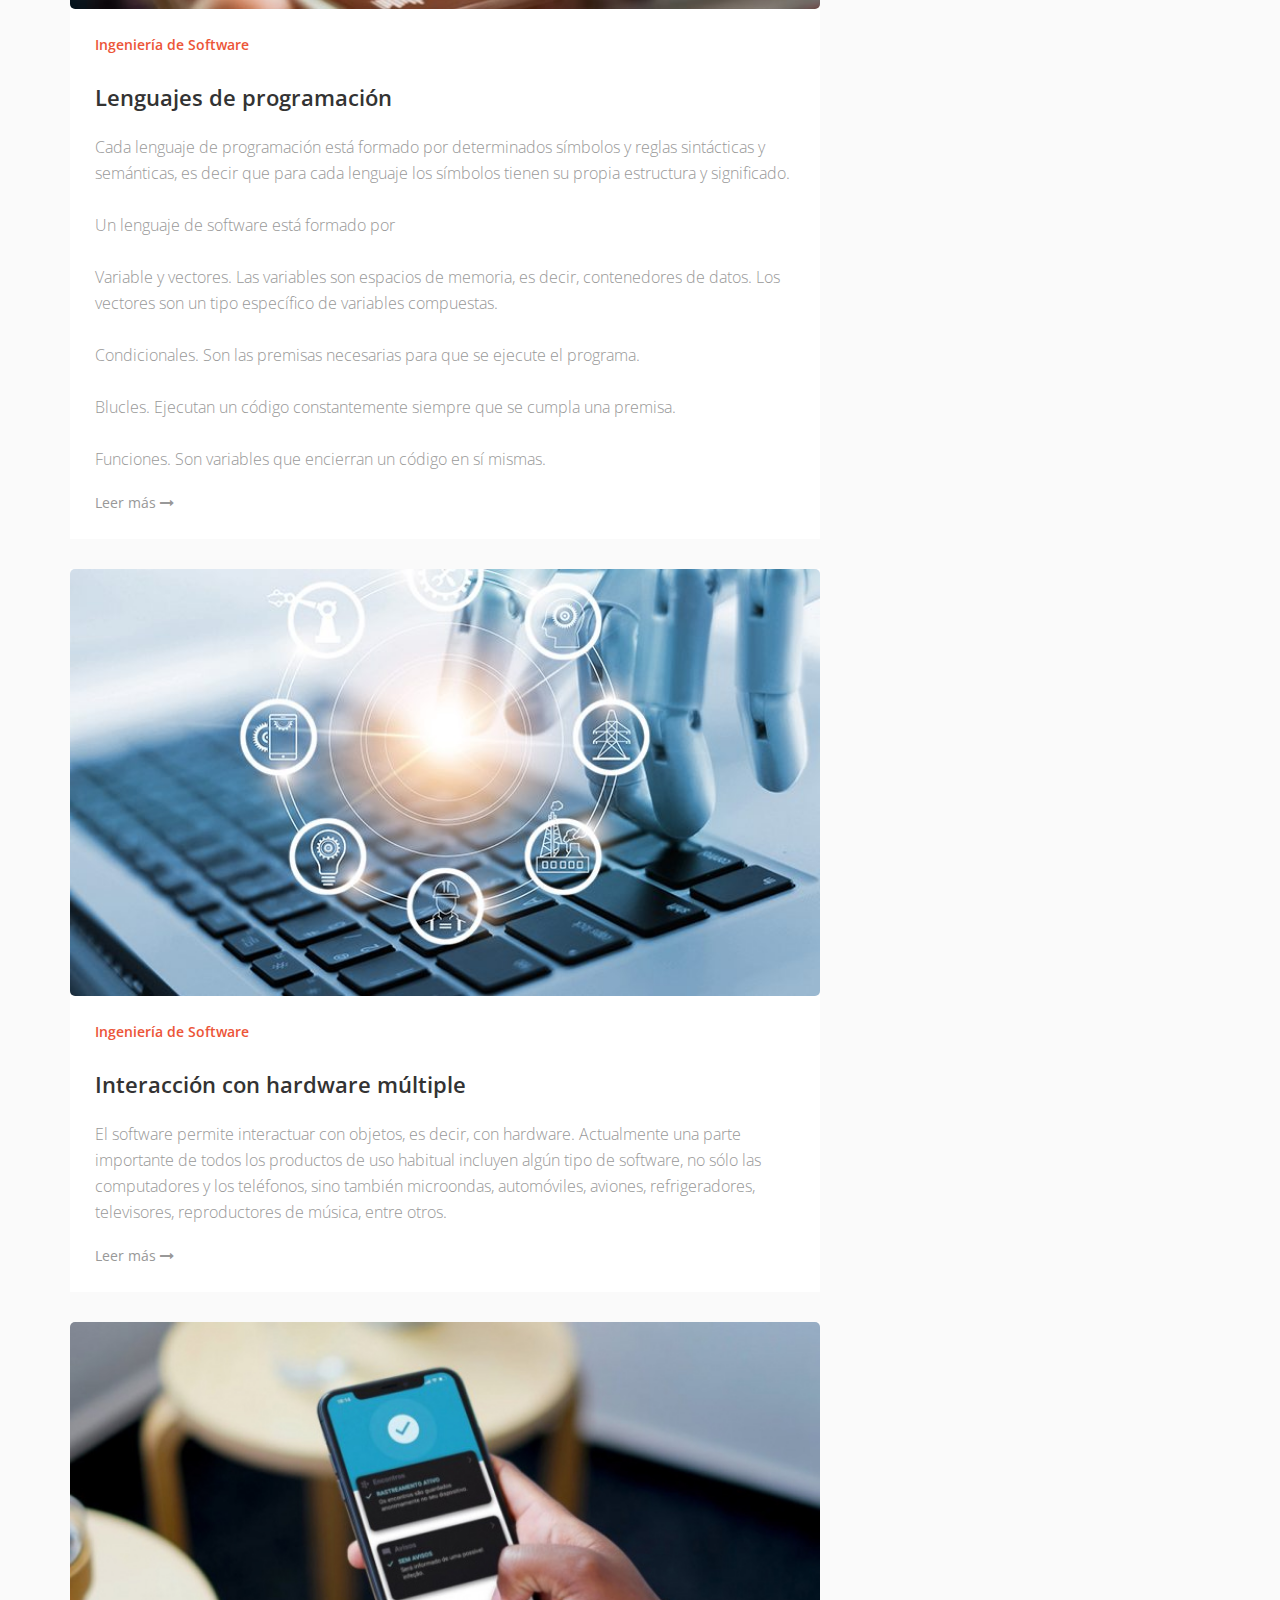
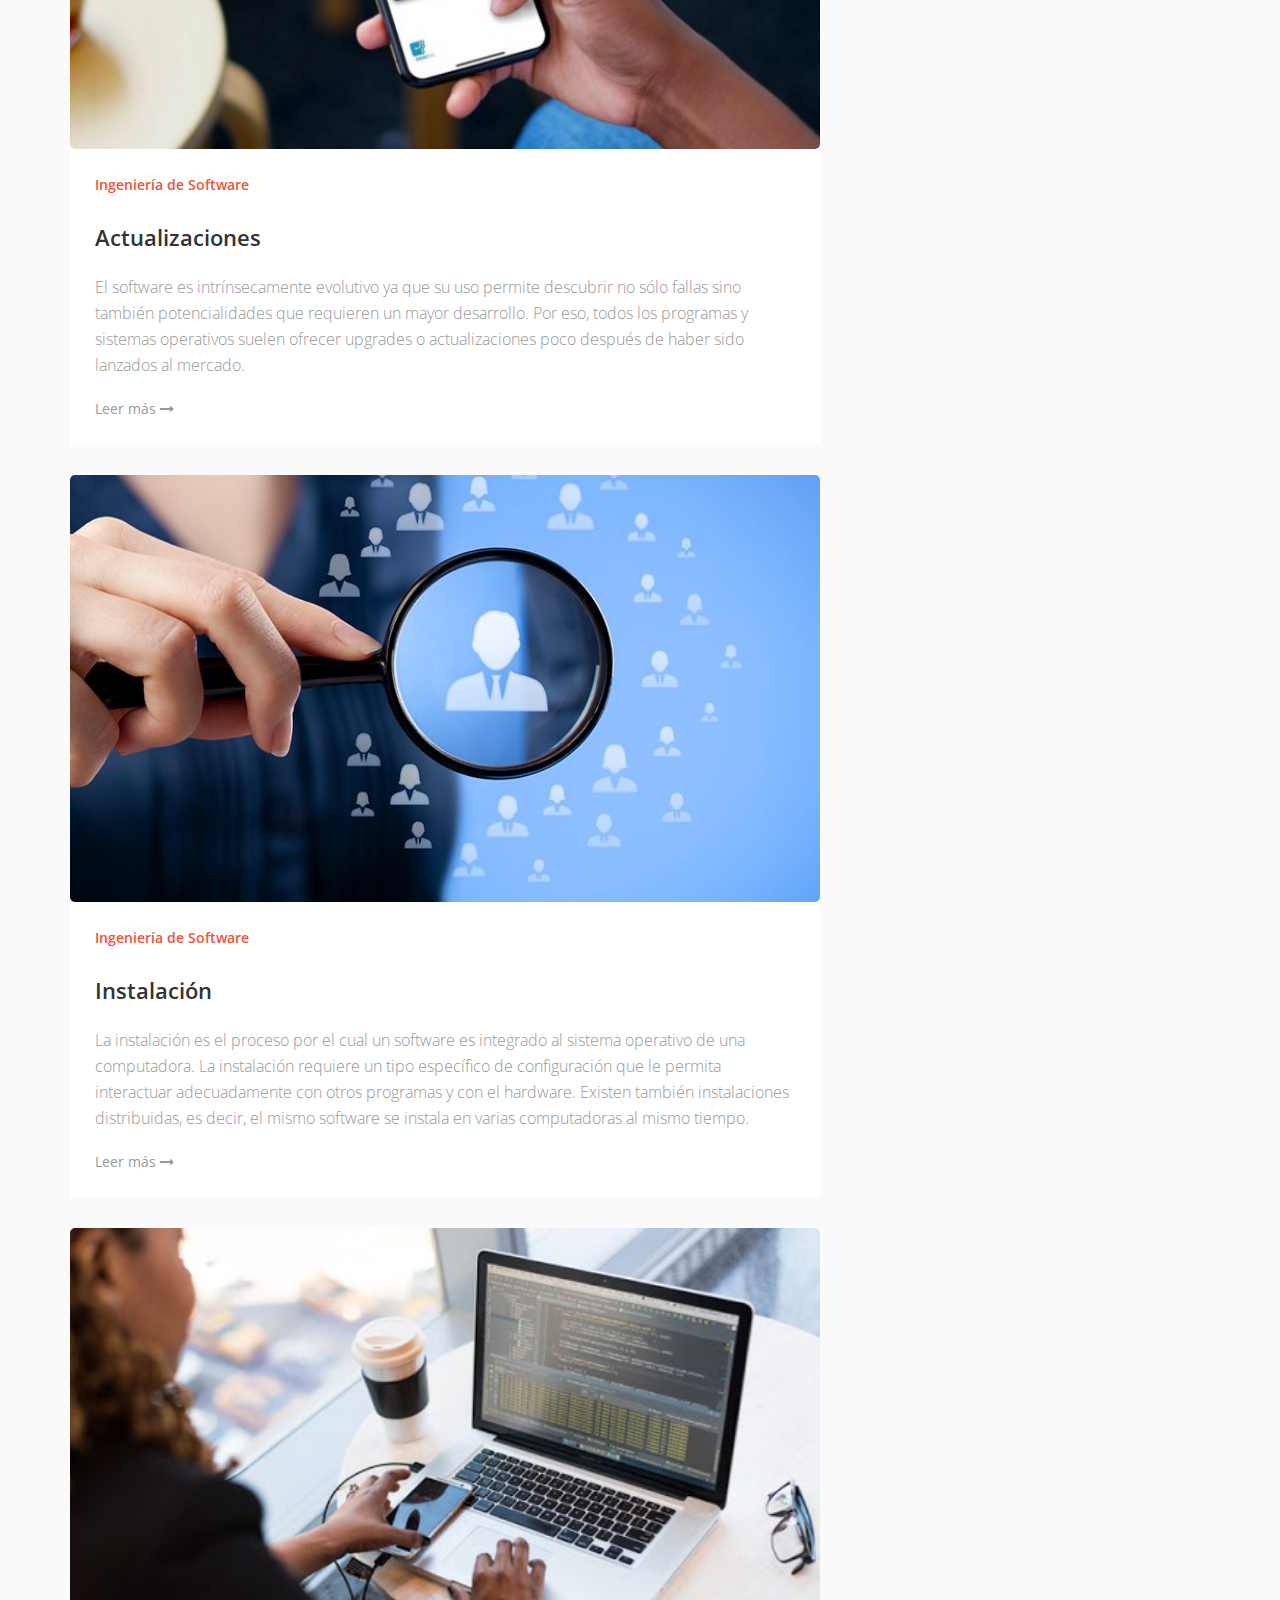
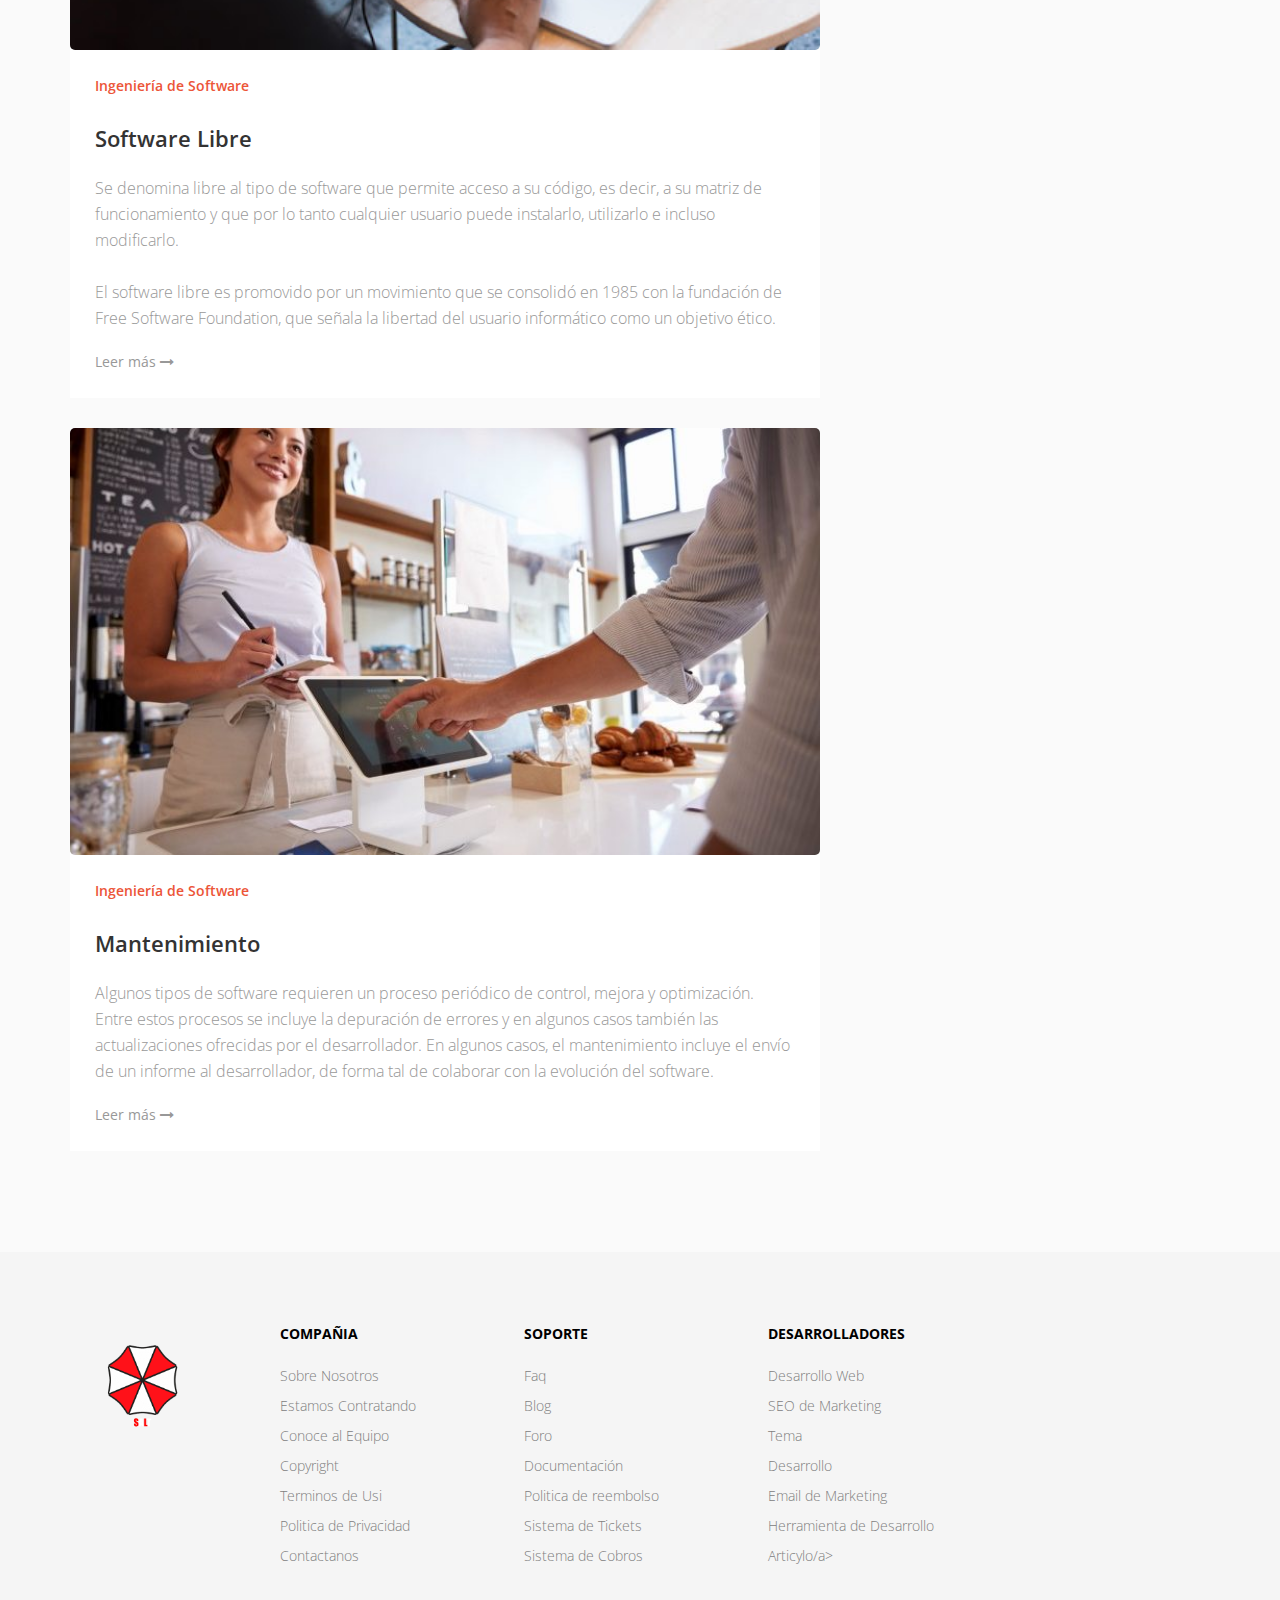
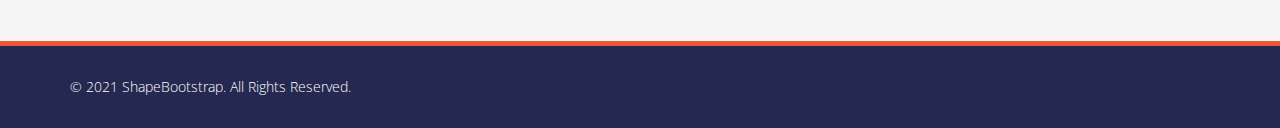
<file: services.html>
<!DOCTYPE html>
<html lang="en">

<head>
    <meta charset="utf-8">
    <meta name="viewport" content="width=device-width, initial-scale=1.0">
    <meta name="description" content="">
    <meta name="author" content="">
    <title>Salt</title>

    <!-- core CSS -->
    <link href="css/bootstrap.min.css" rel="stylesheet">
    <link href="css/font-awesome.min.css" rel="stylesheet">
    <link href="css/animate.min.css" rel="stylesheet">
    <link href="css/prettyPhoto.css" rel="stylesheet">
    <link href="css/owl.carousel.min.css" rel="stylesheet">
    <link href="css/icomoon.css" rel="stylesheet">
    <link href="css/main.css" rel="stylesheet">
    <link href="css/responsive.css" rel="stylesheet">
    <!--[if lt IE 9]>
    <script src="js/html5shiv.js"></script>
    <script src="js/respond.min.js"></script>
    <![endif]-->
    <link rel="shortcut icon" href="images/logo.png">
    <link rel="apple-touch-icon-precomposed" sizes="144x144" href="images/ico/apple-touch-icon-144-precomposed.png">
    <link rel="apple-touch-icon-precomposed" sizes="114x114" href="images/ico/apple-touch-icon-114-precomposed.png">
    <link rel="apple-touch-icon-precomposed" sizes="72x72" href="images/ico/apple-touch-icon-72-precomposed.png">
    <link rel="apple-touch-icon-precomposed" href="images/ico/apple-touch-icon-57-precomposed.png">
</head>
<!--/head-->

<body>

    <header id="header">
        <div class="top-bar">
            <div class="container">
                <div class="row">
                    <div class="col-sm-6 col-xs-12">
                        <div class="top-number">
                            <p><i class="fa fa-phone-square"></i> +502 0000 0000</p>
                        </div>
                    </div>
                    <div class="col-sm-6 col-xs-12">
                        <div class="social">
                            <ul class="social-share">
                                <li><a href="#"><i class="fa fa-facebook"></i></a></li>
                                <li><a href="#"><i class="fa fa-twitter"></i></a></li>
                                <li><a href="#"><i class="fa fa-linkedin"></i></a></li>
                                <li><a href="#"><i class="fa fa-dribbble"></i></a></li>
                                <li><a href="#"><i class="fa fa-skype"></i></a></li>
                            </ul>
                            <div class="search">
                                <form role="form">
                                    <input type="text" class="search-form" autocomplete="off" placeholder="Search">
                                    <i class="fa fa-search"></i>
                                </form>
                            </div>
                        </div>
                    </div>
                </div>
            </div>
            <!--/.container-->
        </div>
        <!--/.top-bar-->

        <nav class="navbar navbar-inverse" role="banner">
            <div class="container">
                <div class="navbar-header">
                    <button type="button" class="navbar-toggle" data-toggle="collapse" data-target=".navbar-collapse">
                        <span class="sr-only">Toggle navigation</span>
                        <span class="icon-bar"></span>
                        <span class="icon-bar"></span>
                        <span class="icon-bar"></span>
                    </button>
                    <a class="navbar-brand logo" href="index.html"><img src="images/logo.png" alt="logo"></a>
                </div>

                <div class="collapse navbar-collapse navbar-right">
                    <ul class="nav navbar-nav">
                        <li class="active"><a href="index.html">Home</a></li>
                        <li><a href="about-us.html">Quienes somos</a></li>
                        <li><a href="services.html">Productos</a></li>
                        <li class="dropdown">
                            <a href="#" class="dropdown-toggle" data-toggle="dropdown">Otros <i class="fa fa-angle-down"></i></a>
                            <ul class="dropdown-menu">
                                <li><a href="blog-item.html">Servicios</a></li>
                                <li><a href="pricing.html">Precios</a></li>
                            </ul>
                        </li>
                        <li><a href="blog.html">Arquitectura de Software</a></li>
                        <li><a href="contact-us.html">Contacto</a></li>
                    </ul>
                </div>
            </div>
            <!--/.container-->
        </nav>
        <!--/nav-->

    </header>
    <!--/header-->


    <div class="page-title" style="background-image: url(images/page-title.png)">
        <h1>Caracteristicas de Productos de Software</h1>
    </div>
    
    <section id="blog">

        <div class="blog container">
            <div class="row">
                <div class="col-md-8">
                    <div class="blog-item">
                        <a href="#"><img class="img-responsive img-blog" src="images/blog1.jpg" width="100%" alt="" /></a>
                        <div class="blog-content">
                            <a href="#" class="blog_cat">Ingeniería de Software</a>
                            <h2><a href="blog-item.html">Software de sistema</a></h2>
                            <h3>El software de sistema es el software principal de un sistema informático y se encarga de gestionar tanto los recursos de hardware como los programas de aplicación. Su ejecución se encuentra privilegiada sobre la del resto del software, ya que todo depende del sistema operativo. Además de los sistemas operativos, se incluye en el software de sistema a los controladores de dispositivo, las herramientas de diagnóstico, corrección y optimización, los servidores y las utilidades.</h3>
                            <a class="Leer más" href="blog-item.html">Leer más <i class="fa fa-long-arrow-right"></i></a>
                        </div>
                    </div>
                    <!--/.blog-item-->

                    <div class="blog-item">
                        <a href="#"><img class="img-responsive img-blog" src="images/blog2.jpg" width="100%" alt="" /></a>
                        <div class="blog-content">
                            <a href="#" class="blog_cat">Ingeniería de Software</a>
                            <h2><a href="blog-item.html">Software de Aplicación</a></h2>
                            <h3>Se trata de los programas que utilizamos habitualmente para realizar todo tipo de tarea en una computadora. Su función es mucho más específica que la del software de sistema.</h3>
                            <a class="readmore" href="blog-item.html">Leer más <i class="fa fa-long-arrow-right"></i></a>
                        </div>
                    </div>
                    <!--/.blog-item-->

                    <div class="blog-item">
                        <a href="#"><img class="img-responsive img-blog" src="images/blog3.png" width="100%" alt="" /></a>
                        <div class="blog-content">
                            <a href="#" class="blog_cat">Ingeniería de Software</a>
                            <h2><a href="blog-item.html">Desarrollo</a></h2>
                            <h3>Dado que el software es un soporte lógico y no un objeto, el software no se fabrica sino que se desarrolla. El desarrollador puede ser un programador o bien un equipo o una compañía con varios equipos. <br><br>
Cuando se trata de un equipo, un desarrollador puede ocuparse de la visión general el proyecto y otros a tareas de programación de cada uno de los componentes. Sin embargo, en todos los casos el equipo de desarrolladores debe mantener una constante comunicación para que el software resultante sea funcional a sus objetivos.</h3>
                            <a class="readmore" href="blog-item.html">Leer más <i class="fa fa-long-arrow-right"></i></a>
                        </div>
                    </div>
                    <!--/.blog-item-->

                    <div class="blog-item">
                        <a href="#"><img class="img-responsive img-blog" src="images/blog4.jpg" width="100%" alt="" /></a>
                        <div class="blog-content">
                            <a href="#" class="blog_cat">Ingeniería de Software</a>
                            <h2><a href="blog-item.html">Lenguajes de programación</a></h2>
                            <h3>Cada lenguaje de programación está formado por determinados símbolos y reglas sintácticas y semánticas, es decir que para cada lenguaje los símbolos tienen su propia estructura y significado.
<br><br>
Un lenguaje de software está formado por
<br><br>
Variable y vectores. Las variables son espacios de memoria, es decir, contenedores de datos. Los vectores son un tipo específico de variables compuestas.
<br><br>
Condicionales. Son las premisas necesarias para que se ejecute el programa.
<br><br>
Blucles. Ejecutan un código constantemente siempre que se cumpla una premisa.
<br><br>
Funciones. Son variables que encierran un código en sí mismas.</h3>
                            <a class="readmore" href="blog-item.html">Leer más <i class="fa fa-long-arrow-right"></i></a>
                        </div>
                    </div>
                    <!--/.blog-item-->

                    <div class="blog-item">
                        <a href="#"><img class="img-responsive img-blog" src="images/blog5.jpg" width="100%" alt="" /></a>
                        <div class="blog-content">
                            <a href="#" class="blog_cat">Ingeniería de Software</a>
                            <h2><a href="blog-item.html">Interacción con hardware múltiple</a></h2>
                            <h3>El software permite interactuar con objetos, es decir, con hardware. Actualmente una parte importante de todos los productos de uso habitual incluyen algún tipo de software, no sólo las computadores y los teléfonos, sino también microondas, automóviles, aviones, refrigeradores, televisores, reproductores de música, entre otros.</h3>
                            <a class="readmore" href="blog-item.html">Leer más <i class="fa fa-long-arrow-right"></i></a>
                        </div>
                    </div>
                    <!--/.blog-item-->

                    <div class="blog-item">
                        <a href="#"><img class="img-responsive img-blog" src="images/blog6.jpg" width="100%" alt="" /></a>
                        <div class="blog-content">
                            <a href="#" class="blog_cat">Ingeniería de Software</a>
                            <h2><a href="blog-item.html">Actualizaciones</a></h2>
                            <h3>El software es intrínsecamente evolutivo ya que su uso permite descubrir no sólo fallas sino también potencialidades que requieren un mayor desarrollo. Por eso, todos los programas y sistemas operativos suelen ofrecer upgrades o actualizaciones poco después de haber sido lanzados al mercado.</h3>
                            <a class="readmore" href="blog-item.html">Leer más <i class="fa fa-long-arrow-right"></i></a>
                        </div>
                    </div>
                    <!--/.blog-item-->

                    <div class="blog-item">
                        <a href="#"><img class="img-responsive img-blog" src="images/blog7.jpg" width="100%" alt="" /></a>
                        <div class="blog-content">
                            <a href="#" class="blog_cat">Ingeniería de Software</a>
                            <h2><a href="blog-item.html">Instalación</a></h2>
                            <h3>La instalación es el proceso por el cual un software es integrado al sistema operativo de una computadora. La instalación requiere un tipo específico de configuración que le permita interactuar adecuadamente con otros programas y con el hardware. Existen también instalaciones distribuidas, es decir, el mismo software se instala en varias computadoras al mismo tiempo.</h3>
                            <a class="readmore" href="blog-item.html">Leer más <i class="fa fa-long-arrow-right"></i></a>
                        </div>
                    </div>
                    <!--/.blog-item-->

                    <div class="blog-item">
                        <a href="#"><img class="img-responsive img-blog" src="images/blog8.jpg" width="100%" alt="" /></a>
                        <div class="blog-content">
                            <a href="#" class="blog_cat">Ingeniería de Software</a>
                            <h2><a href="blog-item.html">Software Libre</a></h2>
                            <h3>Se denomina libre al tipo de software que permite acceso a su código, es decir, a su matriz de funcionamiento y que por lo tanto cualquier usuario puede instalarlo, utilizarlo e incluso modificarlo.<br><br>El software libre es promovido por un movimiento que se consolidó en 1985 con la fundación de Free Software Foundation, que señala la libertad del usuario informático como un objetivo ético.</h3>
                            <a class="readmore" href="blog-item.html">Leer más <i class="fa fa-long-arrow-right"></i></a>
                        </div>
                    </div>
                    <!--/.blog-item-->

                    <div class="blog-item">
                        <a href="#"><img class="img-responsive img-blog" src="images/blog9.jpg" width="100%" alt="" /></a>
                        <div class="blog-content">
                            <a href="#" class="blog_cat">Ingeniería de Software</a>
                            <h2><a href="blog-item.html">Mantenimiento</a></h2>
                            <h3>Algunos tipos de software requieren un proceso periódico de control, mejora y optimización. Entre estos procesos se incluye la depuración de errores y en algunos casos también las actualizaciones ofrecidas por el desarrollador. En algunos casos, el mantenimiento incluye el envío de un informe al desarrollador, de forma tal de colaborar con la evolución del software.</h3>
                            <a class="readmore" href="blog-item.html">Leer más <i class="fa fa-long-arrow-right"></i></a>
                        </div>
                    </div>
                    <!--/.blog-item-->
                    
                </div>
                <!--/.col-md-8-->

                <aside class="col-md-4">
                    
                    <!--/.archieve-->
                    

                    <div class="widget blog_gallery">
                        <h3>Galeria</h3>
                        <ul class="sidebar-gallery clearfix">
                            <li>
                                <a href="#"><img src="images/sidebar-g-1.png" alt="" /></a>
                            </li>
                            <li>
                                <a href="#"><img src="images/sidebar-g-2.png" alt="" /></a>
                            </li>
                            <li>
                                <a href="#"><img src="images/sidebar-g-3.png" alt="" /></a>
                            </li>
                            <li>
                                <a href="#"><img src="images/sidebar-g-4.png" alt="" /></a>
                            </li>
                            <li>
                                <a href="#"><img src="images/sidebar-g-5.png" alt="" /></a>
                            </li>
                            <li>
                                <a href="#"><img src="images/sidebar-g-6.png" alt="" /></a>
                            </li>
                        </ul>
                    </div>
                    <!--/.blog_gallery-->
                    
                    <div class="widget social_icon">
                        <a href="#" class="fa fa-facebook"></a>
                        <a href="#" class="fa fa-twitter"></a>
                        <a href="#" class="fa fa-linkedin"></a>
                        <a href="#" class="fa fa-pinterest"></a>
                        <a href="#" class="fa fa-github"></a>
                    </div>
                    
                </aside>
            </div>
            <!--/.row-->
            <div class="row">
                <div class="col-md-12 text-center">
                    <!--/.pagination-->
                </div>
            </div>
        </div>
    </section>
    <!--/#blog-->



    <section id="bottom">
        <div class="container fadeInDown" data-wow-duration="1000ms" data-wow-delay="600ms">
            <div class="row">
                <div class="col-md-2">
                    <a href="#" class="footer-logo logo">
                        <img src="images/logo.png" alt="logo">
                    </a>
                </div>
                <div class="col-md-10">
                    <div class="row">
                        <div class="col-md-3 col-sm-6">
                            <div class="widget">
                                <h3>Compañia</h3>
                                <ul>
                                    <li><a href="#">Sobre Nosotros</a></li>
                                    <li><a href="#">Estamos Contratando</a></li>
                                    <li><a href="#">Conoce al Equipo</a></li>
                                    <li><a href="#">Copyright</a></li>
                                    <li><a href="#">Terminos de Usi</a></li>
                                    <li><a href="#">Politica de Privacidad</a></li>
                                    <li><a href="#">Contactanos</a></li>
                                </ul>
                            </div>
                        </div>
                        <!--/.col-md-3-->

                        <div class="col-md-3 col-sm-6">
                            <div class="widget">
                                <h3>Soporte</h3>
                                <ul>
                                    <li><a href="#">Faq</a></li>
                                    <li><a href="#">Blog</a></li>
                                    <li><a href="#">Foro</a></li>
                                    <li><a href="#">Documentación</a></li>
                                    <li><a href="#">Politica de reembolso</a></li>
                                    <li><a href="#">Sistema de Tickets</a></li>
                                    <li><a href="#">Sistema de Cobros</a></li>
                                </ul>
                            </div>
                        </div>
                        <!--/.col-md-3-->

                        <div class="col-md-3 col-sm-6">
                            <div class="widget">
                                <h3>Desarrolladores</h3>
                                <ul>
                                    <li><a href="#">Desarrollo Web</a></li>
                                    <li><a href="#">SEO de Marketing</a></li>
                                    <li><a href="#">Tema</a></li>
                                    <li><a href="#">Desarrollo</a></li>
                                    <li><a href="#">Email de Marketing</a></li>
                                    <li><a href="#">Herramienta de Desarrollo</a></li>
                                    <li><a href="#">Articylo/a></li>
                                </ul>
                            </div>
                        </div>
                        <!--/.col-md-3-->

                        <div class="col-md-3 col-sm-6">
                            <div class="widget">
                            </div>
                        </div>
                        <!--/.col-md-3-->
                    </div>
                </div>


            </div>
        </div>
    </section>
    <!--/#bottom-->

    <footer id="footer" class="midnight-blue">
        <div class="container">
            <div class="row">
                <div class="col-sm-6">
                    &copy; 2021 <a target="_blank" href="http://shapebootstrap.net/" title="Free Twitter Bootstrap WordPress Themes and HTML templates">ShapeBootstrap</a>. All Rights Reserved.
                </div>
                <div class="col-sm-6">
                    
                </div>
            </div>
        </div>
    </footer>
    <!--/#footer-->

    <script src="js/jquery.js"></script>
    <script src="js/bootstrap.min.js"></script>
    <script src="js/jquery.prettyPhoto.js"></script>
    <script src="js/owl.carousel.min.js"></script>
    <script src="js/jquery.isotope.min.js"></script>
    <script src="js/main.js"></script>
</body>

</html>
</file>
<file: css/prettyPhoto.css>
div.pp_default .pp_top,div.pp_default .pp_top .pp_middle,div.pp_default .pp_top .pp_left,div.pp_default .pp_top .pp_right,div.pp_default .pp_bottom,div.pp_default .pp_bottom .pp_left,div.pp_default .pp_bottom .pp_middle,div.pp_default .pp_bottom .pp_right{height:13px}
div.pp_default .pp_top .pp_left{background:url(../images/prettyPhoto/default/sprite.png) -78px -93px no-repeat}
div.pp_default .pp_top .pp_middle{background:url(../images/prettyPhoto/default/sprite_x.png) top left repeat-x}
div.pp_default .pp_top .pp_right{background:url(../images/prettyPhoto/default/sprite.png) -112px -93px no-repeat}
div.pp_default .pp_content .ppt{color:#f8f8f8}
div.pp_default .pp_content_container .pp_left{background:url(../images/prettyPhoto/default/sprite_y.png) -7px 0 repeat-y;padding-left:13px}
div.pp_default .pp_content_container .pp_right{background:url(../images/prettyPhoto/default/sprite_y.png) top right repeat-y;padding-right:13px}
div.pp_default .pp_next:hover{background:url(../images/prettyPhoto/default/sprite_next.png) center right no-repeat;cursor:pointer}
div.pp_default .pp_previous:hover{background:url(../images/prettyPhoto/default/sprite_prev.png) center left no-repeat;cursor:pointer}
div.pp_default .pp_expand{background:url(../images/prettyPhoto/default/sprite.png) 0 -29px no-repeat;cursor:pointer;width:28px;height:28px}
div.pp_default .pp_expand:hover{background:url(../images/prettyPhoto/default/sprite.png) 0 -56px no-repeat;cursor:pointer}
div.pp_default .pp_contract{background:url(../images/prettyPhoto/default/sprite.png) 0 -84px no-repeat;cursor:pointer;width:28px;height:28px}
div.pp_default .pp_contract:hover{background:url(../images/prettyPhoto/default/sprite.png) 0 -113px no-repeat;cursor:pointer}
div.pp_default .pp_close{width:30px;height:30px;background:url(../images/prettyPhoto/default/sprite.png) 2px 1px no-repeat;cursor:pointer}
div.pp_default .pp_gallery ul li a{background:url(../images/prettyPhoto/default/default_thumb.png) center center #f8f8f8;border:1px solid #aaa}
div.pp_default .pp_social{margin-top:7px}
div.pp_default .pp_gallery a.pp_arrow_previous,div.pp_default .pp_gallery a.pp_arrow_next{position:static;left:auto}
div.pp_default .pp_nav .pp_play,div.pp_default .pp_nav .pp_pause{background:url(../images/prettyPhoto/default/sprite.png) -51px 1px no-repeat;height:30px;width:30px}
div.pp_default .pp_nav .pp_pause{background-position:-51px -29px}
div.pp_default a.pp_arrow_previous,div.pp_default a.pp_arrow_next{background:url(../images/prettyPhoto/default/sprite.png) -31px -3px no-repeat;height:20px;width:20px;margin:4px 0 0}
div.pp_default a.pp_arrow_next{left:52px;background-position:-82px -3px}
div.pp_default .pp_content_container .pp_details{margin-top:5px}
div.pp_default .pp_nav{clear:none;height:30px;width:110px;position:relative}
div.pp_default .pp_nav .currentTextHolder{font-family:Georgia;font-style:italic;color:#999;font-size:11px;left:75px;line-height:25px;position:absolute;top:2px;margin:0;padding:0 0 0 10px}
div.pp_default .pp_close:hover,div.pp_default .pp_nav .pp_play:hover,div.pp_default .pp_nav .pp_pause:hover,div.pp_default .pp_arrow_next:hover,div.pp_default .pp_arrow_previous:hover{opacity:0.7}
div.pp_default .pp_description{font-size:11px;font-weight:700;line-height:14px;margin:5px 50px 5px 0}
div.pp_default .pp_bottom .pp_left{background:url(../images/prettyPhoto/default/sprite.png) -78px -127px no-repeat}
div.pp_default .pp_bottom .pp_middle{background:url(../images/prettyPhoto/default/sprite_x.png) bottom left repeat-x}
div.pp_default .pp_bottom .pp_right{background:url(../images/prettyPhoto/default/sprite.png) -112px -127px no-repeat}
div.pp_default .pp_loaderIcon{background:url(../images/prettyPhoto/default/loader.gif) center center no-repeat}
div.light_rounded .pp_top .pp_left{background:url(../images/prettyPhoto/light_rounded/sprite.png) -88px -53px no-repeat}
div.light_rounded .pp_top .pp_right{background:url(../images/prettyPhoto/light_rounded/sprite.png) -110px -53px no-repeat}
div.light_rounded .pp_next:hover{background:url(../images/prettyPhoto/light_rounded/btnNext.png) center right no-repeat;cursor:pointer}
div.light_rounded .pp_previous:hover{background:url(../images/prettyPhoto/light_rounded/btnPrevious.png) center left no-repeat;cursor:pointer}
div.light_rounded .pp_expand{background:url(../images/prettyPhoto/light_rounded/sprite.png) -31px -26px no-repeat;cursor:pointer}
div.light_rounded .pp_expand:hover{background:url(../images/prettyPhoto/light_rounded/sprite.png) -31px -47px no-repeat;cursor:pointer}
div.light_rounded .pp_contract{background:url(../images/prettyPhoto/light_rounded/sprite.png) 0 -26px no-repeat;cursor:pointer}
div.light_rounded .pp_contract:hover{background:url(../images/prettyPhoto/light_rounded/sprite.png) 0 -47px no-repeat;cursor:pointer}
div.light_rounded .pp_close{width:75px;height:22px;background:url(../images/prettyPhoto/light_rounded/sprite.png) -1px -1px no-repeat;cursor:pointer}
div.light_rounded .pp_nav .pp_play{background:url(../images/prettyPhoto/light_rounded/sprite.png) -1px -100px no-repeat;height:15px;width:14px}
div.light_rounded .pp_nav .pp_pause{background:url(../images/prettyPhoto/light_rounded/sprite.png) -24px -100px no-repeat;height:15px;width:14px}
div.light_rounded .pp_arrow_previous{background:url(../images/prettyPhoto/light_rounded/sprite.png) 0 -71px no-repeat}
div.light_rounded .pp_arrow_next{background:url(../images/prettyPhoto/light_rounded/sprite.png) -22px -71px no-repeat}
div.light_rounded .pp_bottom .pp_left{background:url(../images/prettyPhoto/light_rounded/sprite.png) -88px -80px no-repeat}
div.light_rounded .pp_bottom .pp_right{background:url(../images/prettyPhoto/light_rounded/sprite.png) -110px -80px no-repeat}
div.dark_rounded .pp_top .pp_left{background:url(../images/prettyPhoto/dark_rounded/sprite.png) -88px -53px no-repeat}
div.dark_rounded .pp_top .pp_right{background:url(../images/prettyPhoto/dark_rounded/sprite.png) -110px -53px no-repeat}
div.dark_rounded .pp_content_container .pp_left{background:url(../images/prettyPhoto/dark_rounded/contentPattern.png) top left repeat-y}
div.dark_rounded .pp_content_container .pp_right{background:url(../images/prettyPhoto/dark_rounded/contentPattern.png) top right repeat-y}
div.dark_rounded .pp_next:hover{background:url(../images/prettyPhoto/dark_rounded/btnNext.png) center right no-repeat;cursor:pointer}
div.dark_rounded .pp_previous:hover{background:url(../images/prettyPhoto/dark_rounded/btnPrevious.png) center left no-repeat;cursor:pointer}
div.dark_rounded .pp_expand{background:url(../images/prettyPhoto/dark_rounded/sprite.png) -31px -26px no-repeat;cursor:pointer}
div.dark_rounded .pp_expand:hover{background:url(../images/prettyPhoto/dark_rounded/sprite.png) -31px -47px no-repeat;cursor:pointer}
div.dark_rounded .pp_contract{background:url(../images/prettyPhoto/dark_rounded/sprite.png) 0 -26px no-repeat;cursor:pointer}
div.dark_rounded .pp_contract:hover{background:url(../images/prettyPhoto/dark_rounded/sprite.png) 0 -47px no-repeat;cursor:pointer}
div.dark_rounded .pp_close{width:75px;height:22px;background:url(../images/prettyPhoto/dark_rounded/sprite.png) -1px -1px no-repeat;cursor:pointer}
div.dark_rounded .pp_description{margin-right:85px;color:#fff}
div.dark_rounded .pp_nav .pp_play{background:url(../images/prettyPhoto/dark_rounded/sprite.png) -1px -100px no-repeat;height:15px;width:14px}
div.dark_rounded .pp_nav .pp_pause{background:url(../images/prettyPhoto/dark_rounded/sprite.png) -24px -100px no-repeat;height:15px;width:14px}
div.dark_rounded .pp_arrow_previous{background:url(../images/prettyPhoto/dark_rounded/sprite.png) 0 -71px no-repeat}
div.dark_rounded .pp_arrow_next{background:url(../images/prettyPhoto/dark_rounded/sprite.png) -22px -71px no-repeat}
div.dark_rounded .pp_bottom .pp_left{background:url(../images/prettyPhoto/dark_rounded/sprite.png) -88px -80px no-repeat}
div.dark_rounded .pp_bottom .pp_right{background:url(../images/prettyPhoto/dark_rounded/sprite.png) -110px -80px no-repeat}
div.dark_rounded .pp_loaderIcon{background:url(../images/prettyPhoto/dark_rounded/loader.gif) center center no-repeat}
div.dark_square .pp_left,div.dark_square .pp_middle,div.dark_square .pp_right,div.dark_square .pp_content{background:#000}
div.dark_square .pp_description{color:#fff;margin:0 85px 0 0}
div.dark_square .pp_loaderIcon{background:url(../images/prettyPhoto/dark_square/loader.gif) center center no-repeat}
div.dark_square .pp_expand{background:url(../images/prettyPhoto/dark_square/sprite.png) -31px -26px no-repeat;cursor:pointer}
div.dark_square .pp_expand:hover{background:url(../images/prettyPhoto/dark_square/sprite.png) -31px -47px no-repeat;cursor:pointer}
div.dark_square .pp_contract{background:url(../images/prettyPhoto/dark_square/sprite.png) 0 -26px no-repeat;cursor:pointer}
div.dark_square .pp_contract:hover{background:url(../images/prettyPhoto/dark_square/sprite.png) 0 -47px no-repeat;cursor:pointer}
div.dark_square .pp_close{width:75px;height:22px;background:url(../images/prettyPhoto/dark_square/sprite.png) -1px -1px no-repeat;cursor:pointer}
div.dark_square .pp_nav{clear:none}
div.dark_square .pp_nav .pp_play{background:url(../images/prettyPhoto/dark_square/sprite.png) -1px -100px no-repeat;height:15px;width:14px}
div.dark_square .pp_nav .pp_pause{background:url(../images/prettyPhoto/dark_square/sprite.png) -24px -100px no-repeat;height:15px;width:14px}
div.dark_square .pp_arrow_previous{background:url(../images/prettyPhoto/dark_square/sprite.png) 0 -71px no-repeat}
div.dark_square .pp_arrow_next{background:url(../images/prettyPhoto/dark_square/sprite.png) -22px -71px no-repeat}
div.dark_square .pp_next:hover{background:url(../images/prettyPhoto/dark_square/btnNext.png) center right no-repeat;cursor:pointer}
div.dark_square .pp_previous:hover{background:url(../images/prettyPhoto/dark_square/btnPrevious.png) center left no-repeat;cursor:pointer}
div.light_square .pp_expand{background:url(../images/prettyPhoto/light_square/sprite.png) -31px -26px no-repeat;cursor:pointer}
div.light_square .pp_expand:hover{background:url(../images/prettyPhoto/light_square/sprite.png) -31px -47px no-repeat;cursor:pointer}
div.light_square .pp_contract{background:url(../images/prettyPhoto/light_square/sprite.png) 0 -26px no-repeat;cursor:pointer}
div.light_square .pp_contract:hover{background:url(../images/prettyPhoto/light_square/sprite.png) 0 -47px no-repeat;cursor:pointer}
div.light_square .pp_close{width:75px;height:22px;background:url(../images/prettyPhoto/light_square/sprite.png) -1px -1px no-repeat;cursor:pointer}
div.light_square .pp_nav .pp_play{background:url(../images/prettyPhoto/light_square/sprite.png) -1px -100px no-repeat;height:15px;width:14px}
div.light_square .pp_nav .pp_pause{background:url(../images/prettyPhoto/light_square/sprite.png) -24px -100px no-repeat;height:15px;width:14px}
div.light_square .pp_arrow_previous{background:url(../images/prettyPhoto/light_square/sprite.png) 0 -71px no-repeat}
div.light_square .pp_arrow_next{background:url(../images/prettyPhoto/light_square/sprite.png) -22px -71px no-repeat}
div.light_square .pp_next:hover{background:url(../images/prettyPhoto/light_square/btnNext.png) center right no-repeat;cursor:pointer}
div.light_square .pp_previous:hover{background:url(../images/prettyPhoto/light_square/btnPrevious.png) center left no-repeat;cursor:pointer}
div.facebook .pp_top .pp_left{background:url(../images/prettyPhoto/facebook/sprite.png) -88px -53px no-repeat}
div.facebook .pp_top .pp_middle{background:url(../images/prettyPhoto/facebook/contentPatternTop.png) top left repeat-x}
div.facebook .pp_top .pp_right{background:url(../images/prettyPhoto/facebook/sprite.png) -110px -53px no-repeat}
div.facebook .pp_content_container .pp_left{background:url(../images/prettyPhoto/facebook/contentPatternLeft.png) top left repeat-y}
div.facebook .pp_content_container .pp_right{background:url(../images/prettyPhoto/facebook/contentPatternRight.png) top right repeat-y}
div.facebook .pp_expand{background:url(../images/prettyPhoto/facebook/sprite.png) -31px -26px no-repeat;cursor:pointer}
div.facebook .pp_expand:hover{background:url(../images/prettyPhoto/facebook/sprite.png) -31px -47px no-repeat;cursor:pointer}
div.facebook .pp_contract{background:url(../images/prettyPhoto/facebook/sprite.png) 0 -26px no-repeat;cursor:pointer}
div.facebook .pp_contract:hover{background:url(../images/prettyPhoto/facebook/sprite.png) 0 -47px no-repeat;cursor:pointer}
div.facebook .pp_close{width:22px;height:22px;background:url(../images/prettyPhoto/facebook/sprite.png) -1px -1px no-repeat;cursor:pointer}
div.facebook .pp_description{margin:0 37px 0 0}
div.facebook .pp_loaderIcon{background:url(../images/prettyPhoto/facebook/loader.gif) center center no-repeat}
div.facebook .pp_arrow_previous{background:url(../images/prettyPhoto/facebook/sprite.png) 0 -71px no-repeat;height:22px;margin-top:0;width:22px}
div.facebook .pp_arrow_previous.disabled{background-position:0 -96px;cursor:default}
div.facebook .pp_arrow_next{background:url(../images/prettyPhoto/facebook/sprite.png) -32px -71px no-repeat;height:22px;margin-top:0;width:22px}
div.facebook .pp_arrow_next.disabled{background-position:-32px -96px;cursor:default}
div.facebook .pp_nav{margin-top:0}
div.facebook .pp_nav p{font-size:15px;padding:0 3px 0 4px}
div.facebook .pp_nav .pp_play{background:url(../images/prettyPhoto/facebook/sprite.png) -1px -123px no-repeat;height:22px;width:22px}
div.facebook .pp_nav .pp_pause{background:url(../images/prettyPhoto/facebook/sprite.png) -32px -123px no-repeat;height:22px;width:22px}
div.facebook .pp_next:hover{background:url(../images/prettyPhoto/facebook/btnNext.png) center right no-repeat;cursor:pointer}
div.facebook .pp_previous:hover{background:url(../images/prettyPhoto/facebook/btnPrevious.png) center left no-repeat;cursor:pointer}
div.facebook .pp_bottom .pp_left{background:url(../images/prettyPhoto/facebook/sprite.png) -88px -80px no-repeat}
div.facebook .pp_bottom .pp_middle{background:url(../images/prettyPhoto/facebook/contentPatternBottom.png) top left repeat-x}
div.facebook .pp_bottom .pp_right{background:url(../images/prettyPhoto/facebook/sprite.png) -110px -80px no-repeat}
div.pp_pic_holder a:focus{outline:none}
div.pp_overlay{background:#000;display:none;left:0;position:absolute;top:0;width:100%;z-index:9500}
div.pp_pic_holder{display:none;position:absolute;width:100px;z-index:10000}
.pp_content{height:40px;min-width:40px}
* html .pp_content{width:40px}
.pp_content_container{position:relative;text-align:left;width:100%}
.pp_content_container .pp_left{padding-left:20px}
.pp_content_container .pp_right{padding-right:20px}
.pp_content_container .pp_details{float:left;margin:10px 0 2px}
.pp_description{display:none;margin:0}
.pp_social{float:left;margin:0}
.pp_social .facebook{float:left;margin-left:5px;width:55px;overflow:hidden}
.pp_social .twitter{float:left}
.pp_nav{clear:right;float:left;margin:3px 10px 0 0}
.pp_nav p{float:left;white-space:nowrap;margin:2px 4px}
.pp_nav .pp_play,.pp_nav .pp_pause{float:left;margin-right:4px;text-indent:-10000px}
a.pp_arrow_previous,a.pp_arrow_next{display:block;float:left;height:15px;margin-top:3px;overflow:hidden;text-indent:-10000px;width:14px}
.pp_hoverContainer{position:absolute;top:0;width:100%;z-index:2000}
.pp_gallery{display:none;left:50%;margin-top:-50px;position:absolute;z-index:10000}
.pp_gallery div{float:left;overflow:hidden;position:relative}
.pp_gallery ul{float:left;height:35px;position:relative;white-space:nowrap;margin:0 0 0 5px;padding:0}
.pp_gallery ul a{border:1px rgba(0,0,0,0.5) solid;display:block;float:left;height:33px;overflow:hidden}
.pp_gallery ul a img{border:0}
.pp_gallery li{display:block;float:left;margin:0 5px 0 0;padding:0}
.pp_gallery li.default a{background:url(../images/prettyPhoto/facebook/default_thumbnail.gif) 0 0 no-repeat;display:block;height:33px;width:50px}
.pp_gallery .pp_arrow_previous,.pp_gallery .pp_arrow_next{margin-top:7px!important}
a.pp_next{background:url(../images/prettyPhoto/light_rounded/btnNext.png) 10000px 10000px no-repeat;display:block;float:right;height:100%;text-indent:-10000px;width:49%}
a.pp_previous{background:url(../images/prettyPhoto/light_rounded/btnNext.png) 10000px 10000px no-repeat;display:block;float:left;height:100%;text-indent:-10000px;width:49%}
a.pp_expand,a.pp_contract{cursor:pointer;display:none;height:20px;position:absolute;right:30px;text-indent:-10000px;top:10px;width:20px;z-index:20000}
a.pp_close{position:absolute;right:0;top:0;display:block;line-height:22px;text-indent:-10000px}
.pp_loaderIcon{display:block;height:24px;left:50%;position:absolute;top:50%;width:24px;margin:-12px 0 0 -12px}
#pp_full_res{line-height:1!important}
#pp_full_res .pp_inline{text-align:left}
#pp_full_res .pp_inline p{margin:0 0 15px}
div.ppt{color:#fff;display:none;font-size:17px;z-index:9999;margin:0 0 5px 15px}
div.pp_default .pp_content,div.light_rounded .pp_content{background-color:#fff}
div.pp_default #pp_full_res .pp_inline,div.light_rounded .pp_content .ppt,div.light_rounded #pp_full_res .pp_inline,div.light_square .pp_content .ppt,div.light_square #pp_full_res .pp_inline,div.facebook .pp_content .ppt,div.facebook #pp_full_res .pp_inline{color:#000}
div.pp_default .pp_gallery ul li a:hover,div.pp_default .pp_gallery ul li.selected a,.pp_gallery ul a:hover,.pp_gallery li.selected a{border-color:#fff}
div.pp_default .pp_details,div.light_rounded .pp_details,div.dark_rounded .pp_details,div.dark_square .pp_details,div.light_square .pp_details,div.facebook .pp_details{position:relative}
div.light_rounded .pp_top .pp_middle,div.light_rounded .pp_content_container .pp_left,div.light_rounded .pp_content_container .pp_right,div.light_rounded .pp_bottom .pp_middle,div.light_square .pp_left,div.light_square .pp_middle,div.light_square .pp_right,div.light_square .pp_content,div.facebook .pp_content{background:#fff}
div.light_rounded .pp_description,div.light_square .pp_description{margin-right:85px}
div.light_rounded .pp_gallery a.pp_arrow_previous,div.light_rounded .pp_gallery a.pp_arrow_next,div.dark_rounded .pp_gallery a.pp_arrow_previous,div.dark_rounded .pp_gallery a.pp_arrow_next,div.dark_square .pp_gallery a.pp_arrow_previous,div.dark_square .pp_gallery a.pp_arrow_next,div.light_square .pp_gallery a.pp_arrow_previous,div.light_square .pp_gallery a.pp_arrow_next{margin-top:12px!important}
div.light_rounded .pp_arrow_previous.disabled,div.dark_rounded .pp_arrow_previous.disabled,div.dark_square .pp_arrow_previous.disabled,div.light_square .pp_arrow_previous.disabled{background-position:0 -87px;cursor:default}
div.light_rounded .pp_arrow_next.disabled,div.dark_rounded .pp_arrow_next.disabled,div.dark_square .pp_arrow_next.disabled,div.light_square .pp_arrow_next.disabled{background-position:-22px -87px;cursor:default}
div.light_rounded .pp_loaderIcon,div.light_square .pp_loaderIcon{background:url(../images/prettyPhoto/light_rounded/loader.gif) center center no-repeat}
div.dark_rounded .pp_top .pp_middle,div.dark_rounded .pp_content,div.dark_rounded .pp_bottom .pp_middle{background:url(../images/prettyPhoto/dark_rounded/contentPattern.png) top left repeat}
div.dark_rounded .currentTextHolder,div.dark_square .currentTextHolder{color:#c4c4c4}
div.dark_rounded #pp_full_res .pp_inline,div.dark_square #pp_full_res .pp_inline{color:#fff}
.pp_top,.pp_bottom{height:20px;position:relative}
* html .pp_top,* html .pp_bottom{padding:0 20px}
.pp_top .pp_left,.pp_bottom .pp_left{height:20px;left:0;position:absolute;width:20px}
.pp_top .pp_middle,.pp_bottom .pp_middle{height:20px;left:20px;position:absolute;right:20px}
* html .pp_top .pp_middle,* html .pp_bottom .pp_middle{left:0;position:static}
.pp_top .pp_right,.pp_bottom .pp_right{height:20px;left:auto;position:absolute;right:0;top:0;width:20px}
.pp_fade,.pp_gallery li.default a img{display:none}
</file>
<file: css/icomoon.css>
@font-face {
  font-family: 'icomoon';
  src:  url('../fonts/icomoon.eot?2sjsid');
  src:  url('../fonts/icomoon.eot?2sjsid#iefix') format('embedded-opentype'),
    url('../fonts/icomoon.ttf?2sjsid') format('truetype'),
    url('../fonts/icomoon.woff?2sjsid') format('woff'),
    url('../fonts/icomoon.svg?2sjsid#icomoon') format('svg');
  font-weight: normal;
  font-style: normal;
}

[class^="icon-"], [class*=" icon-"] {
  /* use !important to prevent issues with browser extensions that change fonts */
  font-family: 'icomoon' !important;
  speak: none;
  font-style: normal;
  font-weight: normal;
  font-variant: normal;
  text-transform: none;
  line-height: 1;

  /* Better Font Rendering =========== */
  -webkit-font-smoothing: antialiased;
  -moz-osx-font-smoothing: grayscale;
}

.icon-mobile-ui:before {
  content: "\e900";
  color: #d0d0d0;
}
.icon-motion:before {
  content: "\e901";
  color: #d0d0d0;
}
.icon-seo:before {
  content: "\e902";
  color: #d0d0d0;
}
.icon-ux:before {
  content: "\e903";
  color: #d0d0d0;
}
.icon-web-app:before {
  content: "\e904";
  color: #d0d0d0;
}
.icon-web:before {
  content: "\e905";
  color: #d0d0d0;
}
</file>
<file: css/main.css>
@import url(http://fonts.googleapis.com/css?family=Open+Sans:300italic,400italic,600italic,700italic,800italic,400,600,700,300,800);

/*************************
*******Typography******
**************************/

body {
    background: #fff;
    font-family: 'Open Sans', sans-serif;
    color: #4e4e4e;
    line-height: 22px;
}

h1,
h2,
h3,
h4,
h5,
h6 {
    font-weight: 600;
    font-family: 'Open Sans', sans-serif;
    color: #4e4e4e;
}

h1 {
    font-size: 36px;
/*    color: #fff;*/
}

h2 {
    font-size: 20px;
}

h3 {
    font-size: 16px;
    color: #787878;
    font-weight: 400;
    line-height: 24px;
}

img{
    max-width: 100%;
}

h4 {
    font-size: 16px;
}

a {
    color: #EC5538;
    -webkit-transition: color 300ms, background-color 300ms;
    transition: color 300ms, background-color 300ms;
}

a:hover,
a:focus {
    color: #EC5538;
}

hr {
    border-top: 1px solid #e5e5e5;
    border-bottom: 1px solid #fff;
}

.btn-primary {
    padding: 8px 20px;
    background: #EC5538;
    color: #fff;
    border-radius: 4px;
    border: none;
    margin-top: 10px;
}

.btn-primary:hover,
.btn-primary:focus {
    background: #EC5538;
    outline: none;
    -webkit-box-shadow: none;
    box-shadow: none;
}

.btn-transparent {
    border: 3px solid #fff;
    background: transparent;
    color: #fff;
}

.btn-transparent:hover {
    border-color: rgba(255, 255, 255, 0.5);
}

a:hover,
a:focus {
    color: #111;
    text-decoration: none;
    outline: none;
}

.dropdown-menu {
    margin-top: -1px;
    min-width: 180px;
}

.center h2 {
    font-size: 36px;
    margin-top: 0;
    margin-bottom: 20px;
}

.media>.pull-left {
    margin-right: 20px;
}

.media>.pull-right {
    margin-left: 20px;
}

body>section {
    padding: 70px 0;
}

.center {
    text-align: center;
    padding-bottom: 55px;
}

.scaleIn {
    -webkit-animation-name: scaleIn;
    animation-name: scaleIn;
}

.lead {
    font-size: 16px;
    line-height: 24px;
    font-weight: 400;
}

.transparent-bg {
    background-color: transparent !important;
    margin-bottom: 0;
}

@-webkit-keyframes scaleIn {
    0% {
        opacity: 0;
        -webkit-transform: scale(0);
        transform: scale(0);
    }
    100% {
        opacity: 1;
        -webkit-transform: scale(1);
        transform: scale(1);
    }
}

@keyframes scaleIn {
    0% {
        opacity: 0;
        -webkit-transform: scale(0);
        transform: scale(0);
    }
    100% {
        opacity: 1;
        -webkit-transform: scale(1);
        transform: scale(1);
    }
}

.page-title{
    padding: 60px 0;
}

.page-title h1{
    color: #fff;
    margin: 0;
    text-align: center;
    font-size: 64px;
}


/*************************
*******Header******
**************************/

#header .search {
    display: inline-block;
}

.navbar>.container .navbar-brand {
    margin-left: 0;
}

.top-bar {
    padding: 10px 0;
    background: #252850;
    border-bottom: 1px solid #222;
    line-height: 28px;
}

.top-number {
    color: #fff;
}

.top-number p {
    margin: 0
}

.social {
    text-align: right;
}

.social-share {
    display: inline-block;
    list-style: none;
    padding: 0;
    margin: 0;
}

ul.social-share li {
    display: inline-block;
}

ul.social-share li a {
    display: inline-block;
    color: #fff;
    background: #404040;
    width: 25px;
    height: 25px;
    line-height: 25px;
    text-align: center;
    border-radius: 2px;
}

ul.social-share li a:hover {
    background: #EC5538;
    color: #fff;
}

.search i {
    color: #fff;
}

input.search-form {
    background: transparent;
    border: 0 none;
    width: 60px;
    padding: 0 10px;
    color: #FFF;
    -webkit-transition: all 400ms;
    transition: all 400ms;
}

input.search-form::-webkit-input-placeholder {
    color: transparent;
}

input.search-form:hover::-webkit-input-placeholder {
    color: #fff;
}

input.search-form:hover {
    width: 180px;
}

.navbar-brand {
    padding: 0;
    margin: 0;
}

.relleno{
    padding-left: 235px;
}

.rellen{
    padding-left: 150px;
}

.relle{
    padding-top: 750px;
}

.logo{
    width: 150px;
    height: 150px;
}

.rell{
    padding-left: 340px;
}

.re{
    padding-top: 290px;
}

.re2{
    padding-bottom: 190px;
}

.navbar {
    border-radius: 0;
    margin-bottom: 0;
    background: #252850;
    padding: 15px 0;
    padding-bottom: 0;
}

.navbar-nav {
    margin-top: 12px;
}

.navbar-nav>li {
    margin-left: 35px;
    padding-bottom: 28px;
}

.navbar-inverse .navbar-nav>li>a {
    padding: 5px 12px;
    margin: 0;
    border-radius: 3px;
    color: #fff;
    line-height: 24px;
    display: inline-block;
    font-weight: 300;
}

.navbar-inverse .navbar-nav>li>a:hover {
    background-color: #EC5538;
    color: #fff;
}

.navbar-inverse {
    border: none;
}

.navbar-inverse .navbar-brand {
    font-size: 36px;
    line-height: 50px;
    color: #fff;
}

.navbar-inverse .navbar-nav>.active>a,
.navbar-inverse .navbar-nav>.active>a:hover,
.navbar-inverse .navbar-nav>.active>a:focus,
.navbar-inverse .navbar-nav>.open>a,
.navbar-inverse .navbar-nav>.open>a:hover,
.navbar-inverse .navbar-nav>.open>a:focus {
    background-color: #EC5538;
    color: #fff;
}

.navbar-inverse .navbar-nav .dropdown-menu {
    background-color: rgba(0, 0, 0, .85);
    -webkit-box-shadow: 0 3px 8px rgba(0, 0, 0, 0.125);
    box-shadow: 0 3px 8px rgba(0, 0, 0, 0.125);
    border: 0;
    padding: 0;
    margin-top: 0;
    border-top: 0;
    border-radius: 0;
    left: 0;
}

.navbar-inverse .navbar-nav .dropdown-menu:before {
    position: absolute;
    top: 0;
}

.navbar-inverse .navbar-nav .dropdown-menu>li>a {
    padding: 8px 15px;
    color: #fff;
}

.navbar-inverse .navbar-nav .dropdown-menu>li:hover>a,
.navbar-inverse .navbar-nav .dropdown-menu>li:focus>a,
.navbar-inverse .navbar-nav .dropdown-menu>li.active>a {
    background-color: #EC5538;
    color: #fff;
}

.navbar-inverse .navbar-nav .dropdown-menu>li:last-child>a {
    border-radius: 0 0 3px 3px;
}

.navbar-inverse .navbar-nav .dropdown-menu>li.divider {
    background-color: transparent;
}

.navbar-inverse .navbar-collapse,
.navbar-inverse .navbar-form {
    border-top: 0;
    padding-bottom: 0;
}


/*************************
*******Home Page******
**************************/

#main-slider {
    position: relative;
}

.no-margin {
    margin: 0;
    padding: 0;
}

#main-slider .carousel .carousel-content {
    font-size: 18px;
    font-weight: 400;
    color: #fff;
    line-height: 28px;
}

#main-slider .carousel .slide-margin {
    margin-top: 140px;
}

#main-slider .carousel h1 {
    font-size: 64px;
    font-weight: 700;
    margin: 0 0 20px;
    color: #fff;
}

#main-slider .carousel .btn-slide {
    padding: 0 30px;
    line-height: 42px;
    background: #EC5538;
    color: #fff;
    border-radius: 4px;
    margin-top: 40px;
    display: inline-block;
    font-size: 14px;
    margin-right: 10px;
    border: 1px solid #EC5538;
}

#main-slider .carousel .btn-slide.white {
    border: 1px solid rgba(255, 255, 255, 0.44);
    background: rgba(255, 255, 255, 0.26);
    color: #fff;
}

#main-slider .carousel .slider-img {
    text-align: right;
    position: absolute;
}

#main-slider .carousel .item {
    background-position: 50%;
    background-repeat: no-repeat;
    background-size: cover;
    left: 0 !important;
    opacity: 0;
    top: 0;
    position: absolute;
    width: 100%;
    display: block !important;
    height: 730px;
    -webkit-transition: opacity ease-in-out 500ms;
    transition: opacity ease-in-out 500ms;
    display: -webkit-box !important;
    display: -ms-flexbox !important;
    display: flex !important;
    -webkit-box-orient: vertical;
    -webkit-box-direction: normal;
    -ms-flex-direction: column;
    flex-direction: column;
    -webkit-box-pack: center;
    -ms-flex-pack: center;
    justify-content: center;
}

#main-slider .carousel .item:first-child {
    top: auto;
    position: relative;
}

#main-slider .carousel .item.active {
    opacity: 1;
    -webkit-transition: opacity ease-in-out 500ms;
    transition: opacity ease-in-out 500ms;
    z-index: 1;
}

#main-slider .prev,
#main-slider .next {
    position: absolute;
    top: 50%;
    background-color: #EC5538;
    color: #fff;
    display: inline-block;
    margin-top: -25px;
    height: 40px;
    line-height: 40px;
    width: 40px;
    line-height: 40px;
    text-align: center;
    border-radius: 4px;
    z-index: 5;
}

#main-slider .prev:hover,
#main-slider .next:hover {
    background-color: #000;
}

#main-slider .prev {
    left: 10px;
}

#main-slider .next {
    right: 10px;
}

#main-slider .carousel-indicators {
    margin: 0;
    left: 0;
    width: 100%;
    bottom: 80px;
}

#main-slider .carousel-indicators li {
    width: 10px;
    height: 10px;
    background-color: transparent;
    margin: 0 5px;
    position: relative;
    border: 1px solid #fff;
}

#main-slider .carousel-indicators li.active {
    background-color: #EC5538;
    border: 1px solid #EC5538
}

#main-slider .active .animation.animated-item-1 {
    -webkit-animation: fadeInUp 300ms linear 300ms both;
    animation: fadeInUp 300ms linear 300ms both;
}

#main-slider .active .animation.animated-item-2 {
    -webkit-animation: fadeInUp 300ms linear 600ms both;
    animation: fadeInUp 300ms linear 600ms both;
}

#main-slider .active .animation.animated-item-3 {
    -webkit-animation: fadeInUp 300ms linear 900ms both;
    animation: fadeInUp 300ms linear 900ms both;
}

#main-slider .active .animation.animated-item-4 {
    -webkit-animation: fadeInUp 300ms linear 1200ms both;
    animation: fadeInUp 300ms linear 1200ms both;
}

#feature {
    padding-bottom: 40px;
}

.features .feature-wrap {
    margin-bottom: 35px;
}

.features .feature-wrap .icon {
    width: 42px;
    height: 42px;
    text-align: center;
    line-height: 40px;
    color: #D0D0D0;
    border: 1px solid #D0D0D0;
    font-size: 20px;
    border-radius: 4px;
    -webkit-transition: .4s;
    transition: .4s;
    margin-bottom: 25px;
}

.features .feature-wrap:hover .icon {
    color: #ffffff;
    border: 1px solid #EC5538;
    background-color: #EC5538;
}

.features .feature-wrap h2 {
    font-size: 24px;
    color: #333;
    margin: 0;
    margin-bottom: 24px;
}

.features .feature-wrap p {
    font-size: 16px;
    margin: 0;
    line-height: 26px;
    color: #707070;
}

#recent-works {
    background-color: #FAFAFA;
}

#recent-works .single-work {
    padding: 0;
}

#recent-works {
    padding-bottom: 70px;
}

.recent-work-wrap {
    position: relative;
    overflow: hidden;
}

.recent-work-wrap img {
    width: 100%;
}

.recent-work-wrap .recent-work-inner {
    top: 0;
    background: transparent;
    opacity: .8;
    width: 100%;
    border-radius: 0;
    margin-bottom: 0;
}

.recent-work-wrap .overlay {
    position: absolute;
    top: 0;
    left: 0;
    width: 100%;
    height: 100%;
    opacity: 0;
    border-radius: 0;
    background: rgba(0, 0, 0, 0.7);
    color: #fff;
    vertical-align: middle;
    -webkit-transition: opacity 500ms;
    transition: opacity 500ms;
    padding: 30px;
    text-align: center;
    display: -webkit-box;
    display: -ms-flexbox;
    display: flex;
    -webkit-box-orient: vertical;
    -webkit-box-direction: normal;
    -ms-flex-direction: column;
    flex-direction: column;
    -webkit-box-pack: center;
    -ms-flex-pack: center;
    justify-content: center;
}

.recent-work-wrap .overlay .preview {
    color: #fff;
    height: 50px;
    width: 50px;
    background-color: #EC5538;
    border-radius: 50%;
    display: inline-block;
    line-height: 50px;
}

.recent-work-wrap:hover .overlay {
    opacity: 1;
}

.services-wrap {
    padding: 40px 30px;
    background: #fff;
    border-radius: 4px;
    margin: 0 0 40px;
    -webkit-transition: .4s;
    transition: .4s;
    color: #707070;
    font-size: 16px;
    line-height: 26px;
}

.services-wrap p:last-child {
    margin: 0;
}

.services-wrap:hover {
    background-color: #FAFAFA;
}

.services-wrap h3 {
    font-size: 20px;
    margin: 0 0 15px;
    color: #333333;
    font-weight: 700;
}

.services-wrap .pull-left {
    margin-right: 40px;
    margin-top: 15px;
}

#middle {
    background-size: cover;
    background-position: center center;
    text-align: center;
    color: #ffffff;
    position: relative;
    z-index: 1;
}

#middle::after {
    content: '';
    position: absolute;
    right: 0;
    top: 0;
    width: 100%;
    height: 100%;
    z-index: -1;
    background-color: #000;
    opacity: .3
}

#middle h2 {
    font-size: 48px;
    color: #ffffff;
}

#middle .skill {
    margin-bottom: 60px;
}

.progress-wrap {
    position: relative;
    padding: 10px 35px;
}

.progress-wrap h3 {
    color: #ffffff;
    text-align: left;
}

.progress .color1,
.progress .color1 .bar-width,
.progress .color1 .bar-width::after {
    background: #2d7da4;
}

.progress .color2,
.progress .color2 .bar-width,
.progress .color2 .bar-width::after {
    background: #6aa42f;
}

.progress .color3,
.progress .color3 .bar-width,
.progress .color3 .bar-width::after {
    background: #ffcc33;
}

.progress .color4,
.progress .color4 .bar-width,
.progress .color4 .bar-width::after {
    background: #db3615;
}

.progress,
.progress-bar {
    height: 10px;
    line-height: 10px;
    background: #e6e6e6;
    -webkit-box-shadow: none;
    box-shadow: none;
    border-radius: 5px;
    overflow: visible;
    text-align: right;
}

span.bar-width::after {
    content: '';
    height: 16px;
    width: 16px;
    position: absolute;
    bottom: -32.5px;
    border-radius: 50%;
    right: 5px;
    border: 4px solid #fff;
}

.progress {
    position: relative;
}

.progress .bar-width {
    position: absolute;
    width: 40px;
    height: 20px;
    line-height: 20px;
    text-align: center;
    font-size: 12px;
    font-weight: 700;
    top: -40px;
    border-radius: 2px;
    margin-left: -30px;
}

.progress .progress-bar .bar-width {
    background-color: #fff;
    color: #707070;
}

.progress span {
    position: relative;
}

.progress .progress-bar span:before {
    content: " ";
    position: absolute;
    width: auto;
    height: auto;
    border-width: 8px 5px;
    border-style: solid;
    bottom: -15px;
    right: 8px;
    border-top-color: #ffffff !important;
    color: #222;
}

.progress .color1 span:before {
    border-color: #2d7da4 transparent transparent transparent;
}

.progress .color2 span:before {
    border-color: #6aa42f transparent transparent transparent;
}

.progress .color3 span:before {
    border-color: #ffcc33 transparent transparent transparent;
}

.progress .color4 span:before {
    border-color: #db3615 transparent transparent transparent;
}

.accordion h2 {
    margin-bottom: 25px;
}

.panel-default {
    border-color: transparent;
}

.panel-default>.panel-heading,
.panel {
    background-color: #e6e6e6;
    border: 0 none;
    -webkit-box-shadow: none;
    box-shadow: none;
}

.panel-default>.panel-heading+.panel-collapse .panel-body {
    background: #fff;
    color: #858586;
}

.panel-body {
    padding: 20px 20px 10px;
}

.panel-group .panel+.panel {
    margin-top: 0;
    border-top: 1px solid #d9d9d9;
}

.panel-group .panel {
    border-radius: 0;
}

.panel-heading {
    border-radius: 0;
}

.panel-title>a {
    color: #4e4e4e;
}

.accordion-inner img {
    border-radius: 4px;
}

.accordion-inner h4 {
    margin-top: 0;
}

.panel-heading.active {
    background: #1f1f20;
}

.panel-heading.active .panel-title>a {
    color: #fff;
}

a.accordion-toggle i {
    width: 45px;
    line-height: 44px;
    font-size: 20px;
    margin-top: -10px;
    text-align: center;
    margin-right: -15px;
    background: #c9c9c9;
}

.panel-heading.active a.accordion-toggle i {
    background: #EC5538;
    color: #fff;
}

.panel-heading.active a.accordion-toggle.collapsed i {
    background: #EC5538;
    color: #fff;
}

.nav-tabs>li {
    margin-bottom: 0px;
    border: 1px solid transparent;
}

#content .nav-tabs>li.active>a,
#content .nav-tabs>li.active>a:hover,
#content .nav-tabs>li.active>a:focus {
    color: #EC5538;
    background-color: #F9FAFB;
    border: 1px solid #E9EFF4;
    font-weight: 500;
    -webkit-transition: .4s;
    transition: .4s;
    border-radius: 5px;
}

#content .tab-pane{
    padding-left: 100px;
}

.video-box{
    position: relative;
}

.video-box a.video-icon{
    position: absolute;
    width: 80px;
    height: 80px;
    background-color: #EC5538;
    top: 50%;
    left: 50%;
    color: #fff;
    text-align: center;
    line-height: 76px;
    border-radius: 50%;
    -webkit-transform: translateX(-50%) translateY(-50%);
    transform: translateX(-50%) translateY(-50%);
    font-size: 20px;
    border: 2px solid #fff;
}

.nav-tabs {
    border: none;
}

.nav-tabs>li>a {
    color: #666;
    border-radius: 0;
    border: 1px solid transparent;
    line-height: 24px;
    margin-right: 0;
    padding: 13px 30px;
}
.nav-tabs>li>a:hover{
    background-color: transparent;
    border-color: transparent;
}

.nav-tabs li:last-child {
    border-bottom: 0 none;
}

.nav-stacked>li+li {
    margin-top: 0;
}


.tab-wrap {
    margin-bottom: 20px;
}


.tab-content h2 {
    margin-top: 0;
}

.tab-content img {
    border-radius: 4px;
}

.testimonial h2 {
    margin-top: 0;
}

.testimonial-inner {
    color: #858586;
    font-size: 14px;
}

.testimonial-inner .pull-left {
    border-right: 1px solid #e7e7e7;
    padding-right: 15px;
    position: relative;
}

.testimonial-inner .pull-left:after {
    content: "";
    position: absolute;
    width: 9px;
    height: 9px;
    top: 50%;
    margin-top: -5px;
    background: #FFF;
    -webkit-transform: rotate(45deg);
    border: 1px solid #e7e7e7;
    right: -5px;
    border-left: 0 none;
    border-bottom: 0 none;
}

#partner {
    background-image: url(../images/partner-bg.png);
    background-size: cover;
    background-position: center center;
}

#partner {
    color: #fff;
    text-align: center;
}

#partner h2,
#partner h3 {
    color: #fff;
}

.partners ul li a img{
    margin: 0 auto;
}

.partners ul {
    list-style: none;
    margin: 0;
    padding: 0;
}

.partners ul li {
    display: inline-block;
    float: left;
    width: 20%;
}

#conatcat-info {
    background: #fff url(../images/contact.png) no-repeat 90% 0;
    padding: 30px 0;
}

.contact-info i {
    width: 60px;
    height: 60px;
    font-size: 40px;
    line-height: 60px;
    color: #fff;
    background: #000;
    text-align: center;
    border-radius: 10px;
}

.contact-info h2 {
    margin-top: 0;
    color: #000;
}

.contact-info {
    color: #000;
}

/*testimonial slider*/

#testimonial{
    background-color: #FAFAFA;
}
.testimonial-slider.owl-carousel .owl-item img{
    width: auto;
    display: inline-block;
}

.testimonial-slider{
    text-align: center;
}

.testimonial-slider .single-slide{
    background-color: #fff;
    padding: 45px 35px;
    color: #707070;
    font-size: 16px;
    line-height: 26px;
}

.testimonial-slider .single-slide .slide-img{
    border-radius: 50%;
    overflow: hidden;
    display: inline-block;
    margin-bottom: 15px;
}
.testimonial-slider .content h4{
    margin: 20px 0 0;
}
.testimonial-slider .content img{
    margin-bottom: 20px;
}
.testimonial-slider .owl-dots{
    margin: 50px 0 0;
}
.testimonial-slider .owl-dot {
    width: 10px;
    height: 10px;
    background: #fff;
    display: inline-block;
    margin: 0 5px;
    border-radius: 50%;
    border: 1px solid #EC5538;
}
.testimonial-slider .owl-dot.active{
    background-color: #EC5538;
}

/*************************
********* About Us Page CSS ******
**************************/

.about-img{
    padding-right: 70px;
}

.about-content{
    color: #989898;
    font-size: 16px;
    line-height: 26px;
    margin-top: 80px;
}

.about-content h2{
    font-size: 48px;
    color: #333333;
    font-weight: 700;
    margin: 0 0 25px;
}

#team-area{
    background-color: #FAFAFA;
}

.single-team img{
    width: 100%;
}

.single-team{
    margin-bottom: 30px;
}
.single-team .inner{
    background: #fff;
    text-align: center;    
    color: #989898;
    font-size: 16px;
    -webkit-transition: .4s;
    transition: .4s;
    border-radius: 5px;
    overflow: hidden;
}

.single-team .inner:hover{
    -webkit-box-shadow: 0 10px 30px rgba(0, 0, 0, 0.15);
    box-shadow: 0 10px 30px rgba(0, 0, 0, 0.15);
}


.single-team .team-content{
    padding: 30px 0;
}
.single-team h4{
    font-size: 20px;
    font-weight: 700;
    color: #333;
    margin-top: 0;
}
.single-team .team-social{
    margin-top: 15px;
}
.single-team .team-social a{
    color: #989898;
    padding: 5px;
    margin: 0 10px;
    -webkit-transition: .4s;
    transition: .4s;
}

.single-team .team-social a:hover{
    color: #EC5538;
}



/***********************
****Service page css****
***********************/

.services {
    padding: 0;
}

.get-started {
    background: none repeat scroll 0 0 #F3F3F3;
    border-radius: 3px;
    padding-bottom: 30px;
    position: relative;
    margin-bottom: 18px;
    margin-top: 60px;
}

.get-started h2 {
    padding-top: 30px;
    margin-bottom: 20px;
}

.request {
    bottom: -15px;
    left: 50%;
    position: absolute;
    margin-left: -110px;
}

.request h4 {
    position: absolute;
    width: 220px;
    position: relative;
}

.request h4 a {
    background: #EC5538;
    color: #fff;
    font-size: 14px;
    font-weight: normal;
    border-radius: 3px;
    padding: 5px 15px;
}

.request h4:after {
    border-color: #EC5538 transparent transparent;
    border-style: solid;
    border-width: 12px;
    bottom: -18px;
    content: "";
    height: 0;
    position: absolute;
    right: 13px;
    z-index: -99999;
}

.request h4:before {
    border-color: #EC5538 transparent transparent;
    border-style: solid;
    border-width: 12px;
    bottom: -18px;
    content: "";
    height: 0;
    left: 13px;
    position: absolute;
    z-index: -99999;
}

.clients-area {
    padding: 60px;
}

.clients-comments {
    background-image: url("../images/image_bg.png");
    background-position: center 118px;
    background-repeat: no-repeat;
    margin-bottom: 100px;
}

.clients-comments img {
    background: #DDDDDD;
    border: 1px solid #DDDDDD;
    height: 182px;
    padding: 3px;
    width: 182px;
    transition: all 0.9s ease 0s;
    -moz-transition: all 0.9s ease 0s;
    -webkit-transition: all 0.9s ease 0s;
    -o-transition: all 0.9s ease 0s;
}

.clients-comments h3 {
    margin-top: 55px;
    font-weight: 300;
    padding: 0 40px;
}

.clients-comments h4 {
    font-weight: 300;
    margin-top: 15px;
}

.clients-comments h4 span {
    font-weight: 700;
    font-style: oblique;
}

.footer {
    background: none repeat scroll 0 0 #252850;
    border-top: 5px solid #EC5538;
    height: 84px;
    margin-top: 110px;
}

.footer_left {
    padding: 10px;
}

.text-left {
    color: #FFFFFF;
    font-size: 12px;
    margin-top: 15px;
}


/*************************
********* Portfolio CSS ******
**************************/

#portfolio_page {
    margin-top: 115px;
    padding-bottom: 0;
}

.portfolio-items,
.portfolio-filter {
    list-style: none outside none;
    margin: 0 0 40px 0;
    padding: 0;
}

.portfolio-filter>li {
    display: inline-block;
}

.portfolio-filter>li a {
    background: none repeat scroll 0 0 #FFFFFF;
    font-size: 14px;
    font-weight: 400;
    margin-right: 20px;
    text-transform: uppercase;
    transition: all 0.9s ease 0s;
    -moz-transition: all 0.9s ease 0s;
    -webkit-transition: all 0.9s ease 0s;
    -o-transition: all 0.9s ease 0s;
    border: 1px solid #F2F2F2;
    outline: none;
    border-radius: 3px;
}

.portfolio-filter>li a:hover,
.portfolio-filter>li a.active {
    color: #fff;
    background: #EC5538;
    border: 1px solid #EC5538;
    box-shadow: none;
    -webkit-box-shadow: none;
}

.portfolio-items>li {
    float: left;
    padding: 0;
    -webkit-box-sizing: border-box;
    box-sizing: border-box;
}

.portfolio-item {
    margin: 0;
    padding: 0;
}


/* Start: Recommended Isotope styles */


/**** Isotope Filtering ****/

.isotope-item {
    z-index: 2;
}

.isotope-hidden.isotope-item {
    pointer-events: none;
    z-index: 1;
}


/**** Isotope CSS3 transitions ****/

.isotope,
.isotope .isotope-item {
    -webkit-transition-duration: 0.8s;
    transition-duration: 0.8s;
}

.isotope {
    -webkit-transition-property: height, width;
    transition-property: height, width;
}

.isotope .isotope-item {
    -webkit-transition-property: -webkit-transform, opacity;
    -webkit-transition-property: opacity, -webkit-transform;
    transition-property: opacity, -webkit-transform;
    transition-property: transform, opacity;
    transition-property: transform, opacity, -webkit-transform;
}


/**** disabling Isotope CSS3 transitions ****/

.isotope.no-transition,
.isotope.no-transition .isotope-item,
.isotope .isotope-item.no-transition {
    -webkit-transition-duration: 0s;
    transition-duration: 0s;
}


/* End: Recommended Isotope styles */


/* disable CSS transitions for containers with infinite scrolling*/

.isotope.infinite-scrolling {
    -webkit-transition: none;
    transition: none;
}


/**************************
********* Pricing Table CSS *
**************************/
section.pricing{
    background-color: #FAFAFA;
}
.single-pricing{
    display: inline-block;
    background-color: #fff;
    border: 1px solid #E4EBF0;
    padding: 50px;
    text-align: center;
    margin: 50px 0;
}

.single-pricing span{
    text-transform: uppercase;
    font-weight: 700;
    display: block;
}
.single-pricing h1{
    font-weight: 700;
    font-size: 80px;
    position: relative;
    display: inline-block;
    padding: 0 50px 0 15px;
}

.single-pricing h1 span{
    position: absolute;
    top: 10px;
    font-size: 26px;
    left: 0;
    text-transform: lowercase;
}

.single-pricing h1 span:last-child{
    right: 0;
    top: auto;
    bottom: 10px;
    left: auto;
}

.single-pricing ul{
    display: inline-block;
    list-style: none;
    padding: 0;
    text-align: left;
    color: #989898;
    margin-bottom: 50px;
    margin-top: 30px;
}
.single-pricing ul li i{
    margin-right: 7px;
}

.single-pricing a{
    line-height: 45px;
    padding: 0 30px;
    min-width: 140px;
    text-align: center;
    border: 1px solid #D0D7DD;
    display: inline-block;
    font-weight: 700;
    border-radius: 4px;
}

.single-pricing.featured{
    -webkit-transform: scale(1.2);
    transform: scale(1.2);
}

.single-pricing.featured a{
    background-color: #EC5538;
    color: #fff;
}

/*************************
********* Contact Us CSS ******
**************************/


#contact-page {
    padding-top: 0;
}

#contact-page .contact-form .form-group label {
    color: #989898;
    font-size: 16px;
    font-weight: 300;
    font-size: 12px;
    text-transform: uppercase;
    font-weight: 600;
}

.form-group .form-control {
    padding: 0 12px;
    border-color: #f2f2f2;
    -webkit-box-shadow: none;
    box-shadow: none;
    height: 50px;
}

.form-group textarea.form-control{
    height: 235px;
}

.form-group button{
    font-size: 15px;
    padding: 15px 30px;
}

textarea#message {
    resize: none;
    padding: 10px;
}

#contact-page .contact-wrap {
    margin-top: 20px;
}

.large-title{
    text-align: center;
    margin-bottom: 70px;
    margin-top: 50px;
}

.large-title h2{
    font-size: 48px;
    font-weight: 700;
    color: #222;
}


.large-title p{
    font-size: 16px;
    line-height: 26px;
    color: #989898;
    font-weight: 300;
}


/*********************
****blog page css*****
**********************/

.widget {
    margin-bottom: 30px;
    padding-left: 0;
}

aside .widget {
    background: #fff;
    padding: 25px;
}

.widget .entry-meta span {
    display: inline-block;
    margin-right: 10px;
}

.widget h3 {
    color: #000;
    text-transform: uppercase;
    margin-bottom: 30px;
    margin-top: 0;
    font-weight: 700;
}

.popular_post ul{
    padding: 0;
    margin: 0;
    list-style: none;
}

.popular_post ul li:not(:last-child){
    margin-bottom: 50px;
}


.popular_post ul li p{
    margin-top: 14px;
    color: #5c5c5c;
    font-size: 16px;
}

.blog_category {
    list-style: none;
    margin: 0;
    padding: 0;
}

.blog_category li {
    float: none;
    margin-bottom: 20px;
}

.blog_category li a {
    background: #f5f5f5;
    border-radius: 4px;
    color: #888;
    display: inline-block;
    padding: 5px 15px;
}

.blog_category li a:hover {
    background: #EC5538;
    color: #fff;
}

.badge:before {
    border-color: transparent transparent transparent #EC5538;
    border-style: solid;
    border-width: 10px;
    bottom: -8px;
    content: "";
    height: 0;
    left: 5px;
    position: absolute;
    z-index: -99999;
}

.badge {
    background-color: #EC5538;
    border-radius: 5px;
    color: #fff;
    padding: 8px;
    position: relative;
    left: 60px;
    top: -18px;
    font-weight: normal;
}

.blog_archieve {
    list-style: none outside none;
    margin: 0;
    padding: 0;
}

.blog_archieve li a {
    color: #989898;
    padding: 18px 0;
    display: block;
    font-weight: 300;
}

.blog_archieve li:first-child {
    padding-top: 0;
}

ul.gallery {
    list-style: none;
    padding: 0;
    margin: 0;
}

ul.gallery li {
    display: block;
    width: 60px;
    padding: 0;
    margin: 0 4px 4px 0;
    float: left;
}

ul.faq {
    list-style: none;
    margin: 0;
}

ul.faq li {
    margin-top: 30px;
}

ul.faq li:first-child {
    margin-top: 0;
}

ul.faq li span.number {
    display: block;
    float: left;
    width: 50px;
    height: 50px;
    line-height: 50px;
    text-align: center;
    background: #34495e;
    color: #fff;
    font-size: 24px;
}

ul.faq li>div {
    margin-left: 70px;
}

ul.faq li>div h3 {
    margin-top: 0;
}

.embed-container {
    position: relative;
    padding-bottom: 56.25%;
    padding-top: 30px;
    height: 0;
    overflow: hidden;
}

.embed-container iframe,
.embed-container object,
.embed-container embed {
    position: absolute;
    top: 0;
    left: 0;
    width: 100%;
    height: 100%;
}

/*blog*/


#blog{
    background-color: #FAFAFA;
}

.blog-item {
    border-radius: 0;
    overflow: hidden;
    margin-bottom: 30px;
    background-color: #fff;
}

.blog .blog-item .img-blog {
    border-radius: 5px;
    margin-bottom: 0;
}


.blog .blog-item .blog-content {
    padding: 25px;
}

.blog .blog-item .blog_cat {
    margin-bottom:25px;
    display: inline-block;
    font-weight: 600;
}

.blog .blog-item .blog-content h2 {
    margin-top: 0;
    font-size: 22px;
}


.blog .blog-item .blog-content h2 a{
    color: #333;
    -webkit-transition: .4s;
    transition: .4s;
}

.blog .blog-item .blog-content a.readmore{
    color: #989898;
    -webkit-transition: .4s;
    transition: .4s;
}

.blog .blog-item .blog-content a.readmore:hover,
.blog .blog-item .blog-content h2 a:hover{
    color: #FF3E24;
}

.readmore {
    margin-top: 0;
}

.blog .blog-item .blog-content h2{
    line-height: 33px;
} 
.blog .blog-item .blog-content h3 {
    color: #989898;
    font-weight: 300;
    font-size: 16px;
    line-height: 26px;
    margin-bottom: 20px;
}

.blog .blog-item .blog-content h4 {
    font-size: 14px;
}

.post-tags {}

.blog .blog-item .entry-meta {
    border-radius: 5px;
    overflow: hidden;
}

.blog .blog-item .entry-meta>span {
    background: #f5f5f5;
    border-top: 1px solid #fff;
    display: block;
    font-size: 12px;
    overflow: hidden;
    padding: 5px;
    text-align: left;
}

.publish_date {
    background: #EC5538;
    border-bottom: 5px solid #4e4e4e;
    color: #fff;
    padding: 5px 0;
    text-align: center;
}

.blog .blog-item .entry-meta>span {
    color: #ccc;
}

.blog .blog-item .entry-meta>span a {
    font-size: 12px;
    margin-left: 3px;
    font-weight: 300;
    color: #888;
}

ul.pagination{
    margin-top: 40px;
}
ul.pagination>li>a {
    border-radius: 5px;
    font-size: 16px;
    height: 32px;
    width: 32px;
    padding: 0;
    display: inline-block;
    text-align: center;
    line-height: 32px;
    border-radius: 50%;
    margin: 0 5px;
    border: none;
    background-color: transparent;
}

ul.pagination>li>a i {
    margin-left: 5px;
    margin-right: 5px;
}

ul.pagination>li.active>a,
ul.pagination>li:hover>a {
    background-color: #EC5538 ;
    color: #fff;
}

ul.pagination>li:first-child > a, 
ul.pagination>li:last-child > a{
    background-color: transparent;
    color: #989898;
    -webkit-transform: translateX(-200px);
    transform: translateX(-200px)
}

ul.pagination>li:first-child > a:hover, 
ul.pagination>li:last-child > a:hover{
    background-color: transparent;
    color: #EC5538;
}


ul.pagination>li:first-child > a{
    background-color: transparent;
    color: #989898;
    -webkit-transform: translateX(-200px);
    transform: translateX(-200px)
}
 
ul.pagination>li:last-child > a{
    background-color: transparent;
    color: #989898;
    -webkit-transform: translateX(200px);
    transform: translateX(200px)
}


.widget.search form{
    position: relative;
}

.widget.search form button{
    position: absolute;
    right: 0;
    top: 0;
    height: 48px;
    border: none;
    line-height: 48px;
    margin: 0;
    padding: 0 15px;
    font-size: 20px;
    background-color: transparent;
}
.widget.search form button i{
    color: #EC5538;
}

.search_box {
    background-image: url("../images/search_icon.png");
    background-position: 314px 15px;
    background-repeat: no-repeat;
    border-color: #DEDEDE;
    height: 48px;
    outline: medium none;
    -webkit-box-shadow: none;
    box-shadow: none;
}

.form-control:focus {
    -webkit-box-shadow: none;
    box-shadow: none;
    outline: 0 none;
}

ul.tag-cloud,
ul.sidebar-gallery {
    list-style: none;
    padding: 0;
    margin: 0;
}

.tag-cloud li {
    display: inline-block;
    margin-bottom: 3px;
}

.tag-cloud li a {
    background: #f5f5f5;
    color: #888;
    border: 0;
    border-radius: 4px;
    padding: 8px 15px;
}

.tag-cloud li a:hover {
    background: #EC5538;
    color: #fff;
}

ul.sidebar-gallery{
    margin: -15px;
}
.sidebar-gallery li {
    display: inline-block;
    margin: 15px 0;
    width: 50%;
    float: left;
}

.sidebar-gallery li a {
    border-radius: 4px;
    display: block;
    padding: 0 15px
}


.sidebar-gallery li a  img{
    width: 100%;
}

.widget.social_icon{
    overflow: hidden;
    display: -moz-flex;
    display: -ms-flex;
    display: -o-flex;
    display: -webkit-box;
    display: -ms-flexbox;
    display: flex;
    -webkit-box-orient: horizontal;
    -webkit-box-direction: normal;
    -ms-flex-direction: row;
    flex-direction: row;
    -webkit-box-pack: justify;
    -ms-flex-pack: justify;
    justify-content: space-between;
}

.widget.social_icon a{
    display: inline-block;
    height: 45px;
    width: 45px;
    text-align: center;
    line-height: 45px;
    background-color: #D8D8D8;
    color: #6D7784;
    font-size: 18px;
    border-radius: 3px;
}

.widget.social_icon a:hover{
    background-color: #EC5538;
    color: #fff;
}


/**********************
**blog single page css*
**********************/


.post-meta{
    overflow: hidden;
    margin-top: 20px;
}
.post-meta p{
    display: inline-block;
    margin-right: 15px;
    color: #989898;
}
.post-meta p i{
    color: #EC5538;
}
.post-meta p a{
    color: #989898;
    -webkit-transition: .4s;
    transition: .4s;
}
.post-meta p a:hover{
    color: #EC5538;
}
.post-meta p a.fa{
    padding: 0 6px;
}

.message_heading {
    margin-bottom: 50px;
    margin-top: 60px;
}

.inner-meta .tags{
    list-style: none;
    padding: 0;
    margin: 0 0 15px;
}
.inner-meta .tags li{
    display: inline-block;
}
.inner-meta .tags li a{
    background-color: #F3F5F7;
    padding: 3px 8px;
    color: #989898;
    font-weight: 300;
    text-transform: uppercase;
    font-size: 12px;
    border-radius: 2px;
    margin-right: 2px;
}

.inner-meta .social-btns a{
    background-color: #EC5538;
    color: #fff;
    display: inline-block;
    line-height: 30px;
    padding: 0 15px;
    border-radius: 3px;
    margin-right: 10px;
}
.inner-meta .social-btns a i{
    margin-right: 6px;
}

.inner-meta .social-btns .facebook-bg{
    background-color: #3B5998;
}
.inner-meta .social-btns .tweet-bg{
    background-color: #1DA1F2;
}

/*comments*/

.comments{
    margin-top: 40px;
}

.comments .single-comment{
    position: relative;
}

.comments .single-comment.reply{
    padding-left: 80px;
}

.comments .single-comment:first-of-type{
    margin-top: 40px;
}

.comments .single-comment .comment-img{
    width: 70px;
    height: 70px;
    border-radius: 50%;
    overflow: hidden;
    position: absolute;
    left: 0;
    top: 0;
}
.comments .single-comment.reply .comment-img{
    left: 100px;
    width: 50px;
    height: 50px;
}

.comments .single-comment .comment-content{
    margin-left: 100px;
    background-color: #FAFAFA;
    border: 1px solid #F3F5F7;
    margin-bottom: 60px;
    padding: 30px;
    border-radius: 4px;
    color: #989898;
    font-size: 16px;
    font-weight: 300;
    line-height: 28px;
}

.comment-count{
    position: absolute;
    right: 0;
    bottom: -35px;
    font-size: 12px;
}

.comment-count a{
    color: #989898;
    margin-left: 15px;
}

.comment-count a i{
    margin-right: 4px;
}

.comment-count a:last-child i{
    color: #EC5538;
}

.comments .single-comment .comment-content h5{
    font-size: 14px;
    color: #333333;
    margin: 0 0 15px;
}

.comments .single-comment .comment-content p:last-child{
    margin: 0;
}


.comments .single-comment .comment-content.comment-form{
    padding: 0;
    background-color: transparent;
    border: none;
    border-radius: 5px;
}
.comment-form form textarea{
    width: 100%;
    height: 200px;
    resize: none;
    background-color: #FAFAFA;
    border: 1px solid #F3F5F7;
}

.comment-form form input[type="submit"]{
    color: #fff;
    border: none;
    line-height: 42px;
    padding: 0 35px;
    background-color: #EC5538;
    border-radius: 3px;
    margin-left: auto;
    margin-top: 15px;
    display: block;
}


/******************
 404 page css
 ******************/

#error .btn-success:hover,
.btn-success:focus,
.btn-success:active,
.btn-success.active,
.open .dropdown-toggle.btn-success:hover {
    background-color: #EBEBEB;
    border-color: #EBEBEB;
    color: #4E4E4E;
}

#error h1 {
    color: #ffffff;
    text-transform: uppercase;
    font-size: 250px;
    line-height: 190px;
    margin-top: 0;
    margin-bottom: 40px;
}

#error p {
    color: #ffffff;
    font-size: 48px;
    font-weight: 600;
    margin-bottom: 20px;
    line-height: 50px;
}

#error{
    background-position: center center;
    background-size: cover;
    height: 100%;
    padding: 0;
    text-align: center;
    display: -webkit-box;
    display: -ms-flexbox;
    display: flex;
    -webkit-box-orient: vertical;
    -webkit-box-direction: normal;
    -ms-flex-direction: column;
    flex-direction: column;
    -webkit-box-pack: center;
    -ms-flex-pack: center;
    justify-content: center;
}


/******************
shortcodes page css
******************/

.shortcode-item {
    padding-bottom: 0;
}

.shortcode-item h2 {
    color: #4E4E4E;
    font-size: 24px;
    margin-bottom: 22px;
    margin-top: 0;
    font-weight: 600
}


/***********************
********* Footer ******
************************/
.footer-logo{
    display: inline-block;
}
#bottom {
    background: #f5f5f5;
    border-bottom: 5px solid #EC5538;
    font-size: 14px;
}

#bottom h3 {
    margin-top: 0;
    margin-bottom: 15px;
    text-transform: uppercase;
    font-size: 14px;
    color: #000;
    font-weight: 700;
}

#bottom ul {
    list-style: none;
    padding: 0;
    margin: 0;
}

#bottom ul li {
    display: block;
    padding: 4px 0;
}

#bottom ul li a {
    color: #808080;
    font-weight: 300;
}

#bottom ul li a:hover {
    color: #EC5538;
}

#bottom .widget {
    margin-bottom: 0;
    padding-left: 15px;
}

#footer {
    padding-top: 30px;
    padding-bottom: 30px;
    color: #fff;
    background: #252850;
    font-weight: 300;
}

#footer a {
    color: #fff;
}

#footer a:hover {
    color: #EC5538;
}

#footer ul {
    list-style: none;
    padding: 0;
    margin: 0;
}

#footer ul>li {
    display: inline-block;
    margin-left: 15px;
}
</file>
<file: css/responsive.css>
/* lg */ 
@media (min-width: 1200px) {
 /* Make Navigation Toggle on Desktop Hover */
  .dropdown:hover .dropdown-menu {
      display: block;
      -webkit-animation: fadeInUp 400ms;
      animation: fadeInUp 400ms;
  }

  #portfolio .row {
    margin-left: -10px;
    margin-right: -10px;
  }

  

}

/* md */
@media (min-width: 992px) and (max-width: 1199px) {
  
 /* Make Navigation Toggle on Desktop Hover */
  .dropdown:hover .dropdown-menu {
      display: block;
      -webkit-animation: fadeInUp 400ms;
      animation: fadeInUp 400ms;
  }

  .navbar-nav > li {
    margin-left: 10px;
  }

  .navbar-collapse {
    padding-left: 0;
    padding-right: 0;
  }

  .recent-work-wrap .recent-work-inner h3 a {
    font-size: 20px;
  }

  .recent-work-wrap .overlay{
    padding: 15px;
  }

  .services-wrap {
    padding: 40px 10px 40px 30px;
  }

  .feature-wrap h2, 
  .single-services h2 {
    font-size: 18px;
  }

  .feature-wrap h3, 
  .single-services h3{
    font-size: 14px;
  }

  .tab-wrap .media .parrent.pull-left{
    clear: both;
    width: 100%;
  }

  .tab-wrap .media .parrent.media-body{
    clear: both;
  }

  #portfolio .row {
    margin-left: -10px;
    margin-right: -10px;
  }

  .recent-work-wrap .overlay .preview{
    line-height: inherit;
  }

  .team-bar .first-arrow {
    width: 21%;
  }

  .team-bar .second-arrow {
    width: 20%;
  }

  .team-bar .third-arrow {
    width: 21%;
  }

  .team-bar .fourth-arrow {
    width: 20%;
  }

  ul.social_icons li{
    margin-right: 0;
  }

}


/* sm */
@media (min-width: 768px) and (max-width: 991px) {
    #content .tab-pane{
        padding-left: 0;
        padding-top: 40px;
    }
  /* Make Navigation Toggle on Desktop Hover */
  .dropdown:hover .dropdown-menu {
      display: block;
      -webkit-animation: fadeInUp 400ms;
      animation: fadeInUp 400ms;
  }

  .navbar-collapse {
    padding-left: 0;
    padding-right: 0;
  }

  .navbar-nav > li {
    margin-left: 0;
  }

  #main-slider .carousel h1 {
    font-size: 25px;
  }

  #main-slider .carousel h2 {
    font-size: 20px;
  }

  .tab-wrap .media .parrent.pull-left, 
  .media.accordion-inner .pull-left{
    clear: both;
    width: 100%;
  }

  .tab-wrap .media .parrent.media-body, 
  .media.accordion-inner .media-body{
    clear: both;
  }

  .services-wrap {
    padding: 40px 0 40px 30px;
  }

  .recent-work-wrap .overlay{
   padding: 15px;
  }

  .recent-work-wrap .recent-work-inner h3 a {
    font-size: 20px;
  }

  .sinlge-skill{
    width: 150px;
    height: 150px;
  } 

  .sinlge-skill p em {
    font-size: 25px;
  }

  .sinlge-skill p {
    font-size: 16px;
  }

  .team-bar .first-one-arrow {
    width: 2%;
  }

  .team-bar .first-arrow {
    width: 18%;
  }

  .team-bar .second-arrow {
    width: 24%;
  }

  .team-bar .third-arrow {
    width: 15%;
  }

  .team-bar .fourth-arrow {
    width: 20%;
  }

  .blog .blog-item .entry-meta > span a{
    font-size: 10px;
  }
}

/* xs */
@media (max-width: 767px) {
    .navbar-nav>li{
        display: block;
        margin: 0;
    }
    .navbar-inverse .navbar-nav>li>a{
        display: block;
    }
    .navbar-inverse .navbar-nav>.active>a, .navbar-inverse .navbar-nav>.active>a:hover, .navbar-inverse .navbar-nav>.active>a:focus, .navbar-inverse .navbar-nav>.open>a, .navbar-inverse .navbar-nav>.open>a:hover, .navbar-inverse .navbar-nav>.open>a:focus{
        background-color: transparent;
    }
    #error h1{
        font-size: 60px;
        line-height: 60px;
    }
    #error p{
        font-size: 30px;
        line-height: 40px;
    }
    .single-pricing.featured{
        -webkit-transform: scale(1);
        transform: scale(1)
    }
    .inner-meta .tags li,
    .inner-meta .social-btns a{
        margin: 5px;
    }
    .widget.social_icon a{
        width: 35px;
        height: 35px;
        line-height: 35px;
    }
    .comments .single-comment .comment-img{
        position: static;
        margin: 30px 0;
    }
    .comments .single-comment .comment-content{
        margin: 0;
    }
    .comments .single-comment.reply{
        padding-left: 25px;
    }
    .portfolio-filter>li{
        margin-bottom: 5px;
    }
    .partners ul li{
        width: 50%;
        margin-bottom: 35px;
    }
    .navbar-inverse .navbar-brand{
        margin-bottom: 10px;
    }
    .social,
    .top-number{
        text-align: center;
        margin-bottom: 5px;
    }
    
    #header .search{
        display: block;
        margin-top: 5px;
    }
    
    input.search-form,
    input.search-form:hover {
        width: 180px;
        border: 1px solid #fff;
    }

  .container > .navbar-header, .container > .navbar-collapse{
    margin-left: 0;
  }
    .about-img{
        padding-right: 0;
    }

  .top-number{
    font-size: 14px;
  }

  input.search-form:hover {
    width: 120px;
  }

  .navbar-nav > li {
    padding-bottom: 0;
  }

  #main-slider .carousel h1 {
    font-size: 25px;
  }

  #main-slider .carousel h2 {
    font-size: 16px;
  }

  .feature-wrap h2, 
  .single-services h2 {
    font-size: 18px;
  }

  .feature-wrap h3, 
  .single-services h3{
    font-size: 14px;
  }


  .media.accordion-inner .pull-left, 
  .media.accordion-inner .media-body{
    clear: both;
  }

  .accordion-inner h4 {
    margin-top: 10px;
  }

  .tab-wrap .media .pull-left{
    clear: both;
    width: 100%;
  }

  .tab-wrap .media .media-body{
    clear: both;
  }

  .nav-tabs > li.active > a:after{
    display: none;
  }

  #footer .col-sm-6{
      text-align:center;
  }
  
   #footer .pull-right{
      float: none !important;
  }

  .sinlge-skill {
    margin: 0 auto;
    margin-top: 30px;
    margin-bottom: 30px;
  }

  .team .single-profile-top, 
  .team .single-profile-bottom {
    margin-bottom: 30px;
  }

  .clients-area {
    padding: 60px 0;
  }

  .clients-area h1 {
    font-size: 25px;
  }

  .portfolio-item, 
  #recent-works .col-xs-12.col-sm-4.col-md-3{
    padding:0 15px;
  }

  ul.social_icons li{
    margin-right: 0;
  }

  .blog .blog-item .entry-meta{
    margin-bottom: 20px;
  }

  .blog .blog-item .blog-content h3 {
    margin-bottom: 20px;
  }

  .post_reply_comments {
    padding-left: 20px;
  }
    
    #main-slider .carousel .item{
        height: 600px;
    }
    
    #content .tab-pane{
        padding-left: 0;
        padding-top: 40px;
    }
    
    .footer-logo{
        margin-bottom: 30px;
    }

}

/* XS Portrait */
@media (max-width: 480px) {


}
</file>
